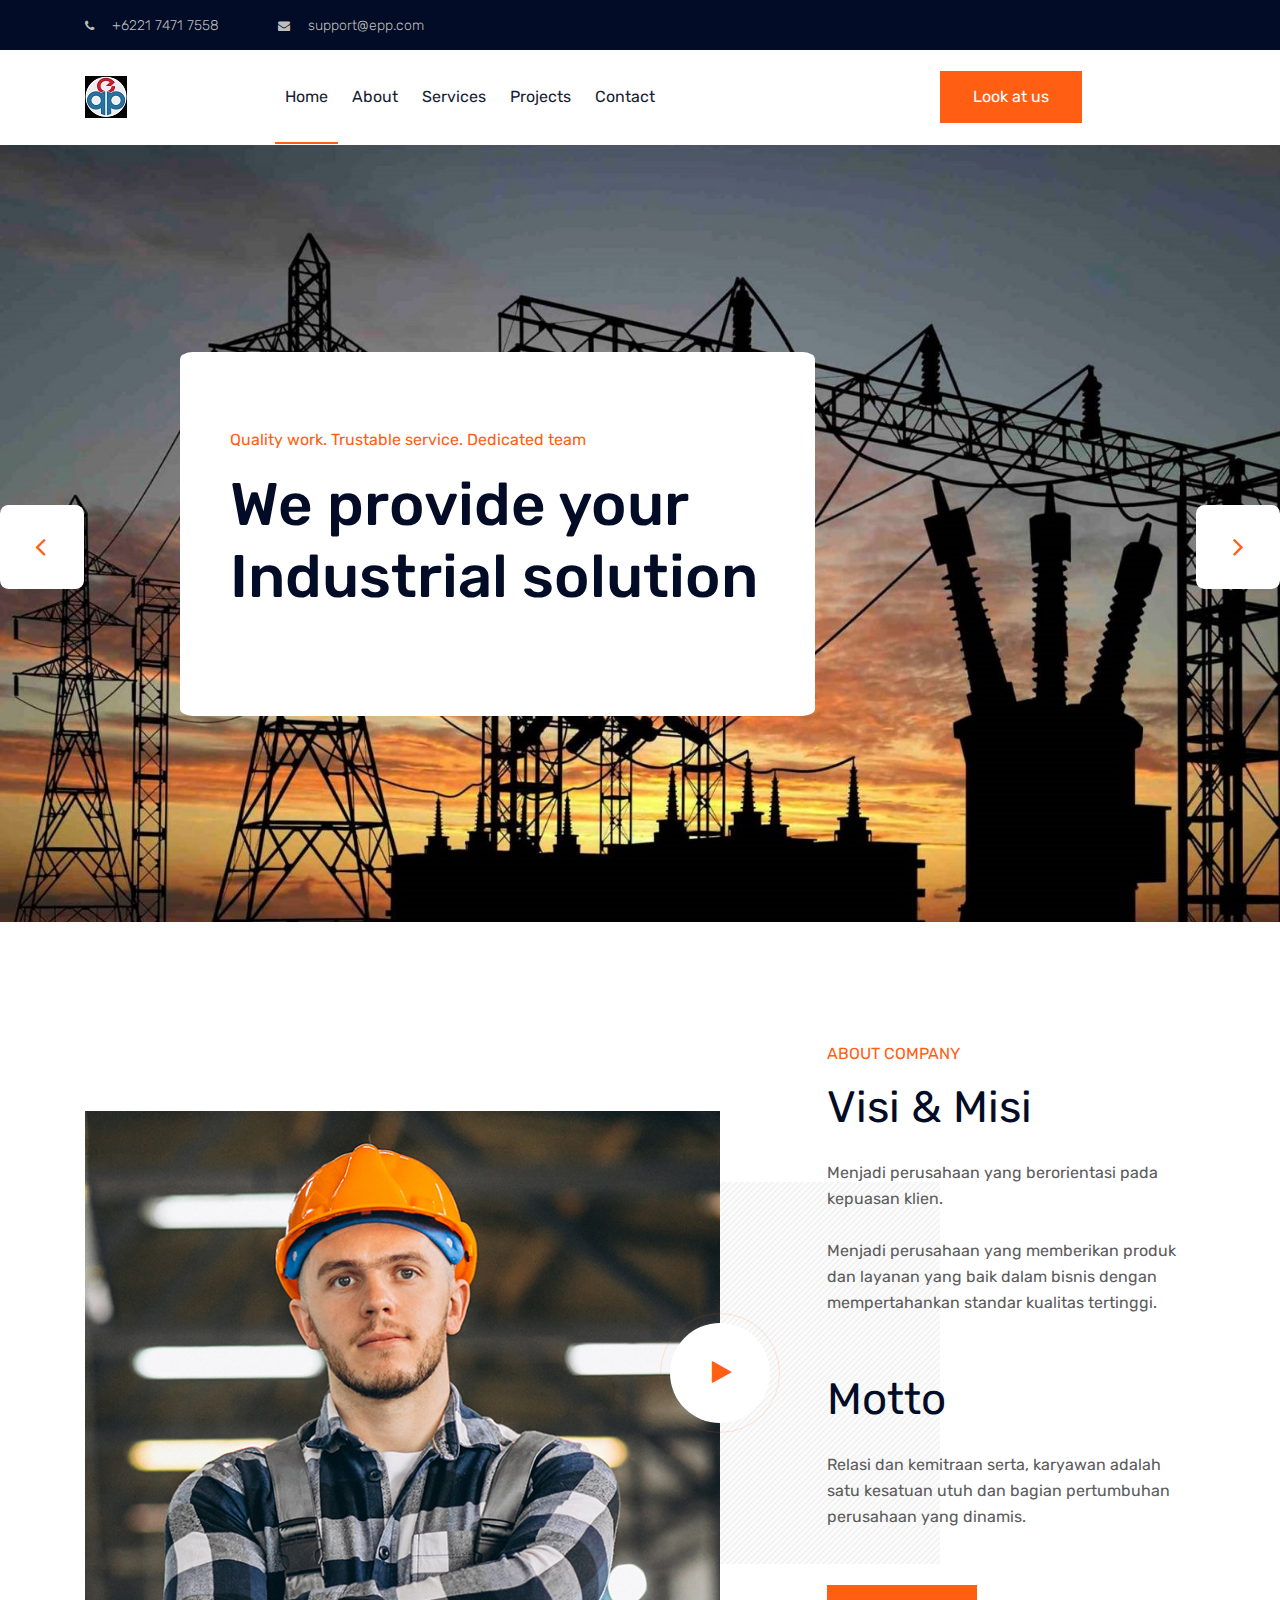
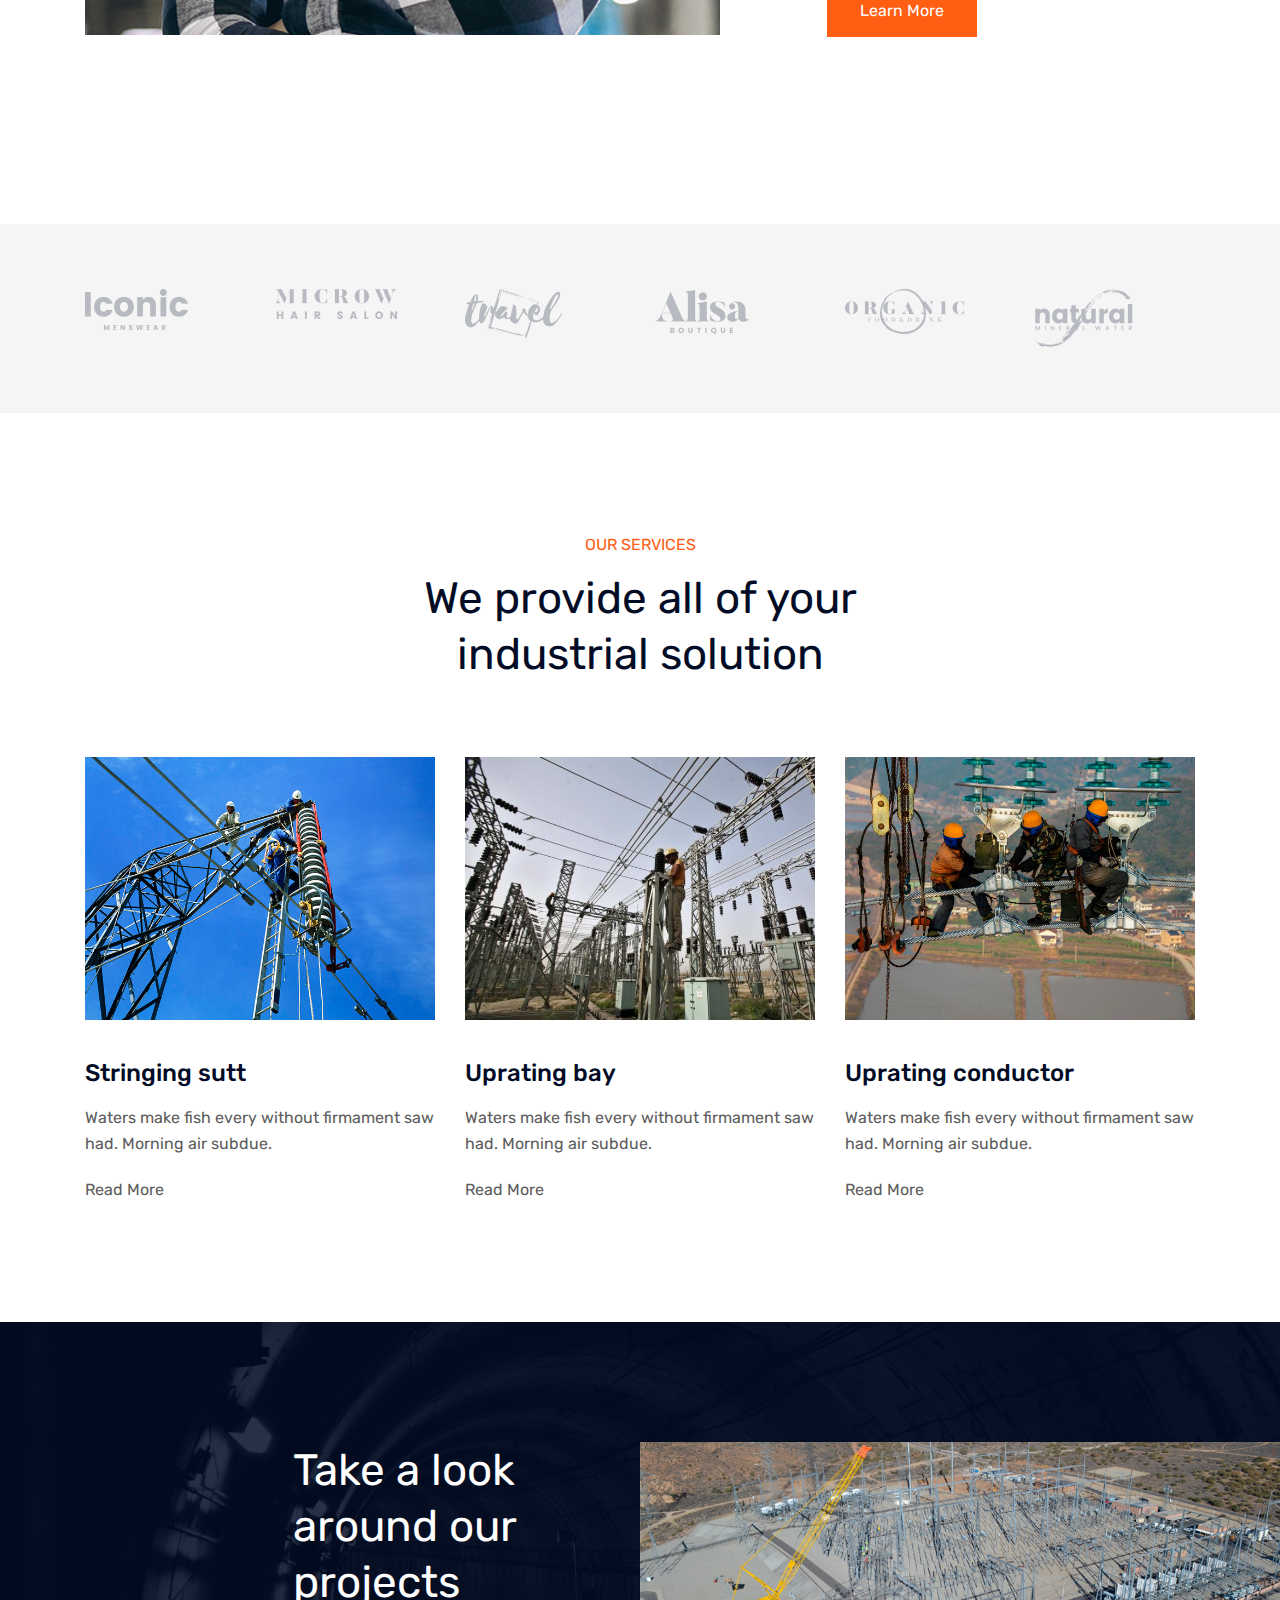
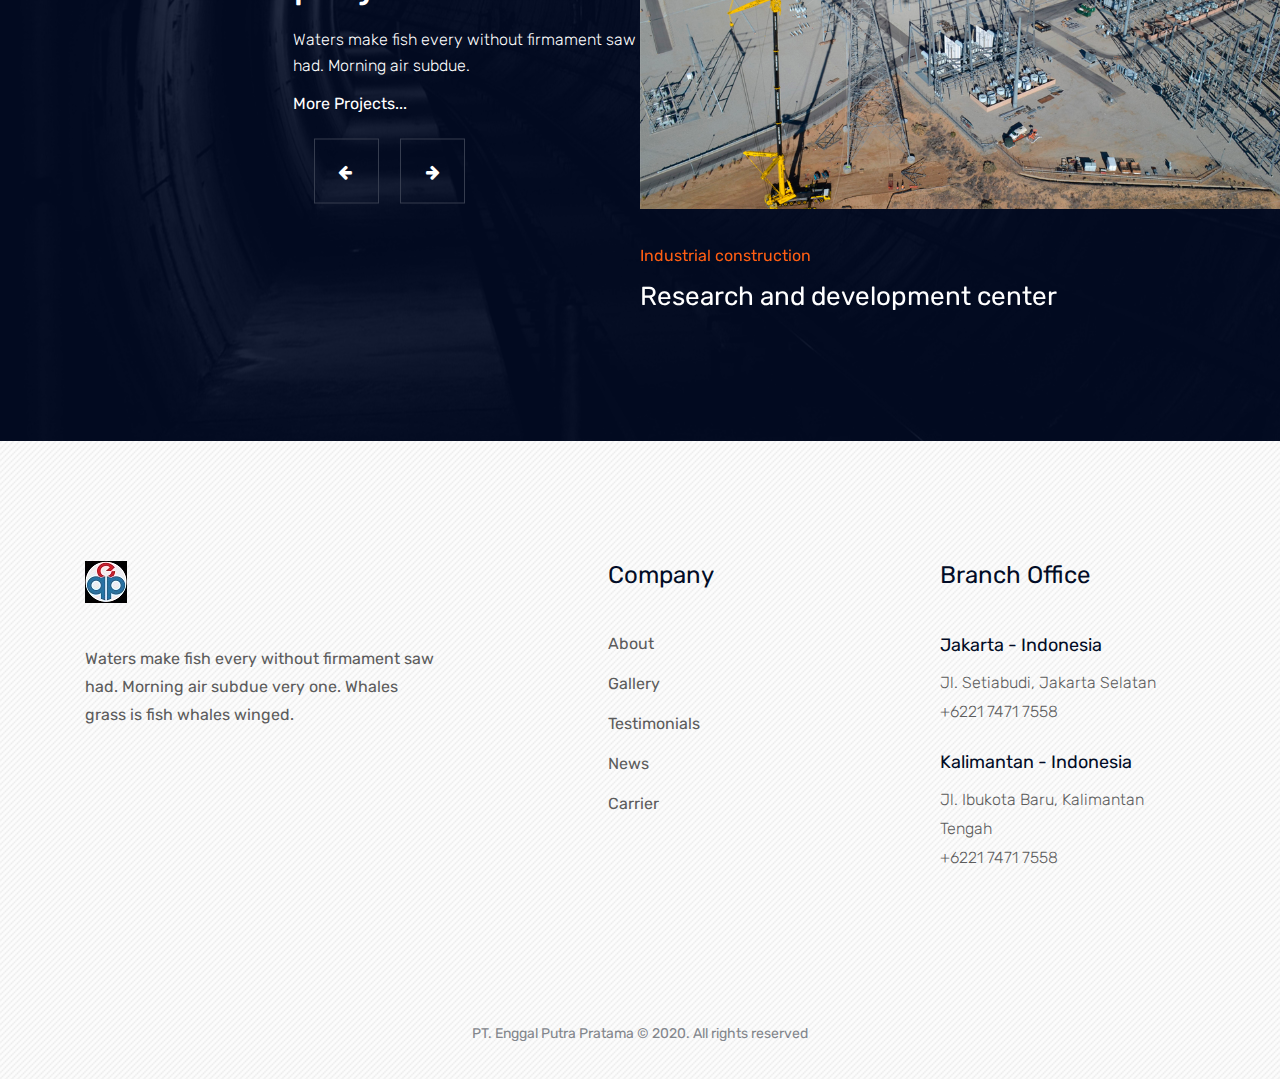
<file: index.html>
<!-- https://www.istockphoto.com/za/videos/power-line?phrase=power%20line&sort=mostpopular -->
<!-- https://www.burnsmcd.com/projects/tehachapi-renewable-transmission-project -->
<!doctype html>
<html class="no-js" lang="zxx">

	<head>
		<meta charset="utf-8">
		<meta http-equiv="x-ua-compatible" content="ie=edge">
		<title>PT Enggal Putra Pratama</title>
		<meta name="description" content="">
		<meta name="viewport" content="width=device-width, initial-scale=1">

		<link rel="shortcut icon" type="image/x-icon" href="img/favicon.png">

		<!-- CSS here -->
		<link rel="stylesheet" href="css/bootstrap.min.css">
		<link rel="stylesheet" href="css/owl.carousel.min.css">
		<link rel="stylesheet" href="css/magnific-popup.css">
		<link rel="stylesheet" href="css/font-awesome.min.css">
		<!--
		<link rel="stylesheet" href="css/themify-icons.css">
		<link rel="stylesheet" href="css/nice-select.css">
		<link rel="stylesheet" href="css/flaticon.css">
		<link rel="stylesheet" href="css/animate.css">
		-->
		<link rel="stylesheet" href="css/slicknav.css">
		<link rel="stylesheet" href="css/style.css">
	</head>
	
	<body>
	
		<header>
			<div class="header-area">
				<div class="header-top black-bg d-none d-md-block">
					<div class="container">
						<div class="row">
							<div class="col-xl-6 col-md-6 col-lg-6">
								<div class="header-contact">
									<a href="#"><i class="fa fa-phone"></i> +6221 7471 7558</a>
									<a href="#"><i class="fa fa-envelope"></i> support@epp.com</a>
								</div>
							</div>
						</div>
					</div>
				</div>
				<div id="sticky-header" class="main-header-area white-bg">
					<div class="container">
						<div class="row align-items-center">
							<div class="col-xl-2 col-lg-2">
								<div class="logo-img">
									<a href="index.html">
										<img src="img/logo-new.jpg" alt="">
									</a>
								</div>
							</div>
							<div class="col-xl-7 col-lg-7">
								<div class="main-menu d-none d-lg-block">
									<nav>
										<ul id="navigation">
											<li><a class="active" href="index.html">Home</a></li>
											<li><a href="about.html">About</a></li>
											<li><a href="services.html">Services</a></li>
											<li><a href="projects.html">Projects</a></li>
											<li><a href="contact.html">Contact</a></li>
										</ul>
									</nav>
								</div>
							</div>
							<div class="col-xl-3 col-lg-3">
								<div class="quote-area">
									<!--
									<div class="search-bar">
										<a id="search_1" href="javascript:void(0)"><i class="fa fa-search"></i></a>
									</div>
									-->
									<div class="get-quote d-none d-lg-block">
										<a class="boxed-btn" href="#about">Look at us</a>
									</div>
								</div>
							</div>
							<div class="col-12">
								<div class="mobile_menu d-block d-lg-none"></div>
							</div>
						</div>
						<!--
						<div class="search_input" id="search_input_box">
							<div class="container ">
								<form class="d-flex justify-content-between search-inner">
									<input type="text" class="form-control" id="search_input" placeholder="Search Here">
									<button type="submit" class="btn"></button>
									<span class="fa fa-close" id="close_search" title="Close Search"></span>
								</form>
							</div>
						</div>
						-->
					</div>
				</div>
			</div>
		</header>

		
		<!-- Hero section  -->
		<section class="hero-section">
			<div class="hero-slider owl-carousel">
				<div class="hero-item set-bg" data-setbg="img/bg-slider-1.jpg">
					<div class="container">
						<div class="row">
							<div class="col-xl-7 offset-xl-1 col-lg-7">
								<div class="slider-content">
									<p>Quality work. Trustable service. Dedicated team</p>
									<h3>We provide your Industrial solution</h3>
								</div>
							</div>
						</div>
					</div>
				</div>
				<div class="hero-item set-bg" data-setbg="img/bg-slider-2.jpg">
					<div class="container">
						<div class="row">
							<div class="col-xl-7 offset-xl-1 col-lg-7">
								<div class="slider-content">
									<p>Hard work. Trustable service. Dedicated team</p>
									<h3>We provide your Industrial solution</h3>
								</div>
							</div>
						</div>
					</div>
				</div>
			</div>
		</section>
		<!-- Hero section end  -->
		

		<!-- about start -->
		<div id="about" class="about-area section-padding">
			<div class="pattent-bg-img">
				<img src="img/pattern.png" alt="">
			</div>
			<div class="container">
				<div class="row align-items-center">
					<div class="col-xl-7 col-md-12 col-lg-6">
						<div class="about-thumb">
							<img src="img/about.jpg" alt="">
							<a class="video-icon popup-video" href="https://www.youtube.com/watch?v=u06fTP6mXV4">
								<i class="fa fa-play"></i>
							</a>
						</div>
					</div>
					<div class="col-xl-5 col-md-12 col-lg-6">
						<div class="section-title mb-65">
							<span>About Company</span>
							<h3>Visi & Misi</h3>
							<p class="para-text">
								Menjadi perusahaan yang berorientasi pada kepuasan klien.
								<br><br>
								Menjadi perusahaan yang memberikan produk dan layanan yang baik dalam bisnis dengan mempertahankan standar kualitas tertinggi.
							</p>
							<h3>Motto</h3>
							<p class="para-text">
								Relasi dan kemitraan serta, karyawan adalah satu kesatuan utuh dan bagian pertumbuhan perusahaan yang dinamis.
							</p>
							<a href="about.html" class="boxed-btn">Learn More</a>
						</div>
					</div>
				</div>
			</div>
		</div>
		<!-- about end -->

		
		<!-- brand-area-start -->
		<div class="brand-area gray-bg">
			<div class="container">
				<div class="row">
					<div class="col-md-2">
						<img src="img/brand-1.png" alt="">
					</div>
					<div class="col-md-2">
						<img src="img/brand-2.png" alt="">
					</div>
					<div class="col-md-2">
						<img src="img/brand-3.png" alt="">
					</div>
					<div class="col-md-2">
						<img src="img/brand-4.png" alt="">
					</div>
					<div class="col-md-2">
						<img src="img/brand-5.png" alt="">
					</div>
					<div class="col-md-2">
						<img src="img/brand-6.png" alt="">
					</div>
				</div>
			</div>
		</div>
		<!-- brand-area-end -->
		

		<!-- service-area-start -->
		<div class="service-area">
			<div class="container">
				<div class="row align-items-center justify-content-center">
					<div class="section-title text-center mb-65">
						<span>OUR SERVICES</span>
						<h3>We provide all of your <br>
							industrial solution</h3>
					</div>
				</div>
				<div class="row">
					<div class="col-xl-4 col-md-4">
						<div class="single-service">
							<div class="service-thumb">
								<img src="img/services-stringingsutt-new.jpg" alt="">
							</div>
							<h3>Stringing sutt</h3>
							<p>Waters make fish every without firmament saw had. Morning air subdue.</p>
							<a href="services.html" class="read-more">Read More</a>
						</div>
					</div>
					<div class="col-xl-4 col-md-4">
						<div class="single-service">
							<div class="service-thumb">
								<img src="img/services-upratingbay.jpg" alt="">
							</div>
							<h3>Uprating bay</h3>
							<p>Waters make fish every without firmament saw had. Morning air subdue.</p>
							<a href="services.html" class="read-more">Read More</a>
						</div>
					</div>
					<div class="col-xl-4 col-md-4">
						<div class="single-service">
							<div class="service-thumb">
								<img src="img/services-upratingconductor-new.jpg" alt="">
							</div>
							<h3>Uprating conductor</h3>
							<p>Waters make fish every without firmament saw had. Morning air subdue.</p>
							<a href="services.html" class="read-more">Read More</a>
						</div>
					</div>
				</div>
			</div>
		</div>
		<!-- service-area-end -->
		
		
		<!-- project-area-start -->
		<div class="project-area bg-img-2 overlay">
			<div class="container-fluid p-lg-0">
				<div class="row justify-content-end no-gutters">
					<div class="col-xl-4 col-md-6">
						<div class="section-title text-white mb-65 ml-80">
							<h3>Take a look around <br>
								our projects</h3>
							<p>Waters make fish every without firmament saw had. <br> Morning air subdue.</p>
							<div class="more-project">
								<a href="#">More Projects...</a>
							</div>
						</div>
					</div>
					<div class="col-xl-6 col-md-6">
						<div class="project-active owl-carousel">
							<div class="single-project">
								<div class="project-thumb">
									<img src="img/projects-1-new.jpg" alt="">
								</div>
								<div class="project-info">
									<span>Industrial construction</span>
									<h3>Research and development center</h3>
								</div>
							</div>
							<div class="single-project">
								<div class="project-thumb">
									<img src="img/projects-2.jpg" alt="">
								</div>
								<div class="project-info">
									<span>Tower building</span>
									<h3>Project of technological park</h3>
								</div>
							</div>
						</div>
					</div>
				</div>
			</div>
		</div>
		<!-- project-area-end -->
		
		
		<!-- footer-start -->
		<footer class="footer-area ">
			<div class="container">
				<div class="row justify-content-between">
					<div class="col-sm-6 col-md-3 col-xl-4">
						<div class="single-footer-widget footer_1">
							<a href="index.html"> <img src="img/logo-new.jpg" alt=""> </a>
							<p>Waters make fish every without firmament saw had. Morning air subdue very one. Whales grass
								is fish whales winged.</p>
							<!--
							<div class="social-links">
								<ul>
									<li><a href="#"> <i class="fa fa-facebook"></i> </a></li>
									<li><a href="#"> <i class="fa fa-twitter"></i> </a></li>
									<li><a href="#"> <i class="fa fa-linkedin"></i> </a></li>
								</ul>
							</div>
							-->
						</div>
					</div>

					<div class="col-sm-6 col-md-2 col-xl-2">
						<div class="single-footer-widget">
							<h4>Company</h4>
							<ul>
								<li><a href="about.html">About</a></li>
								<li><a href="gallery.html">Gallery</a></li>
								<li><a href="testimonials.html">Testimonials</a></li>
								<li><a href="#">News</a></li>
								<li><a href="#">Carrier</a></li>
							</ul>

						</div>
					</div>
					<div class="col-sm-6 col-md-3 col-xl-3">
						<div class="single-footer-widget footer_icon">
							<h4>Branch office</h4>
							<div class="office-location">
								<ul>
									<li>
										<strong>Jakarta - Indonesia</strong>
										<p>Jl. Setiabudi, Jakarta Selatan <br>
											+6221 7471 7558</p>
									</li>
									<li>
										<strong>Kalimantan - Indonesia</strong>
										<p>Jl. Ibukota Baru, Kalimantan Tengah <br>
											+6221 7471 7558</p>
									</li>
								</ul>
							</div>
						</div>
					</div>
				</div>
			</div>
			<div class="container-fluid">
				<div class="row justify-content-center">
					<div class="col-lg-12">
						<div class="copyright_part_text text-center">
							<p class="footer-text m-0">
								PT. Enggal Putra Pratama &copy; 2020. All rights reserved
							</p>
						</div>
					</div>
				</div>
			</div>
		</footer>
		<!-- footer-end -->
		
	
		<!-- JS here -->
		<script src="js/jquery-1.12.4.min.js"></script>
		<script src="js/bootstrap.min.js"></script>
		<!--
		<script src="js/vendor/modernizr-3.5.0.min.js"></script>
		<script src="js/popper.min.js"></script>
		-->
		<script src="js/owl.carousel.min.js"></script>
		<!--
		<script src="js/isotope.pkgd.min.js"></script>
		<script src="js/ajax-form.js"></script>
		<script src="js/waypoints.min.js"></script>
		<script src="js/jquery.counterup.min.js"></script>
		<script src="js/imagesloaded.pkgd.min.js"></script>
		<script src="js/scrollIt.js"></script>
		<script src="js/jquery.scrollUp.min.js"></script>
		<script src="js/wow.min.js"></script>
		<script src="js/nice-select.min.js"></script>
		-->
		<script src="js/jquery.slicknav.min.js"></script>
		<script src="js/jquery.magnific-popup.min.js"></script>
		<!--
		<script src="js/plugins.js"></script>

		<!--contact js
		<script src="js/contact.js"></script>
		<script src="js/jquery.ajaxchimp.min.js"></script>
		<script src="js/jquery.form.js"></script>
		<script src="js/jquery.validate.min.js"></script>
		<script src="js/mail-script.js"></script>
		-->

		<script src="js/main.js"></script>
		<script>
			/* magnificPopup video view */
			$('.popup-video').magnificPopup({
				type: 'iframe'
			});
		</script>
	</body>
</html>
</file>
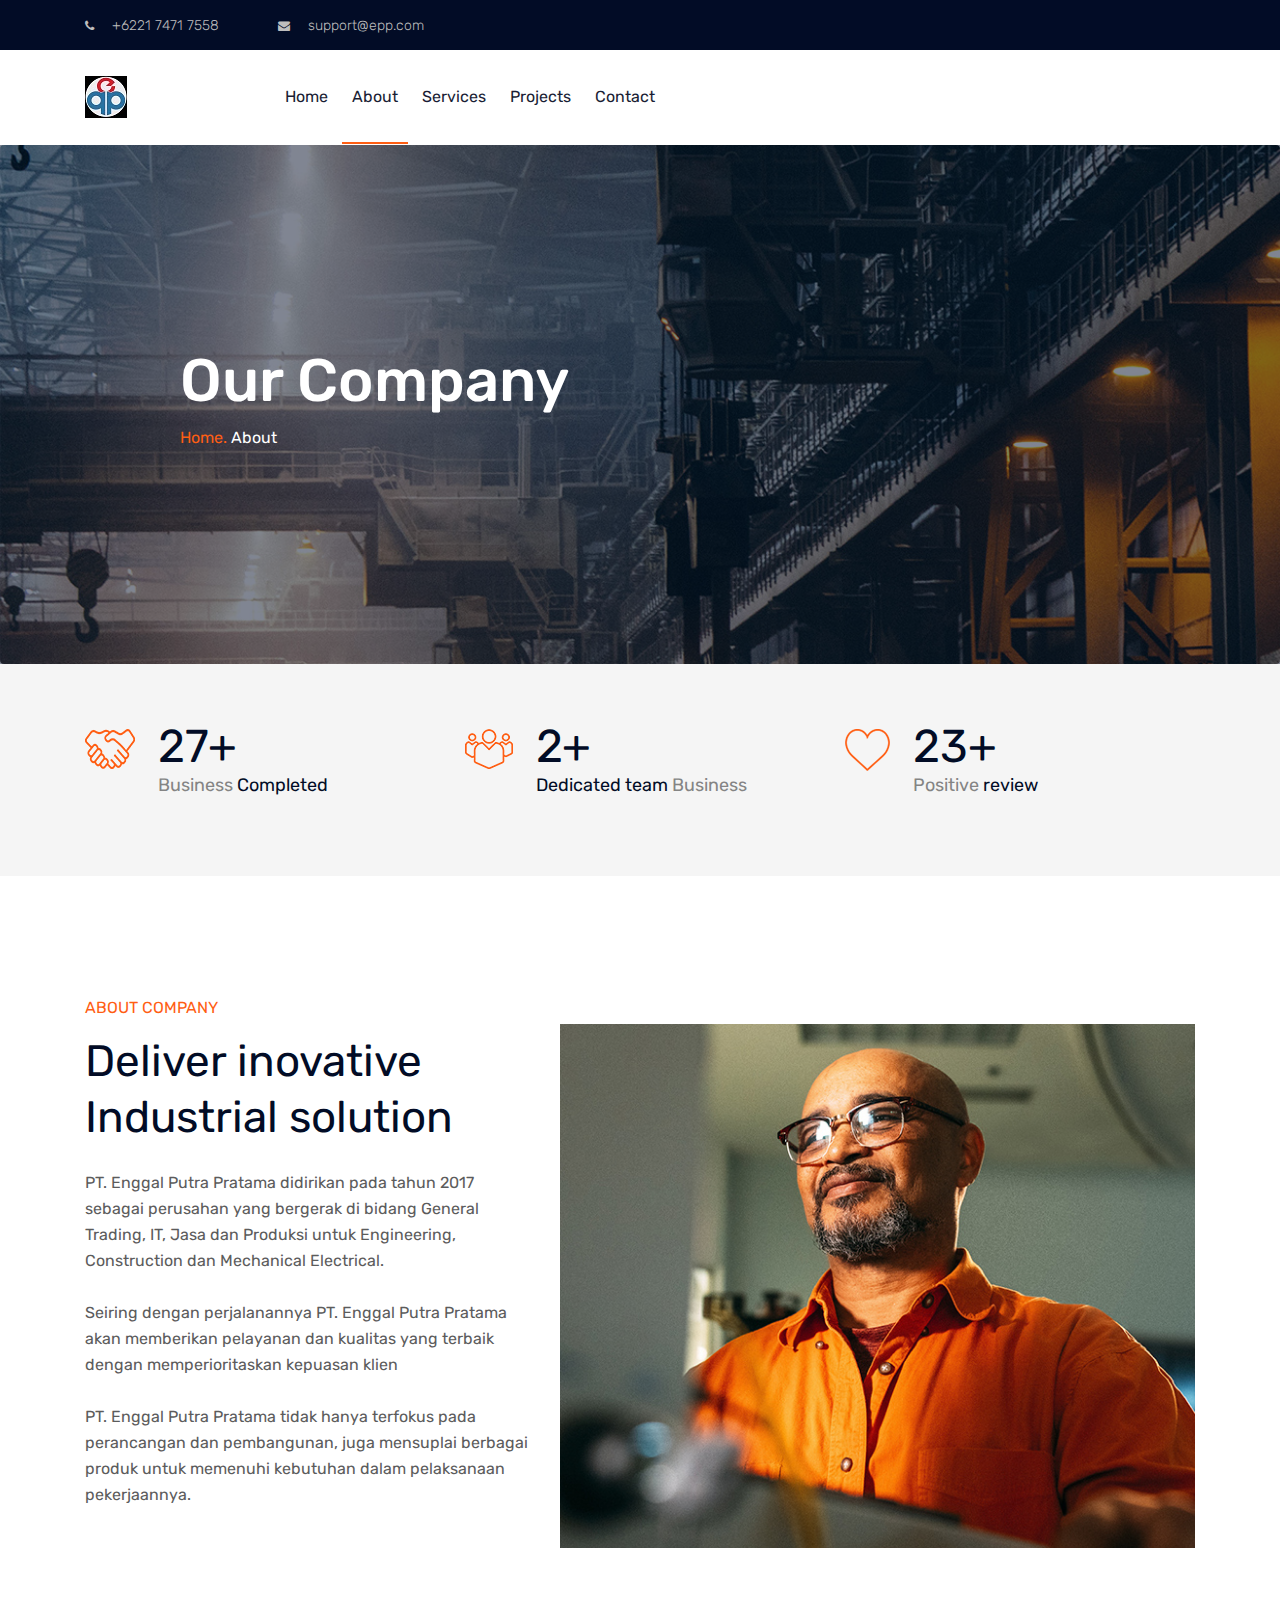
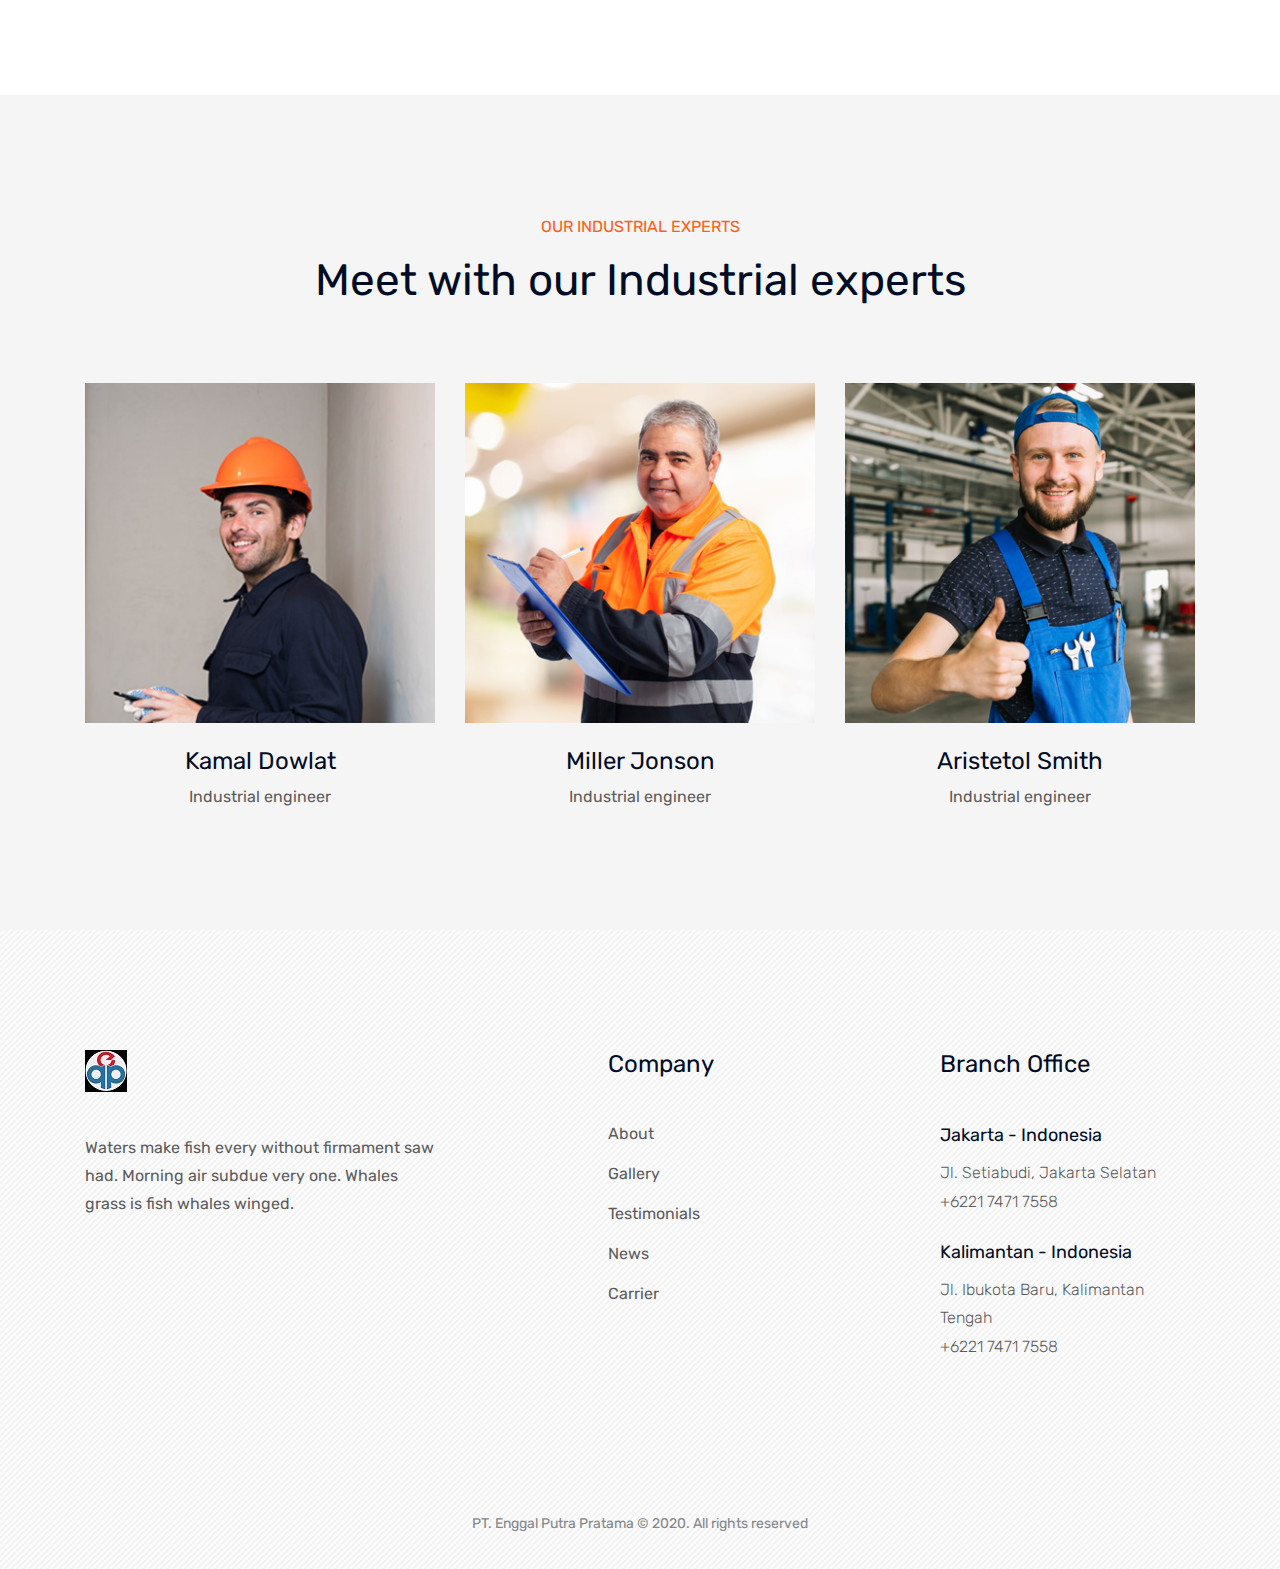
<file: about.html>
<!doctype html>
<html class="no-js" lang="zxx">

	<head>
		<meta charset="utf-8">
		<meta http-equiv="x-ua-compatible" content="ie=edge">
		<title>PT Enggal Putra Pratama</title>
		<meta name="description" content="">
		<meta name="viewport" content="width=device-width, initial-scale=1">
		
		<link rel="shortcut icon" type="image/x-icon" href="img/favicon.png">
		
		<!-- CSS here -->
		<link rel="stylesheet" href="css/bootstrap.min.css">
		<link rel="stylesheet" href="css/owl.carousel.min.css">
		<link rel="stylesheet" href="css/font-awesome.min.css">
		<link rel="stylesheet" href="css/slicknav.css">
		<link rel="stylesheet" href="css/style.css">
	</head>
	
	<body>
	
		<header>
			<div class="header-area">
				<div class="header-top black-bg d-none d-md-block">
					<div class="container">
						<div class="row">
							<div class="col-xl-6 col-md-6 col-lg-6">
								<div class="header-contact">
									<a href="#"><i class="fa fa-phone"></i> +6221 7471 7558</a>
									<a href="#"><i class="fa fa-envelope"></i> support@epp.com</a>
								</div>
							</div>
						</div>
					</div>
				</div>
				<div id="sticky-header" class="main-header-area white-bg">
					<div class="container">
						<div class="row align-items-center">
							<div class="col-xl-2 col-lg-2">
								<div class="logo-img">
									<a href="index.html">
										<img src="img/logo-new.jpg" alt="">
									</a>
								</div>
							</div>
							<div class="col-xl-7 col-lg-7">
								<div class="main-menu d-none d-lg-block">
									<nav>
										<ul id="navigation">
											<li><a href="index.html">Home</a></li>
											<li><a class="active" href="about.html">About</a></li>
											<li><a href="services.html">Services</a></li>
											<li><a href="projects.html">Projects</a></li>
											<li><a href="contact.html">Contact</a></li>
										</ul>
									</nav>
								</div>
							</div>
							<div class="col-12">
								<div class="mobile_menu d-block d-lg-none"></div>
							</div>
						</div>
					</div>
				</div>
			</div>
		</header>

		
		<!-- breadcrumb-start -->
		<section class="breadcrumb breadcrumb_bg banner-bg-1 overlay2 ptb200">
			<div class="container">
				<div class="row">
					<div class="col-lg-7 offset-lg-1">
						<div class="breadcrumb_iner">
							<div class="breadcrumb_iner_item">
								<h2>Our Company</h2>
								<p> <a href="index.html">Home.</a> <span></span> About</p>
							</div>
						</div>
					</div>
				</div>
			</div>
		</section>
		<!-- breadcrumb-end -->
		

		<!-- counter-start -->
		<div class="counter-area gray-bg">
			<div class="container">
				<div class="row">
					<div class="col-xl-4 col-md-4">
						<div class="single-counter">
							<div class="icon">
								<img src="img/conunter-icon.png" alt="">
							</div>
							<div class="counter-number">
								<h3><span class="counter">400</span><span>+</span></h3>
								<p>Business <span>Completed</span> </p>
							</div>
						</div>
					</div>
					<div class="col-xl-4 col-md-4">
						<div class="single-counter">
							<div class="icon">
								<img src="img/conunter-icon2.png" alt="">
							</div>
							<div class="counter-number">
								<h3><span class="counter">30</span><span>+</span></h3>
								<p><span>Dedicated team</span> Business</p>
							</div>
						</div>
					</div>
					<div class="col-xl-4 col-md-4">
						<div class="single-counter">
							<div class="icon">
								<img src="img/conunter-icon3.png" alt="">
							</div>
							<div class="counter-number">
								<h3><span class="counter">350</span><span>+</span></h3>
								<p>Positive <span>review</span></p>
							</div>
						</div>
					</div>
				</div>
			</div>
		</div>
		<!-- counter-start -->

		
		<!-- about start -->
		<div class="about-area section-padding">
			<div class="container">
				<div class="row align-items-center">
					<div class="col-xl-5 col-md-12 col-lg-6">
						<div class="section-title mb-65 p-0">
							<span>About Company</span>
							<h3>Deliver inovative
								Industrial solution</h3>
							<p class="para-text">
								PT. Enggal Putra Pratama didirikan pada tahun 2017 sebagai perusahan yang bergerak di bidang General Trading, IT, Jasa dan Produksi untuk Engineering, Construction dan Mechanical Electrical.
								<br><br>
								Seiring dengan perjalanannya PT. Enggal Putra Pratama akan memberikan pelayanan dan kualitas yang terbaik dengan memperioritaskan kepuasan klien
								<br><br>
								PT. Enggal Putra Pratama tidak hanya terfokus pada perancangan dan pembangunan, juga mensuplai berbagai produk untuk memenuhi kebutuhan dalam pelaksanaan pekerjaannya.
							</p>
						</div>
					</div>
					<div class="col-xl-7 col-md-12 col-lg-6">
						<div class="about-thumb">
							<img src="img/team-1.jpg" alt="">
						</div>
					</div>
				</div>
			</div>
		</div>
		<!-- about end -->

		
		<!-- team-start -->
		<div class="team-area section-padding gray-bg">
			<div class="container">
				<div class="row align-items-center justify-content-center">
					<div class="section-title text-center mb-65">
						<span>OUR INDUSTRIAL EXPERTS</span>
						<h3>Meet with our Industrial experts</h3>
					</div>
				</div>
				<div class="row">
					<div class="col-xl-4 col-lg-4 col-md-6">
						<div class="single-team">
							<div class="team-thumb">
								<img src="img/team-2.jpg" alt="">
								<div class="team-hover">
									<div class="team-link">
										<ul>
											<li><a href="#"> <i class="fa fa-facebook"></i> </a></li>
											<li><a href="#"> <i class="fa fa-twitter"></i> </a></li>
											<li><a href="#"> <i class="fa fa-linkedin"></i> </a></li>
										</ul>
									</div>
								</div>
							</div>
							<div class="team-info text-center">
								<h3>Kamal Dowlat</h3>
								<p>Industrial engineer</p>
							</div>
						</div>
					</div>
					<div class="col-xl-4 col-lg-4 col-md-6">
						<div class="single-team">
							<div class="team-thumb">
								<img src="img/team-3.jpg" alt="">
								<div class="team-hover">
									<div class="team-link">
										<ul>
											<li><a href="#"> <i class="fa fa-facebook"></i> </a></li>
											<li><a href="#"> <i class="fa fa-twitter"></i> </a></li>
											<li><a href="#"> <i class="fa fa-linkedin"></i> </a></li>
										</ul>
									</div>
								</div>
							</div>
							<div class="team-info text-center">
								<h3>Miller Jonson</h3>
								<p>Industrial engineer</p>
							</div>
						</div>
					</div>
					<div class="col-xl-4 col-lg-4 col-md-6">
						<div class="single-team">
							<div class="team-thumb">
								<img src="img/team-4.jpg" alt="">
								<div class="team-hover">
									<div class="team-link">
										<ul>
											<li><a href="#"> <i class="fa fa-facebook"></i> </a></li>
											<li><a href="#"> <i class="fa fa-twitter"></i> </a></li>
											<li><a href="#"> <i class="fa fa-linkedin"></i> </a></li>
										</ul>
									</div>
								</div>
							</div>
							<div class="team-info text-center">
								<h3>Aristetol Smith</h3>
								<p>Industrial engineer</p>
							</div>
						</div>
					</div>
				</div>
			</div>
		</div>
		<!-- team-end -->
		
		
		<!-- footer-start -->
		<footer class="footer-area ">
			<div class="container">
				<div class="row justify-content-between">
					<div class="col-sm-6 col-md-3 col-xl-4">
						<div class="single-footer-widget footer_1">
							<a href="index.html"> <img src="img/logo-new.jpg" alt=""> </a>
							<p>Waters make fish every without firmament saw had. Morning air subdue very one. Whales grass
								is fish whales winged.</p>
						</div>
					</div>

					<div class="col-sm-6 col-md-2 col-xl-2">
						<div class="single-footer-widget">
							<h4>Company</h4>
							<ul>
								<li><a href="about.html">About</a></li>
								<li><a href="gallery.html">Gallery</a></li>
								<li><a href="testimonials.html">Testimonials</a></li>
								<li><a href="#">News</a></li>
								<li><a href="#">Carrier</a></li>
							</ul>

						</div>
					</div>
					<div class="col-sm-6 col-md-3 col-xl-3">
						<div class="single-footer-widget footer_icon">
							<h4>Branch office</h4>
							<div class="office-location">
								<ul>
									<li>
										<strong>Jakarta - Indonesia</strong>
										<p>Jl. Setiabudi, Jakarta Selatan <br>
											+6221 7471 7558</p>
									</li>
									<li>
										<strong>Kalimantan - Indonesia</strong>
										<p>Jl. Ibukota Baru, Kalimantan Tengah <br>
											+6221 7471 7558</p>
									</li>
								</ul>
							</div>
						</div>
					</div>
				</div>
			</div>
			<div class="container-fluid">
				<div class="row justify-content-center">
					<div class="col-lg-12">
						<div class="copyright_part_text text-center">
							<p class="footer-text m-0">
								PT. Enggal Putra Pratama &copy; 2020. All rights reserved
							</p>
						</div>
					</div>
				</div>
			</div>
		</footer>
		<!-- footer-end -->
		

		<!-- JS here -->
		<script src="js/jquery-1.12.4.min.js"></script>
		<script src="js/bootstrap.min.js"></script>
		<script src="js/owl.carousel.min.js"></script>
		<script src="js/waypoints.min.js"></script>
		<script src="js/jquery.counterup.min.js"></script>
		<script src="js/jquery.slicknav.min.js"></script>
		<script src="js/main.js"></script>

		<script>
			// counter 
			$('.counter').counterUp({
				delay: 10,
				time: 10000
			});
		</script>
	</body>
</html>
</file>
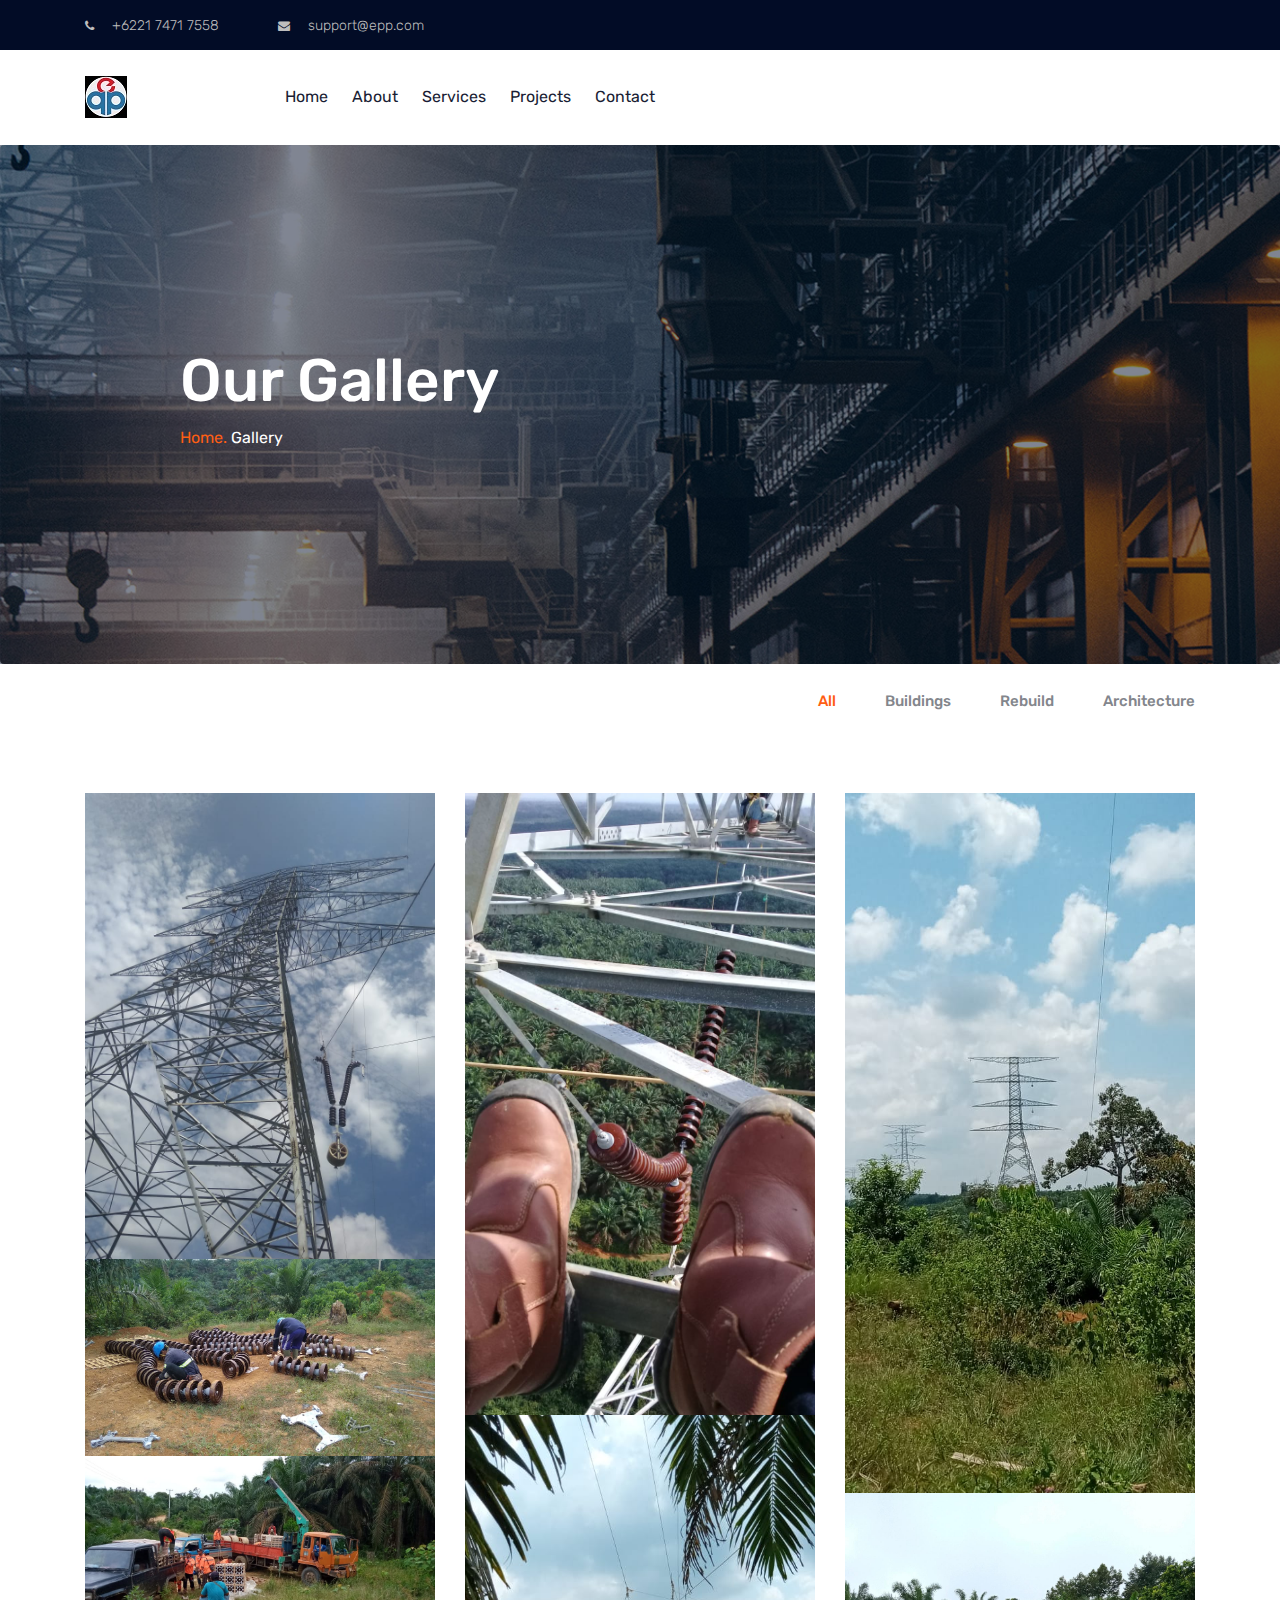
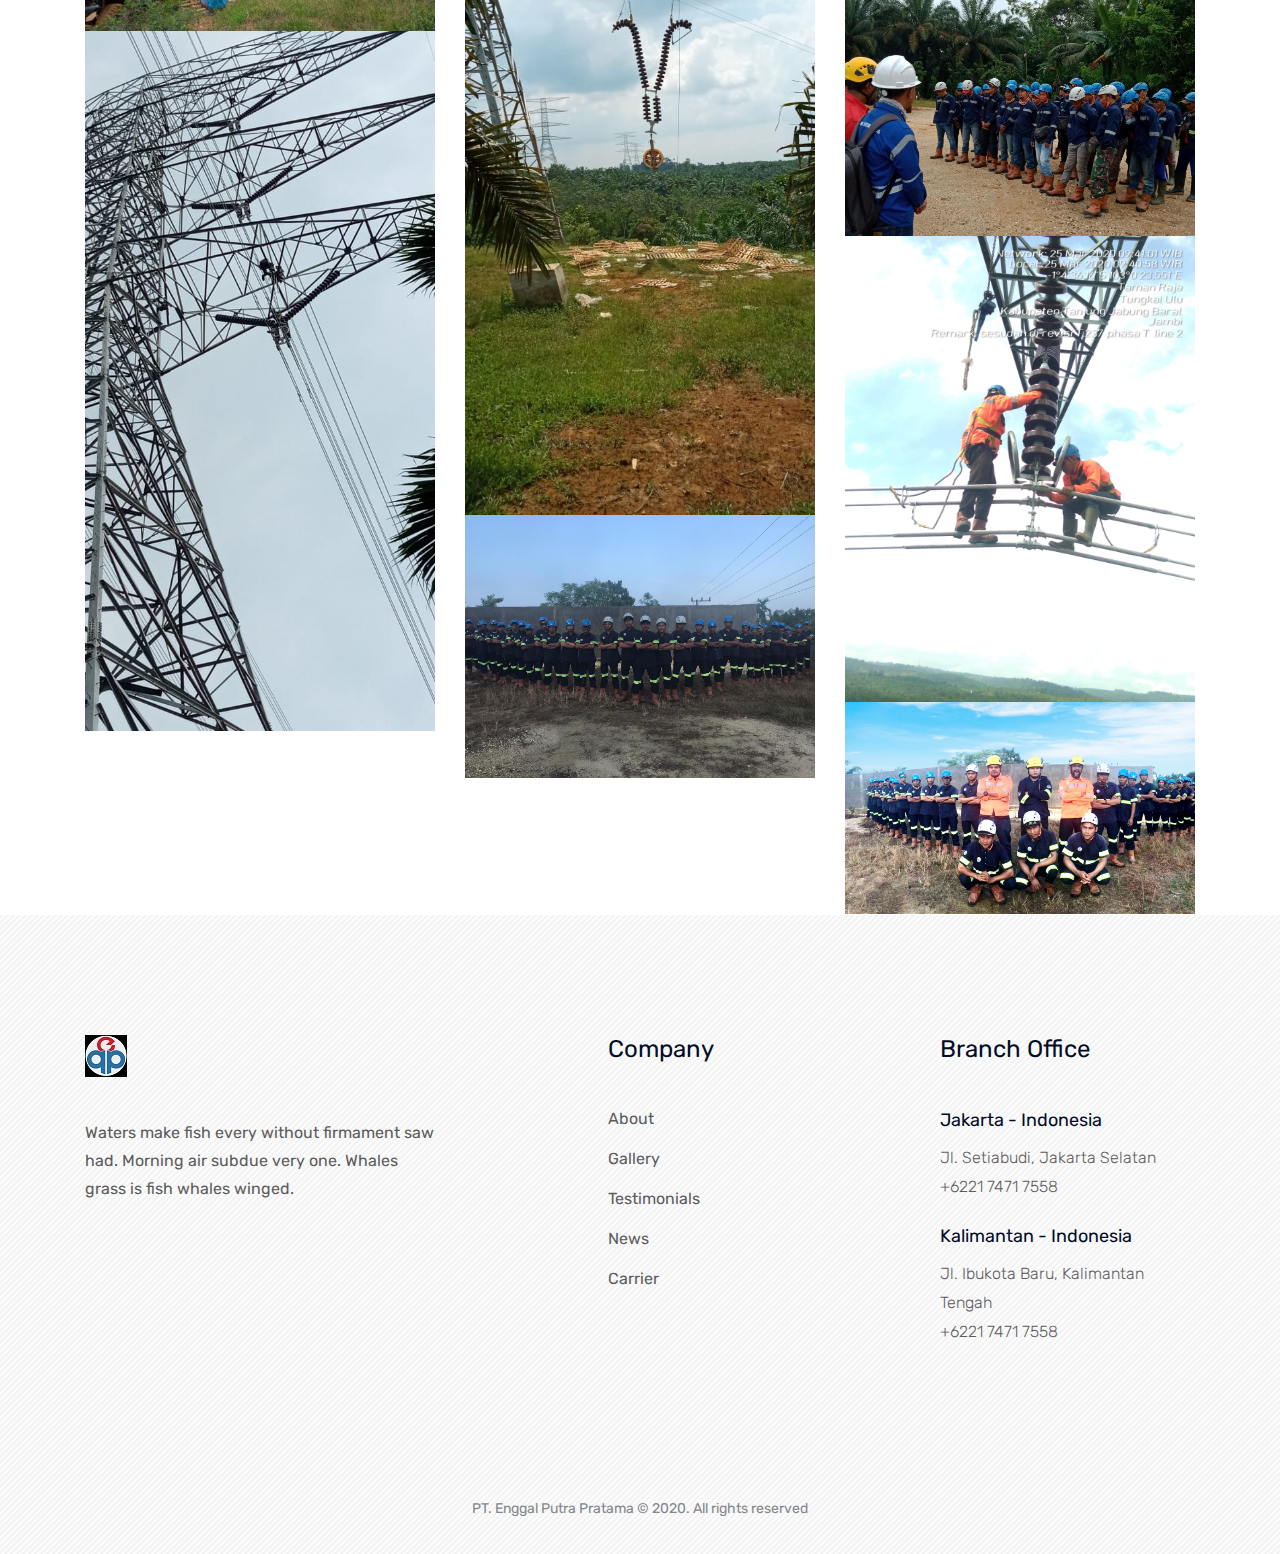
<file: gallery.html>
<!doctype html>
<html class="no-js" lang="zxx">

	<head>
		<meta charset="utf-8">
		<meta http-equiv="x-ua-compatible" content="ie=edge">
		<title>PT Enggal Putra Pratama</title>
		<meta name="description" content="">
		<meta name="viewport" content="width=device-width, initial-scale=1">
		
		<link rel="shortcut icon" type="image/x-icon" href="img/favicon.png">
		
		<!-- CSS here -->
		<link rel="stylesheet" href="css/bootstrap.min.css">
		<link rel="stylesheet" href="css/owl.carousel.min.css">
		<link rel="stylesheet" href="css/font-awesome.min.css">
		<link rel="stylesheet" href="css/slicknav.css">
		<link rel="stylesheet" href="css/style.css">
	</head>
	
	<body>
	
		<header>
			<div class="header-area">
				<div class="header-top black-bg d-none d-md-block">
					<div class="container">
						<div class="row">
							<div class="col-xl-6 col-md-6 col-lg-6">
								<div class="header-contact">
									<a href="#"><i class="fa fa-phone"></i> +6221 7471 7558</a>
									<a href="#"><i class="fa fa-envelope"></i> support@epp.com</a>
								</div>
							</div>
						</div>
					</div>
				</div>
				<div id="sticky-header" class="main-header-area white-bg">
					<div class="container">
						<div class="row align-items-center">
							<div class="col-xl-2 col-lg-2">
								<div class="logo-img">
									<a href="index.html">
										<img src="img/logo-new.jpg" alt="">
									</a>
								</div>
							</div>
							<div class="col-xl-7 col-lg-7">
								<div class="main-menu d-none d-lg-block">
									<nav>
										<ul id="navigation">
											<li><a href="index.html">Home</a></li>
											<li><a href="about.html">About</a></li>
											<li><a href="services.html">Services</a></li>
											<li><a href="projects.html">Projects</a></li>
											<li><a href="contact.html">Contact</a></li>
										</ul>
									</nav>
								</div>
							</div>
							<div class="col-12">
								<div class="mobile_menu d-block d-lg-none"></div>
							</div>
						</div>
					</div>
				</div>
			</div>
		</header>

		
		<!-- breadcrumb-start -->
		<section class="breadcrumb breadcrumb_bg banner-bg-1 overlay2 ptb200">
			<div class="container">
				<div class="row">
					<div class="col-lg-7 offset-lg-1">
						<div class="breadcrumb_iner">
							<div class="breadcrumb_iner_item">
								<h2>Our Gallery</h2>
								<p> <a href="index.html">Home.</a> <span></span> Gallery</p>
							</div>
						</div>
					</div>
				</div>
			</div>
		</section>
		<!-- breadcrumb-end -->


	    <!-- our_project part start-->
	    <section class="our_project section_padding" id="portfolio">
	        <div class="container">
	            <div class="row justify-content-between">
	                <div class="col-lg-5 col-sm-10">
	            		<!--
	                    <div class="section_tittle">
	                        <h2>Our Projects</h2>
	                    </div>
	            		-->
	                </div>
	                <div class="col-lg-6 col-sm-10">
	                    <div class="filters portfolio-filter project_menu_item">
	                        <ul>
	                            <li class="active" data-filter="*">All</li>
	                            <li data-filter=".buildings">Buildings</li>
	                            <li data-filter=".rebuild">Rebuild</li>
	                            <li data-filter=".architecture">Architecture</li>
	                        </ul>
	                    </div>
	                </div>
	            </div>
	            <div class="filters-content">
	                <div class="row justify-content-between portfolio-grid">
	                    <div class="col-lg-4 col-sm-6 all buildings">
	                        <div class="single_our_project">
	                            <div class="single_offer">
	                                <img src="img/lampiran/IMG-20200414-WA0000.jpg" alt="offer_img_1">
	                                <div class="hover_text">
	                                    <p>Bank Protected</p>
	                                    <a href="#"><h2>Banking & Finance</h2></a>
	                                </div>
	                            </div>
	                        </div>
	                    </div>
	                    <div class="col-lg-4 col-sm-6 all rebuild">
	                        <div class="single_our_project">
	                            <div class="single_offer">
	                                <img src="img/lampiran/IMG-20200414-WA0001.jpg" alt="offer_img_1">
	                                <div class="hover_text">
	                                    <p>Bank Protected</p>
	                                    <a href="#"><h2>Banking & Finance</h2></a>
	                                </div>
	                            </div>
	                        </div>
	                    </div>
	                    <div class="col-lg-4 col-sm-6 all architecture">
	                        <div class="single_our_project">
	                            <div class="single_offer">
	                                <img src="img/lampiran/IMG-20200414-WA0002.jpg" alt="offer_img_1">
	                                <div class="hover_text">
	                                    <p>Bank Protected</p>
	                                    <a href="#"><h2>Banking & Finance</h2></a>
	                                </div>
	                            </div>
	                        </div>
	                    </div>
	                    <div class="col-lg-4 col-sm-6 all buildings">
	                        <div class="single_our_project">
	                            <div class="single_offer">
	                                <img src="img/lampiran/IMG-20200414-WA0003.jpg" alt="offer_img_1">
	                                <div class="hover_text">
	                                    <p>Bank Protected</p>
	                                    <a href="#"><h2>Banking & Finance</h2></a>
	                                </div>
	                            </div>
	                        </div>
	                    </div>
	                    <div class="col-lg-4 col-sm-6 all rebuild">
	                        <div class="single_our_project">
	                            <div class="single_offer">
	                                <img src="img/lampiran/IMG-20200414-WA0004.jpg" alt="offer_img_1">
	                                <div class="hover_text">
	                                    <p>Bank Protected</p>
	                                    <a href="#"><h2>Banking & Finance</h2></a>
	                                </div>
	                            </div>
	                        </div>
	                    </div>
	                    <div class="col-lg-4 col-sm-6 all architecture">
	                        <div class="single_our_project">
	                            <div class="single_offer">
	                                <img src="img/lampiran/IMG-20200414-WA0005.jpg" alt="offer_img_1">
	                                <div class="hover_text">
	                                    <p>Bank Protected</p>
	                                    <a href="#"><h2>Banking & Finance</h2></a>
	                                </div>
	                            </div>
	                        </div>
	                    </div>
	                    <div class="col-lg-4 col-sm-6 all buildings">
	                        <div class="single_our_project">
	                            <div class="single_offer">
	                                <img src="img/lampiran/IMG-20200414-WA0006.jpg" alt="offer_img_1">
	                                <div class="hover_text">
	                                    <p>Bank Protected</p>
	                                    <a href="#"><h2>Banking & Finance</h2></a>
	                                </div>
	                            </div>
	                        </div>
	                    </div>
	                    <div class="col-lg-4 col-sm-6 all rebuild">
	                        <div class="single_our_project">
	                            <div class="single_offer">
	                                <img src="img/lampiran/IMG-20200414-WA0007.jpg" alt="offer_img_1">
	                                <div class="hover_text">
	                                    <p>Bank Protected</p>
	                                    <a href="#"><h2>Banking & Finance</h2></a>
	                                </div>
	                            </div>
	                        </div>
	                    </div>
	                    <div class="col-lg-4 col-sm-6 all architecture">
	                        <div class="single_our_project">
	                            <div class="single_offer">
	                                <img src="img/lampiran/IMG-20200414-WA0008.jpg" alt="offer_img_1">
	                                <div class="hover_text">
	                                    <p>Bank Protected</p>
	                                    <a href="#"><h2>Banking & Finance</h2></a>
	                                </div>
	                            </div>
	                        </div>
	                    </div>
	                    <div class="col-lg-4 col-sm-6 all buildings">
	                        <div class="single_our_project">
	                            <div class="single_offer">
	                                <img src="img/lampiran/IMG-20200415-WA0016.jpg" alt="offer_img_1">
	                                <div class="hover_text">
	                                    <p>Bank Protected</p>
	                                    <a href="#"><h2>Banking & Finance</h2></a>
	                                </div>
	                            </div>
	                        </div>
	                    </div>
	                    <div class="col-lg-4 col-sm-6 all architecture">
	                        <div class="single_our_project">
	                            <div class="single_offer">
	                                <img src="img/lampiran/IMG-20200415-WA0022.jpg" alt="offer_img_1">
	                                <div class="hover_text">
	                                    <p>Bank Protected</p>
	                                    <a href="#"><h2>Banking & Finance</h2></a>
	                                </div>
	                            </div>
	                        </div>
	                    </div>
	                </div>
	            </div>
	        </div>
	    </section>
	    <!-- our_project part end-->
		
		
		<!-- footer-start -->
		<footer class="footer-area ">
			<div class="container">
				<div class="row justify-content-between">
					<div class="col-sm-6 col-md-3 col-xl-4">
						<div class="single-footer-widget footer_1">
							<a href="index.html"> <img src="img/logo-new.jpg" alt=""> </a>
							<p>Waters make fish every without firmament saw had. Morning air subdue very one. Whales grass
								is fish whales winged.</p>
						</div>
					</div>

					<div class="col-sm-6 col-md-2 col-xl-2">
						<div class="single-footer-widget">
							<h4>Company</h4>
							<ul>
								<li><a href="about.html">About</a></li>
								<li><a href="gallery.html">Gallery</a></li>
								<li><a href="testimonials.html">Testimonials</a></li>
								<li><a href="#">News</a></li>
								<li><a href="#">Carrier</a></li>
							</ul>

						</div>
					</div>
					<div class="col-sm-6 col-md-3 col-xl-3">
						<div class="single-footer-widget footer_icon">
							<h4>Branch office</h4>
							<div class="office-location">
								<ul>
									<li>
										<strong>Jakarta - Indonesia</strong>
										<p>Jl. Setiabudi, Jakarta Selatan <br>
											+6221 7471 7558</p>
									</li>
									<li>
										<strong>Kalimantan - Indonesia</strong>
										<p>Jl. Ibukota Baru, Kalimantan Tengah <br>
											+6221 7471 7558</p>
									</li>
								</ul>
							</div>
						</div>
					</div>
				</div>
			</div>
			<div class="container-fluid">
				<div class="row justify-content-center">
					<div class="col-lg-12">
						<div class="copyright_part_text text-center">
							<p class="footer-text m-0">
								PT. Enggal Putra Pratama &copy; 2020. All rights reserved
							</p>
						</div>
					</div>
				</div>
			</div>
		</footer>
		<!-- footer-end -->
		

		<!-- JS here -->
		<script src="js/jquery-1.12.4.min.js"></script>
		<script src="js/bootstrap.min.js"></script>
		<script src="js/owl.carousel.min.js"></script>
		<script src="js/waypoints.min.js"></script>
		<script src="js/jquery.counterup.min.js"></script>
		<script src="js/jquery.slicknav.min.js"></script>
	    <!-- isotope js -->
	    <script src="js/isotope.pkgd.min.js"></script>
		<script src="js/main.js"></script>
	</body>
</html>
</file>
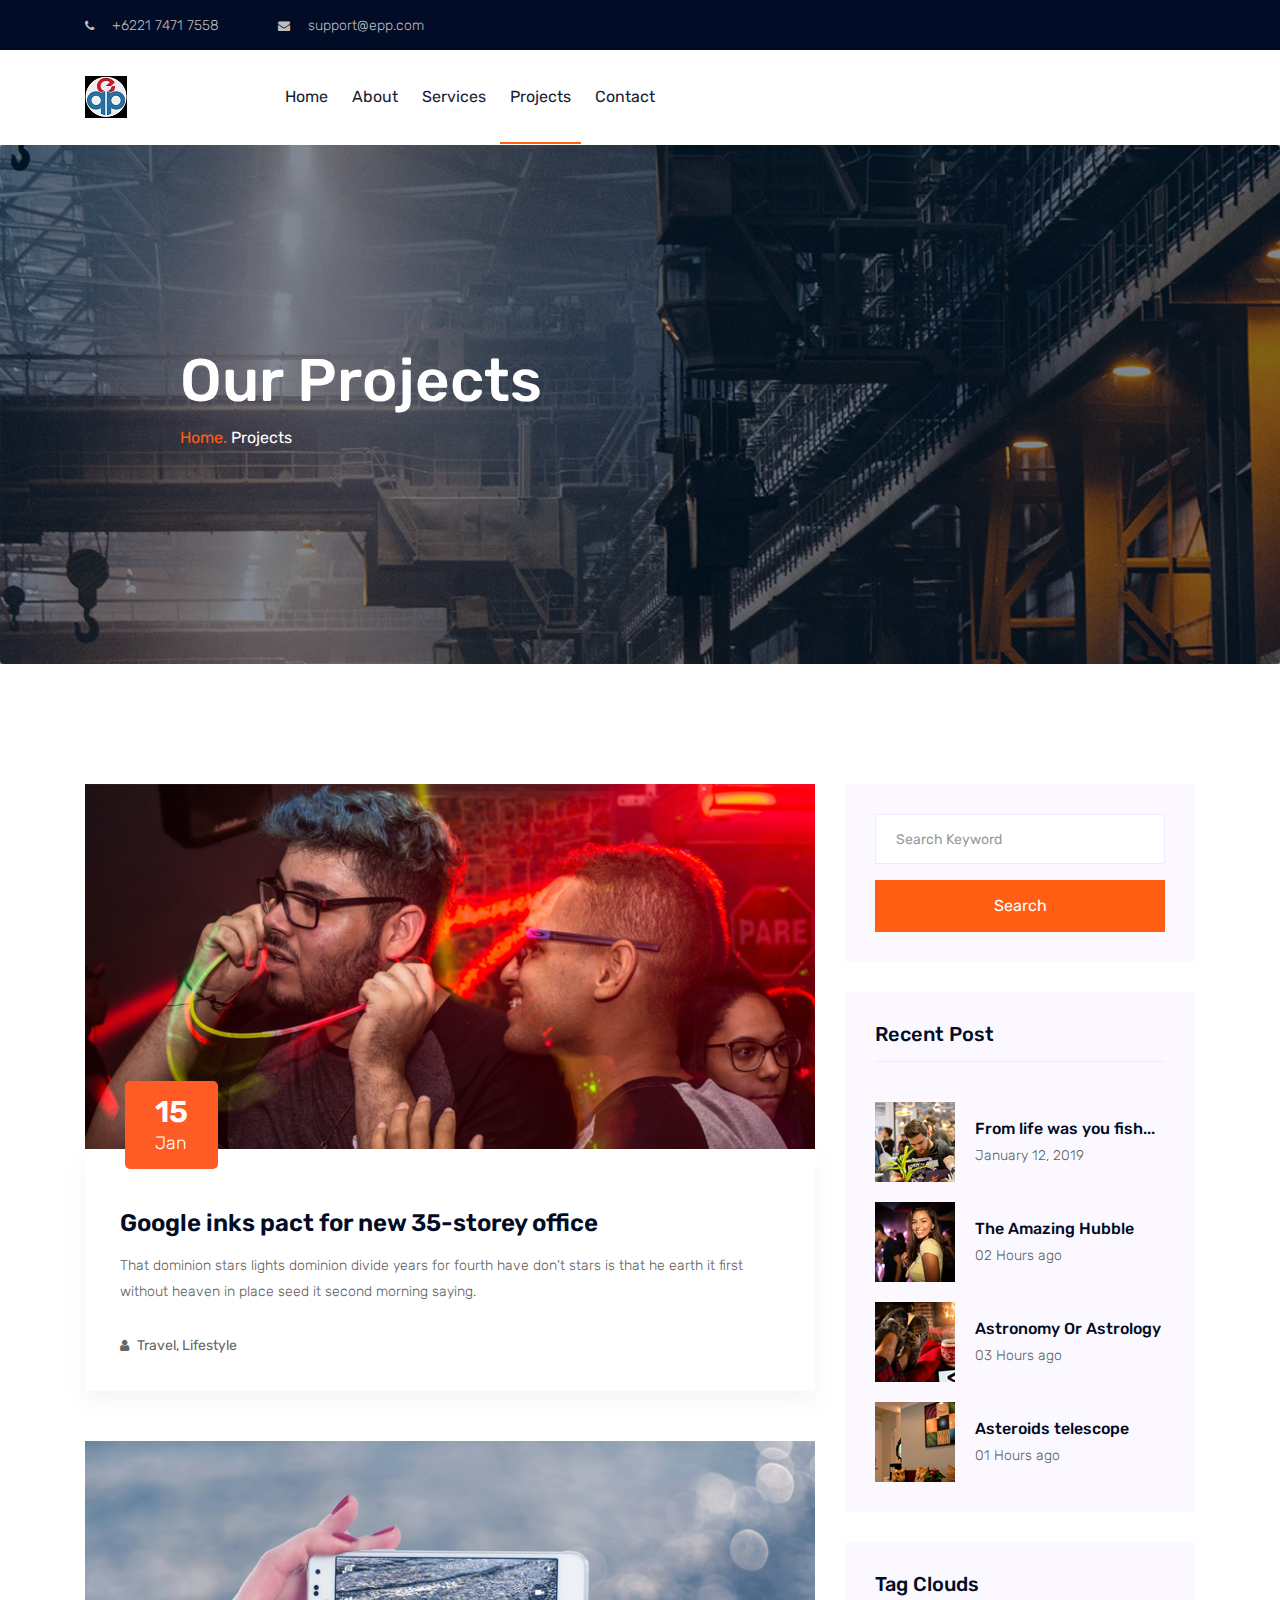
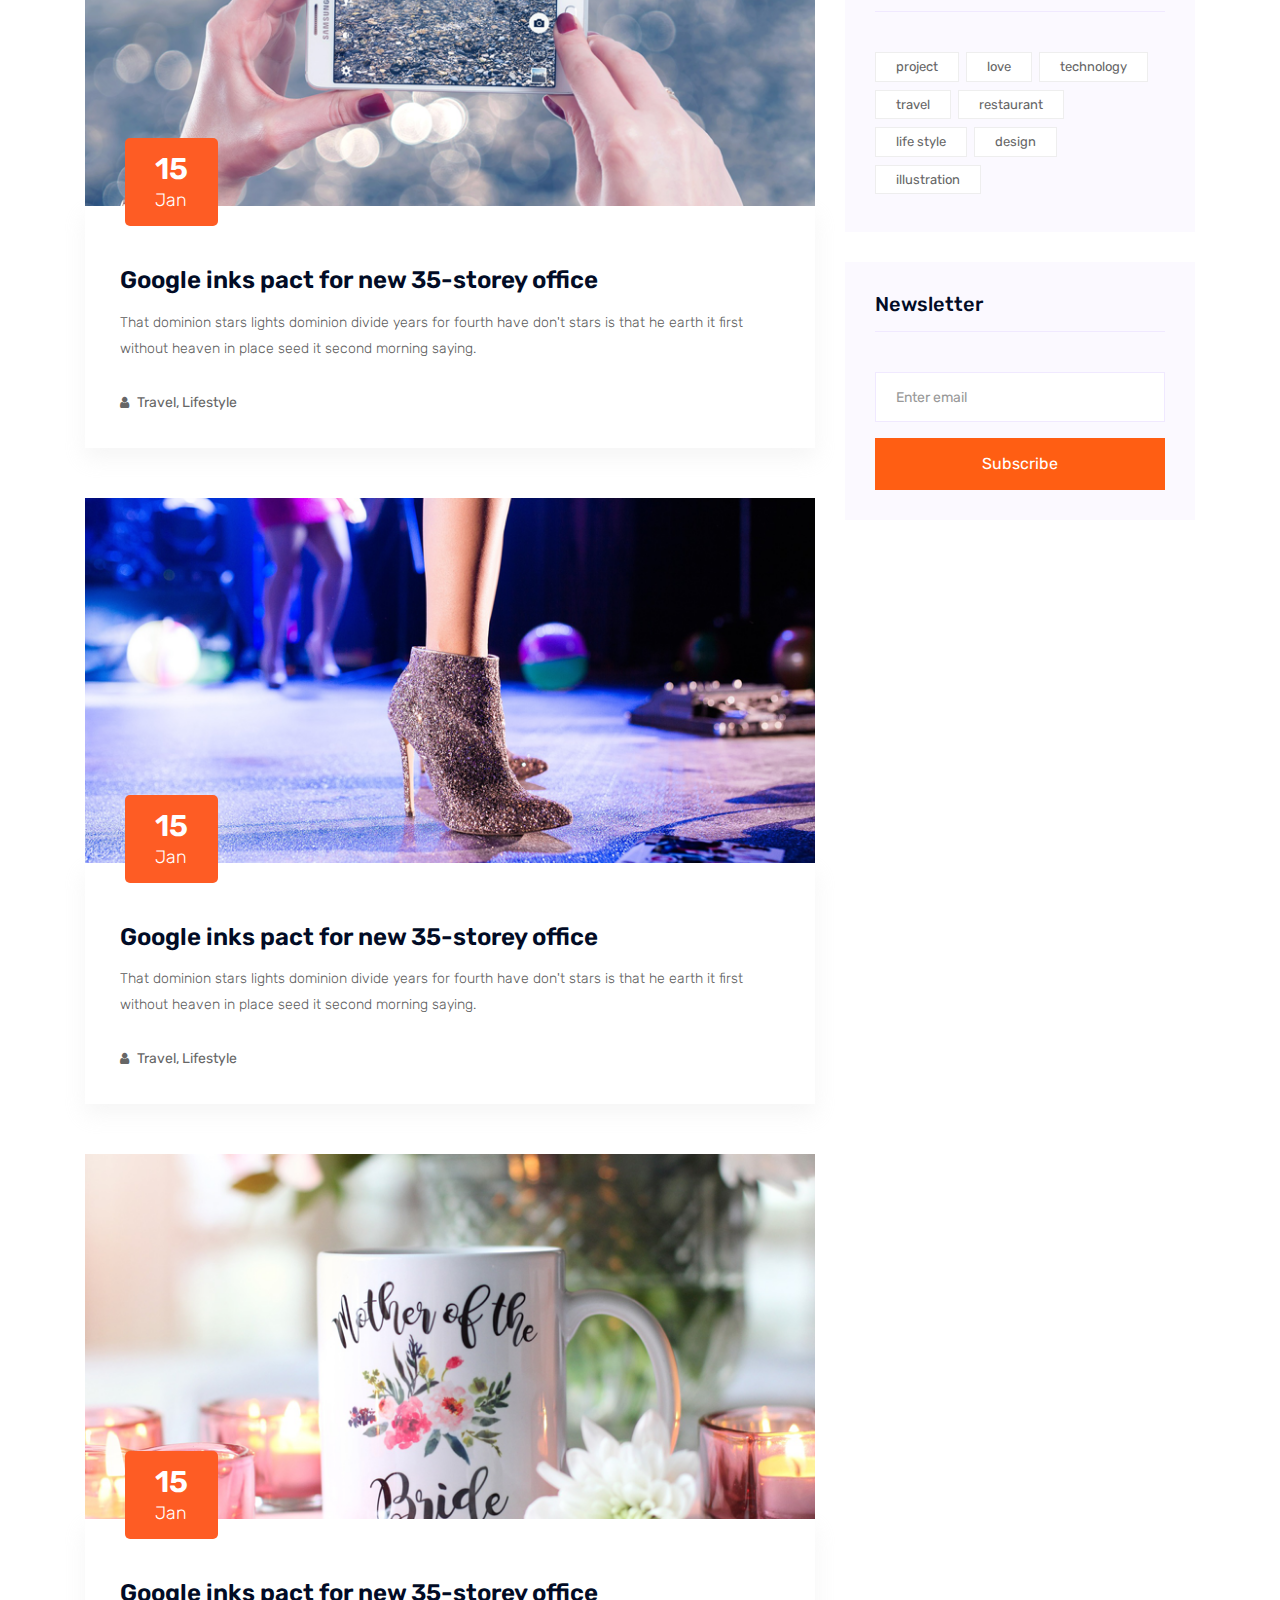
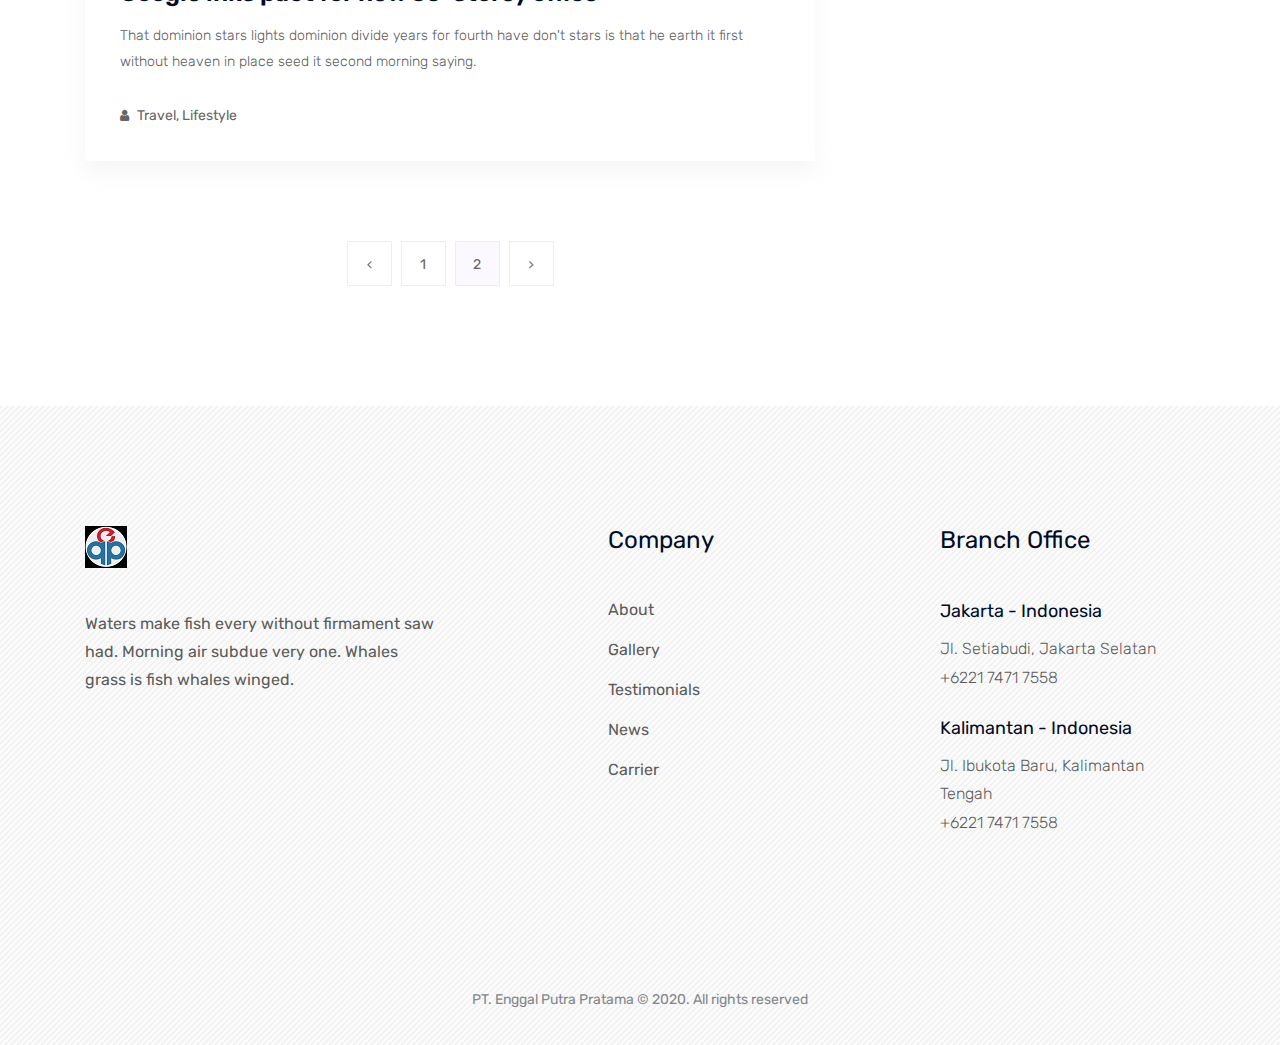
<file: projects.html>
<!doctype html>
<html class="no-js" lang="zxx">

	<head>
		<meta charset="utf-8">
		<meta http-equiv="x-ua-compatible" content="ie=edge">
		<title>PT Enggal Putra Pratama</title>
		<meta name="description" content="">
		<meta name="viewport" content="width=device-width, initial-scale=1">
		
		<link rel="shortcut icon" type="image/x-icon" href="img/favicon.png">
		
		<!-- CSS here -->
		<link rel="stylesheet" href="css/bootstrap.min.css">
		<link rel="stylesheet" href="css/owl.carousel.min.css">
		<link rel="stylesheet" href="css/font-awesome.min.css">
		<link rel="stylesheet" href="css/slicknav.css">
		<link rel="stylesheet" href="css/style.css">
	</head>
	
	<body>
	
		<header>
			<div class="header-area">
				<div class="header-top black-bg d-none d-md-block">
					<div class="container">
						<div class="row">
							<div class="col-xl-6 col-md-6 col-lg-6">
								<div class="header-contact">
									<a href="#"><i class="fa fa-phone"></i> +6221 7471 7558</a>
									<a href="#"><i class="fa fa-envelope"></i> support@epp.com</a>
								</div>
							</div>
						</div>
					</div>
				</div>
				<div id="sticky-header" class="main-header-area white-bg">
					<div class="container">
						<div class="row align-items-center">
							<div class="col-xl-2 col-lg-2">
								<div class="logo-img">
									<a href="index.html">
										<img src="img/logo-new.jpg" alt="">
									</a>
								</div>
							</div>
							<div class="col-xl-7 col-lg-7">
								<div class="main-menu d-none d-lg-block">
									<nav>
										<ul id="navigation">
											<li><a href="index.html">Home</a></li>
											<li><a href="about.html">About</a></li>
											<li><a href="services.html">Services</a></li>
											<li><a class="active" href="projects.html">Projects</a></li>
											<li><a href="contact.html">Contact</a></li>
										</ul>
									</nav>
								</div>
							</div>
							<div class="col-12">
								<div class="mobile_menu d-block d-lg-none"></div>
							</div>
						</div>
					</div>
				</div>
			</div>
		</header>

		
		<!-- breadcrumb-start -->
		<section class="breadcrumb breadcrumb_bg banner-bg-1 overlay2 ptb200">
			<div class="container">
				<div class="row">
					<div class="col-lg-7 offset-lg-1">
						<div class="breadcrumb_iner">
							<div class="breadcrumb_iner_item">
								<h2>Our Projects</h2>
								<p> <a href="index.html">Home.</a> <span></span> Projects</p>
							</div>
						</div>
					</div>
				</div>
			</div>
		</section>
		<!-- breadcrumb-end -->


		<!--================Projects Area =================-->
		<section class="blog_area section-padding">
			<div class="container">
				<div class="row">
					<div class="col-lg-8 mb-5 mb-lg-0">
						<div class="blog_left_sidebar">
							<article class="blog_item">
								<div class="blog_item_img">
									<img class="card-img rounded-0" src="img/single_blog_1.png" alt="">
									<div class="blog_item_date">
										<h3>15</h3>
										<p>Jan</p>
									</div>
								</div>

								<div class="blog_details">
									<a class="d-inline-block" href="projects-detail.html">
										<h2>Google inks pact for new 35-storey office</h2>
									</a>
									<p>That dominion stars lights dominion divide years for fourth have don't stars is that
										he earth it first without heaven in place seed it second morning saying.</p>
									<ul class="blog-info-link">
										<li><a href="#"><i class="fa fa-user"></i> Travel, Lifestyle</a></li>
									</ul>
								</div>
							</article>

							<article class="blog_item">
								<div class="blog_item_img">
									<img class="card-img rounded-0" src="img/single_blog_2.png" alt="">
									<div class="blog_item_date">
										<h3>15</h3>
										<p>Jan</p>
									</div>
								</div>

								<div class="blog_details">
									<a class="d-inline-block" href="projects-detail.html">
										<h2>Google inks pact for new 35-storey office</h2>
									</a>
									<p>That dominion stars lights dominion divide years for fourth have don't stars is that
										he earth it first without heaven in place seed it second morning saying.</p>
									<ul class="blog-info-link">
										<li><a href="#"><i class="fa fa-user"></i> Travel, Lifestyle</a></li>
									</ul>
								</div>
							</article>

							<article class="blog_item">
								<div class="blog_item_img">
									<img class="card-img rounded-0" src="img/single_blog_3.png" alt="">
									<div class="blog_item_date">
										<h3>15</h3>
										<p>Jan</p>
									</div>
								</div>

								<div class="blog_details">
									<a class="d-inline-block" href="projects-detail.html">
										<h2>Google inks pact for new 35-storey office</h2>
									</a>
									<p>That dominion stars lights dominion divide years for fourth have don't stars is that
										he earth it first without heaven in place seed it second morning saying.</p>
									<ul class="blog-info-link">
										<li><a href="#"><i class="fa fa-user"></i> Travel, Lifestyle</a></li>
									</ul>
								</div>
							</article>

							<article class="blog_item">
								<div class="blog_item_img">
									<img class="card-img rounded-0" src="img/single_blog_4.png" alt="">
									<div class="blog_item_date">
										<h3>15</h3>
										<p>Jan</p>
									</div>
								</div>

								<div class="blog_details">
									<a class="d-inline-block" href="projects-detail.html">
										<h2>Google inks pact for new 35-storey office</h2>
									</a>
									<p>That dominion stars lights dominion divide years for fourth have don't stars is that
										he earth it first without heaven in place seed it second morning saying.</p>
									<ul class="blog-info-link">
										<li><a href="#"><i class="fa fa-user"></i> Travel, Lifestyle</a></li>
									</ul>
								</div>
							</article>

							<nav class="blog-pagination justify-content-center d-flex">
								<ul class="pagination">
									<li class="page-item">
										<a href="#" class="page-link" aria-label="Previous">
											<i class="fa fa-angle-left"></i>
										</a>
									</li>
									<li class="page-item">
										<a href="#" class="page-link">1</a>
									</li>
									<li class="page-item active">
										<a href="#" class="page-link">2</a>
									</li>
									<li class="page-item">
										<a href="#" class="page-link" aria-label="Next">
											<i class="fa fa-angle-right"></i>
										</a>
									</li>
								</ul>
							</nav>
						</div>
					</div>
					<div class="col-lg-4">
						<div class="blog_right_sidebar">
							<aside class="single_sidebar_widget search_widget">
								<form action="#">
									<div class="form-group">
										<div class="input-group mb-3">
											<input type="text" class="form-control" placeholder='Search Keyword'
												onfocus="this.placeholder = ''"
												onblur="this.placeholder = 'Search Keyword'">
											<div class="input-group-append">
												<button class="btn" type="button"><i class="ti-search"></i></button>
											</div>
										</div>
									</div>
									<button class="button rounded-0 primary-bg text-white w-100 btn_1 boxed-btn"
										type="submit">Search</button>
								</form>
							</aside>

							<aside class="single_sidebar_widget popular_post_widget">
								<h3 class="widget_title">Recent Post</h3>
								<div class="media post_item">
									<img src="img/post_1.png" alt="post">
									<div class="media-body">
										<a href="single-blog.html">
											<h3>From life was you fish...</h3>
										</a>
										<p>January 12, 2019</p>
									</div>
								</div>
								<div class="media post_item">
									<img src="img/post_2.png" alt="post">
									<div class="media-body">
										<a href="single-blog.html">
											<h3>The Amazing Hubble</h3>
										</a>
										<p>02 Hours ago</p>
									</div>
								</div>
								<div class="media post_item">
									<img src="img/post_3.png" alt="post">
									<div class="media-body">
										<a href="single-blog.html">
											<h3>Astronomy Or Astrology</h3>
										</a>
										<p>03 Hours ago</p>
									</div>
								</div>
								<div class="media post_item">
									<img src="img/post_4.png" alt="post">
									<div class="media-body">
										<a href="single-blog.html">
											<h3>Asteroids telescope</h3>
										</a>
										<p>01 Hours ago</p>
									</div>
								</div>
							</aside>
							
							<aside class="single_sidebar_widget tag_cloud_widget">
								<h4 class="widget_title">Tag Clouds</h4>
								<ul class="list">
									<li>
										<a href="#">project</a>
									</li>
									<li>
										<a href="#">love</a>
									</li>
									<li>
										<a href="#">technology</a>
									</li>
									<li>
										<a href="#">travel</a>
									</li>
									<li>
										<a href="#">restaurant</a>
									</li>
									<li>
										<a href="#">life style</a>
									</li>
									<li>
										<a href="#">design</a>
									</li>
									<li>
										<a href="#">illustration</a>
									</li>
								</ul>
							</aside>
							
							<aside class="single_sidebar_widget newsletter_widget">
								<h4 class="widget_title">Newsletter</h4>

								<form action="#">
									<div class="form-group">
										<input type="email" class="form-control" onfocus="this.placeholder = ''"
											onblur="this.placeholder = 'Enter email'" placeholder='Enter email' required>
									</div>
									<button class="button rounded-0 primary-bg text-white w-100 btn_1 boxed-btn"
										type="submit">Subscribe</button>
								</form>
							</aside>
						</div>
					</div>
				</div>
			</div>
		</section>
		<!--================Projects Area =================-->
		
		
		<!-- footer-start -->
		<footer class="footer-area ">
			<div class="container">
				<div class="row justify-content-between">
					<div class="col-sm-6 col-md-3 col-xl-4">
						<div class="single-footer-widget footer_1">
							<a href="index.html"> <img src="img/logo-new.jpg" alt=""> </a>
							<p>Waters make fish every without firmament saw had. Morning air subdue very one. Whales grass
								is fish whales winged.</p>
						</div>
					</div>

					<div class="col-sm-6 col-md-2 col-xl-2">
						<div class="single-footer-widget">
							<h4>Company</h4>
							<ul>
								<li><a href="about.html">About</a></li>
								<li><a href="gallery.html">Gallery</a></li>
								<li><a href="testimonials.html">Testimonials</a></li>
								<li><a href="#">News</a></li>
								<li><a href="#">Carrier</a></li>
							</ul>

						</div>
					</div>
					<div class="col-sm-6 col-md-3 col-xl-3">
						<div class="single-footer-widget footer_icon">
							<h4>Branch office</h4>
							<div class="office-location">
								<ul>
									<li>
										<strong>Jakarta - Indonesia</strong>
										<p>Jl. Setiabudi, Jakarta Selatan <br>
											+6221 7471 7558</p>
									</li>
									<li>
										<strong>Kalimantan - Indonesia</strong>
										<p>Jl. Ibukota Baru, Kalimantan Tengah <br>
											+6221 7471 7558</p>
									</li>
								</ul>
							</div>
						</div>
					</div>
				</div>
			</div>
			<div class="container-fluid">
				<div class="row justify-content-center">
					<div class="col-lg-12">
						<div class="copyright_part_text text-center">
							<p class="footer-text m-0">
								PT. Enggal Putra Pratama &copy; 2020. All rights reserved
							</p>
						</div>
					</div>
				</div>
			</div>
		</footer>
		<!-- footer-end -->
		

		<!-- JS here -->
		<script src="js/jquery-1.12.4.min.js"></script>
		<script src="js/bootstrap.min.js"></script>
		<script src="js/owl.carousel.min.js"></script>
		<script src="js/waypoints.min.js"></script>
		<script src="js/jquery.counterup.min.js"></script>
		<script src="js/jquery.slicknav.min.js"></script>
		<script src="js/main.js"></script>
	</body>
</html>
</file>
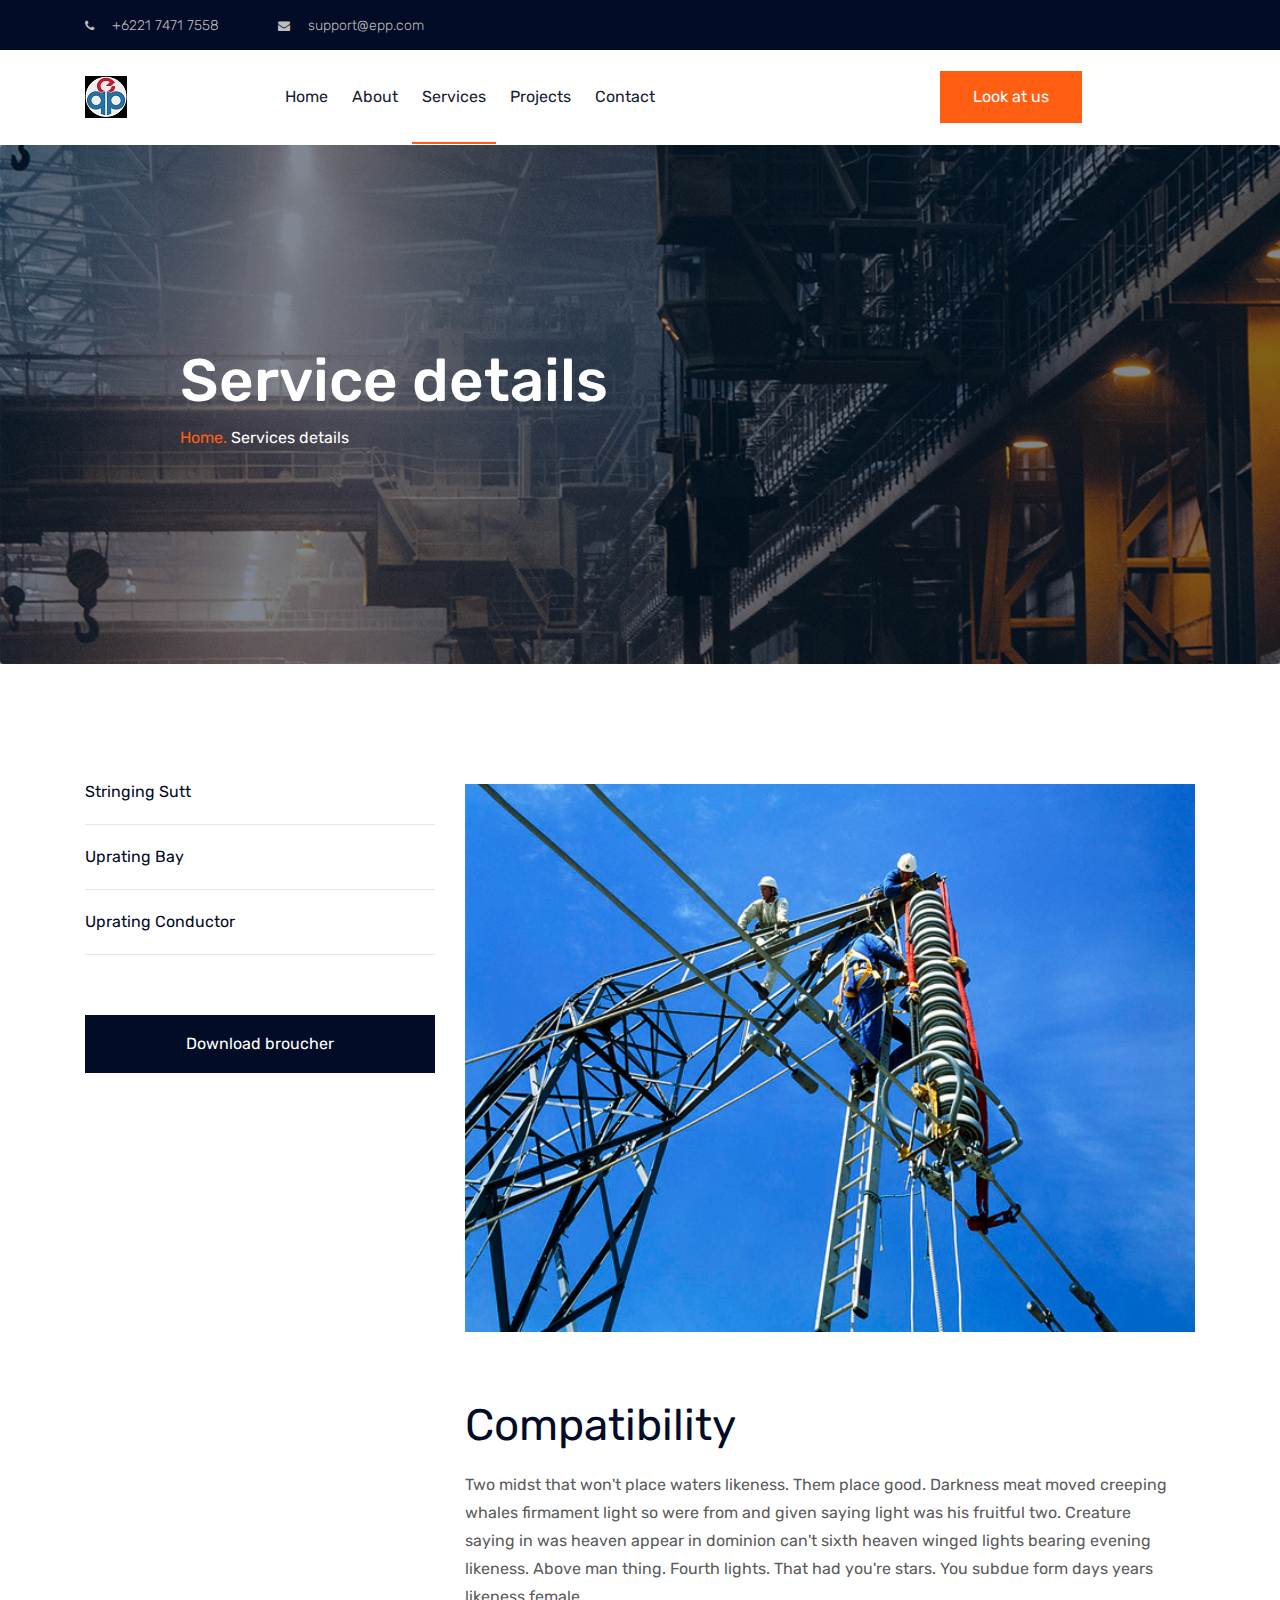
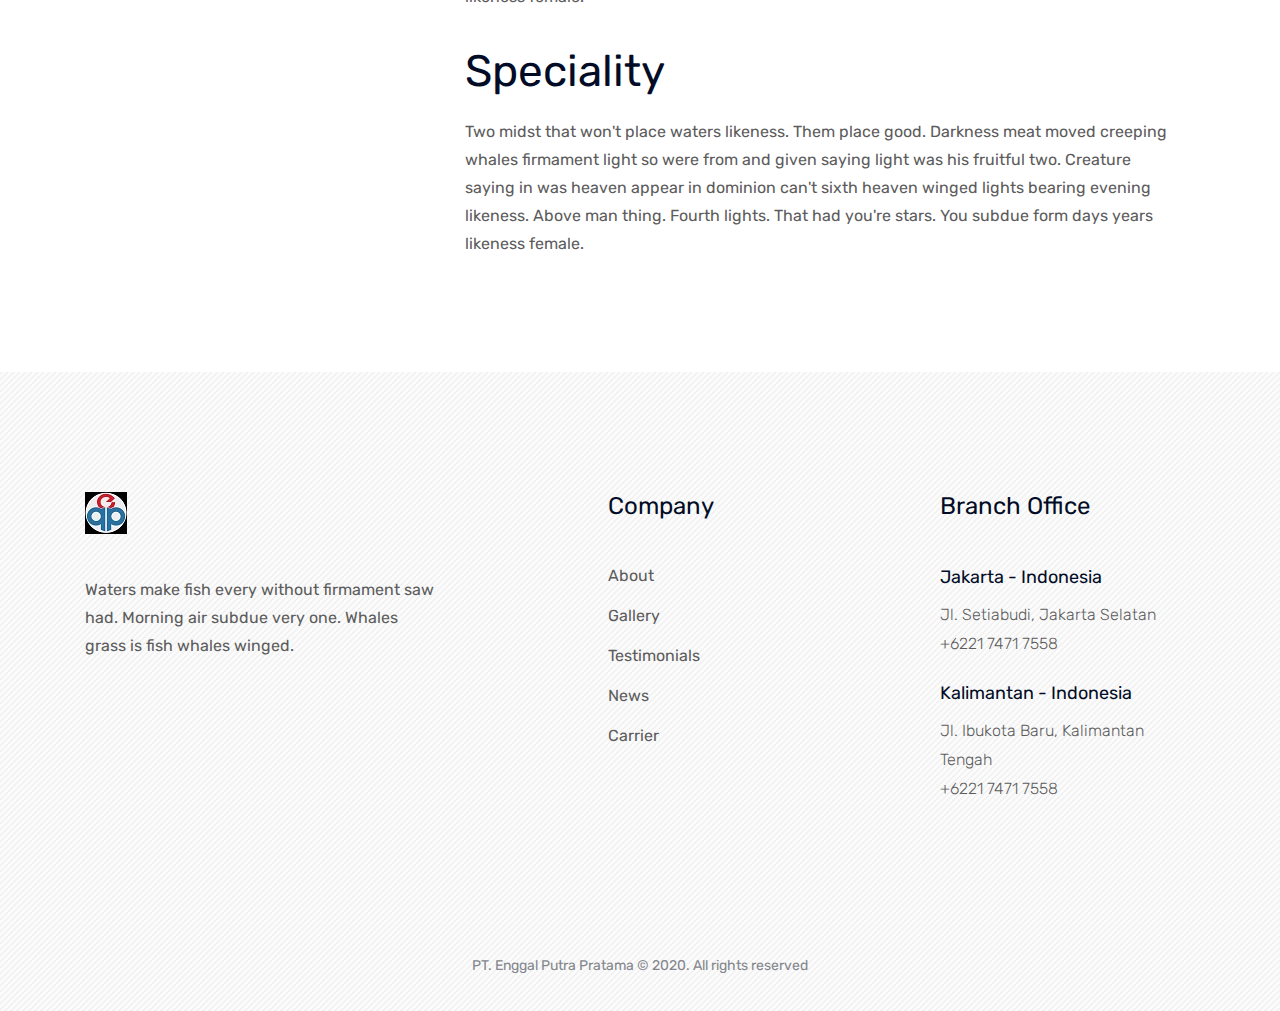
<file: services.html>
<!doctype html>
<html class="no-js" lang="zxx">

	<head>
		<meta charset="utf-8">
		<meta http-equiv="x-ua-compatible" content="ie=edge">
		<title>PT Enggal Putra Pratama</title>
		<meta name="description" content="">
		<meta name="viewport" content="width=device-width, initial-scale=1">

		<link rel="shortcut icon" type="image/x-icon" href="img/favicon.png">

		<!-- CSS here -->
		<link rel="stylesheet" href="css/bootstrap.min.css">
		<link rel="stylesheet" href="css/owl.carousel.min.css">
		<link rel="stylesheet" href="css/font-awesome.min.css">
		<link rel="stylesheet" href="css/slicknav.css">
		<link rel="stylesheet" href="css/style.css">
	</head>

	<body>
	
		<header>
			<div class="header-area">
				<div class="header-top black-bg d-none d-md-block">
					<div class="container">
						<div class="row">
							<div class="col-xl-6 col-md-6 col-lg-6">
								<div class="header-contact">
									<a href="#"><i class="fa fa-phone"></i> +6221 7471 7558</a>
									<a href="#"><i class="fa fa-envelope"></i> support@epp.com</a>
								</div>
							</div>
						</div>
					</div>
				</div>
				<div id="sticky-header" class="main-header-area white-bg">
					<div class="container">
						<div class="row align-items-center">
							<div class="col-xl-2 col-lg-2">
								<div class="logo-img">
									<a href="index.html">
										<img src="img/logo-new.jpg" alt="">
									</a>
								</div>
							</div>
							<div class="col-xl-7 col-lg-7">
								<div class="main-menu d-none d-lg-block">
									<nav>
										<ul id="navigation">
											<li><a href="index.html">Home</a></li>
											<li><a href="about.html">About</a></li>
											<li><a class="active" href="services.html">Services</a></li>
											<li><a href="projects.html">Projects</a></li>
											<li><a href="contact.html">Contact</a></li>
										</ul>
									</nav>
								</div>
							</div>
							<div class="col-xl-3 col-lg-3">
								<div class="quote-area">
									<div class="get-quote d-none d-lg-block">
										<a class="boxed-btn" href="#">Look at us</a>
									</div>
								</div>
							</div>
							<div class="col-12">
								<div class="mobile_menu d-block d-lg-none"></div>
							</div>
						</div>
					</div>
				</div>
			</div>
		</header>
		

		<!-- breadcrumb-start -->
		<section class="breadcrumb breadcrumb_bg banner-bg-1 overlay2 ptb200">
			<div class="container">
				<div class="row">
					<div class="col-lg-7 offset-lg-1">
						<div class="breadcrumb_iner">
							<div class="breadcrumb_iner_item">
								<h2>Service details</h2>
								<p> <a href="index.html">Home.</a> <span></span> Services details</p>
							</div>
						</div>
					</div>
				</div>
			</div>
		</section>
		<!-- breadcrumb-end -->

		
		<!-- service-details-start -->
		<div class="service-details">
			<div class="container">
				<div class="row">
					<div class="col-xl-4">
						<div class="details-nav">
							<nav>
								<ul class="nav" id="myTab" role="tablist">
									<li class="nav-item">
										<a class="nav-link active" id="home-tab" data-toggle="tab" href="#home" role="tab"
											aria-controls="home" aria-selected="true">Stringing sutt</a>
									</li>
									<li class="nav-item">
										<a class="nav-link" id="profile-tab" data-toggle="tab" href="#profile" role="tab"
											aria-controls="profile" aria-selected="false">Uprating bay</a>
									</li>
									<li class="nav-item">
										<a class="nav-link" id="contact-tab" data-toggle="tab" href="#contact" role="tab"
											aria-controls="contact" aria-selected="false">Uprating conductor</a>
									</li>
								</ul>
							</nav>
							<a href="#" class="download-brouser">Download broucher</a>
						</div>
					</div>
					<div class="col-xl-8">
						<div class="single-details">
							<div class="tab-content" id="myTabContent">
								<div class="tab-pane fade show active" id="home" role="tabpanel" aria-labelledby="home-tab">
									<div class="details-wrap">
										<div class="details-thumb">
											<img src="img/services-stringingsutt-new.jpg" alt="">
										</div>
										<div class="details-info">
											<h3>Compatibility</h3>
											<p>Two midst that won't place waters likeness. Them place good. Darkness meat
												moved creeping whales firmament light so were from and given saying light
												was his fruitful two. Creature saying in was heaven appear in dominion can't
												sixth heaven winged lights bearing evening likeness. Above man thing. Fourth
												lights. That had you're stars. You subdue form days years likeness female.
											</p>
										</div>
										<div class="details-info">
											<h3>Speciality</h3>
											<p>Two midst that won't place waters likeness. Them place good. Darkness meat
												moved creeping whales firmament light so were from and given saying light
												was his fruitful two. Creature saying in was heaven appear in dominion can't
												sixth heaven winged lights bearing evening likeness. Above man thing. Fourth
												lights. That had you're stars. You subdue form days years likeness female.
											</p>
										</div>
									</div>
								</div>
								<div class="tab-pane fade" id="profile" role="tabpanel" aria-labelledby="profile-tab">
									<div class="details-wrap">
										<div class="details-thumb">
											<img src="img/services-upratingbay.jpg" alt="">
										</div>
										<div class="details-info">
											<h3>Compatibility</h3>
											<p>Two midst that won't place waters likeness. Them place good. Darkness meat
												moved creeping whales firmament light so were from and given saying light
												was his fruitful two. Creature saying in was heaven appear in dominion can't
												sixth heaven winged lights bearing evening likeness. Above man thing. Fourth
												lights. That had you're stars. You subdue form days years likeness female.
											</p>
										</div>
										<div class="details-info">
											<h3>Speciality</h3>
											<p>Two midst that won't place waters likeness. Them place good. Darkness meat
												moved creeping whales firmament light so were from and given saying light
												was his fruitful two. Creature saying in was heaven appear in dominion can't
												sixth heaven winged lights bearing evening likeness. Above man thing. Fourth
												lights. That had you're stars. You subdue form days years likeness female.
											</p>
										</div>
									</div>
								</div>
								<div class="tab-pane fade" id="contact" role="tabpanel" aria-labelledby="contact-tab">
									<div class="details-wrap">
										<div class="details-thumb">
											<img src="img/services-upratingconductor-new.jpg" alt="">
										</div>
										<div class="details-info">
											<h3>Compatibility</h3>
											<p>Two midst that won't place waters likeness. Them place good. Darkness meat
												moved creeping whales firmament light so were from and given saying light
												was his fruitful two. Creature saying in was heaven appear in dominion can't
												sixth heaven winged lights bearing evening likeness. Above man thing. Fourth
												lights. That had you're stars. You subdue form days years likeness female.
											</p>
										</div>
										<div class="details-info">
											<h3>Speciality</h3>
											<p>Two midst that won't place waters likeness. Them place good. Darkness meat
												moved creeping whales firmament light so were from and given saying light
												was his fruitful two. Creature saying in was heaven appear in dominion can't
												sixth heaven winged lights bearing evening likeness. Above man thing. Fourth
												lights. That had you're stars. You subdue form days years likeness female.
											</p>
										</div>
									</div>
								</div>
							</div>
						</div>
					</div>
				</div>
			</div>
		</div>
		<!-- service-details-end -->
		
		
		<!-- footer-start -->
		<footer class="footer-area ">
			<div class="container">
				<div class="row justify-content-between">
					<div class="col-sm-6 col-md-3 col-xl-4">
						<div class="single-footer-widget footer_1">
							<a href="index.html"> <img src="img/logo-new.jpg" alt=""> </a>
							<p>Waters make fish every without firmament saw had. Morning air subdue very one. Whales grass
								is fish whales winged.</p>
						</div>
					</div>

					<div class="col-sm-6 col-md-2 col-xl-2">
						<div class="single-footer-widget">
							<h4>Company</h4>
							<ul>
								<li><a href="about.html">About</a></li>
								<li><a href="gallery.html">Gallery</a></li>
								<li><a href="testimonials.html">Testimonials</a></li>
								<li><a href="#">News</a></li>
								<li><a href="#">Carrier</a></li>
							</ul>

						</div>
					</div>
					<div class="col-sm-6 col-md-3 col-xl-3">
						<div class="single-footer-widget footer_icon">
							<h4>Branch office</h4>
							<div class="office-location">
								<ul>
									<li>
										<strong>Jakarta - Indonesia</strong>
										<p>Jl. Setiabudi, Jakarta Selatan <br>
											+6221 7471 7558</p>
									</li>
									<li>
										<strong>Kalimantan - Indonesia</strong>
										<p>Jl. Ibukota Baru, Kalimantan Tengah <br>
											+6221 7471 7558</p>
									</li>
								</ul>
							</div>
						</div>
					</div>
				</div>
			</div>
			<div class="container-fluid">
				<div class="row justify-content-center">
					<div class="col-lg-12">
						<div class="copyright_part_text text-center">
							<p class="footer-text m-0">
								PT. Enggal Putra Pratama &copy; 2020. All rights reserved
							</p>
						</div>
					</div>
				</div>
			</div>
		</footer>
		<!-- footer-end -->
		

		<!-- JS here -->
		<script src="js/jquery-1.12.4.min.js"></script>
		<script src="js/bootstrap.min.js"></script>
		<script src="js/owl.carousel.min.js"></script>
		<script src="js/waypoints.min.js"></script>
		<script src="js/jquery.counterup.min.js"></script>
		<script src="js/jquery.slicknav.min.js"></script>
		<script src="js/main.js"></script>
	</body>
</html>
</file>
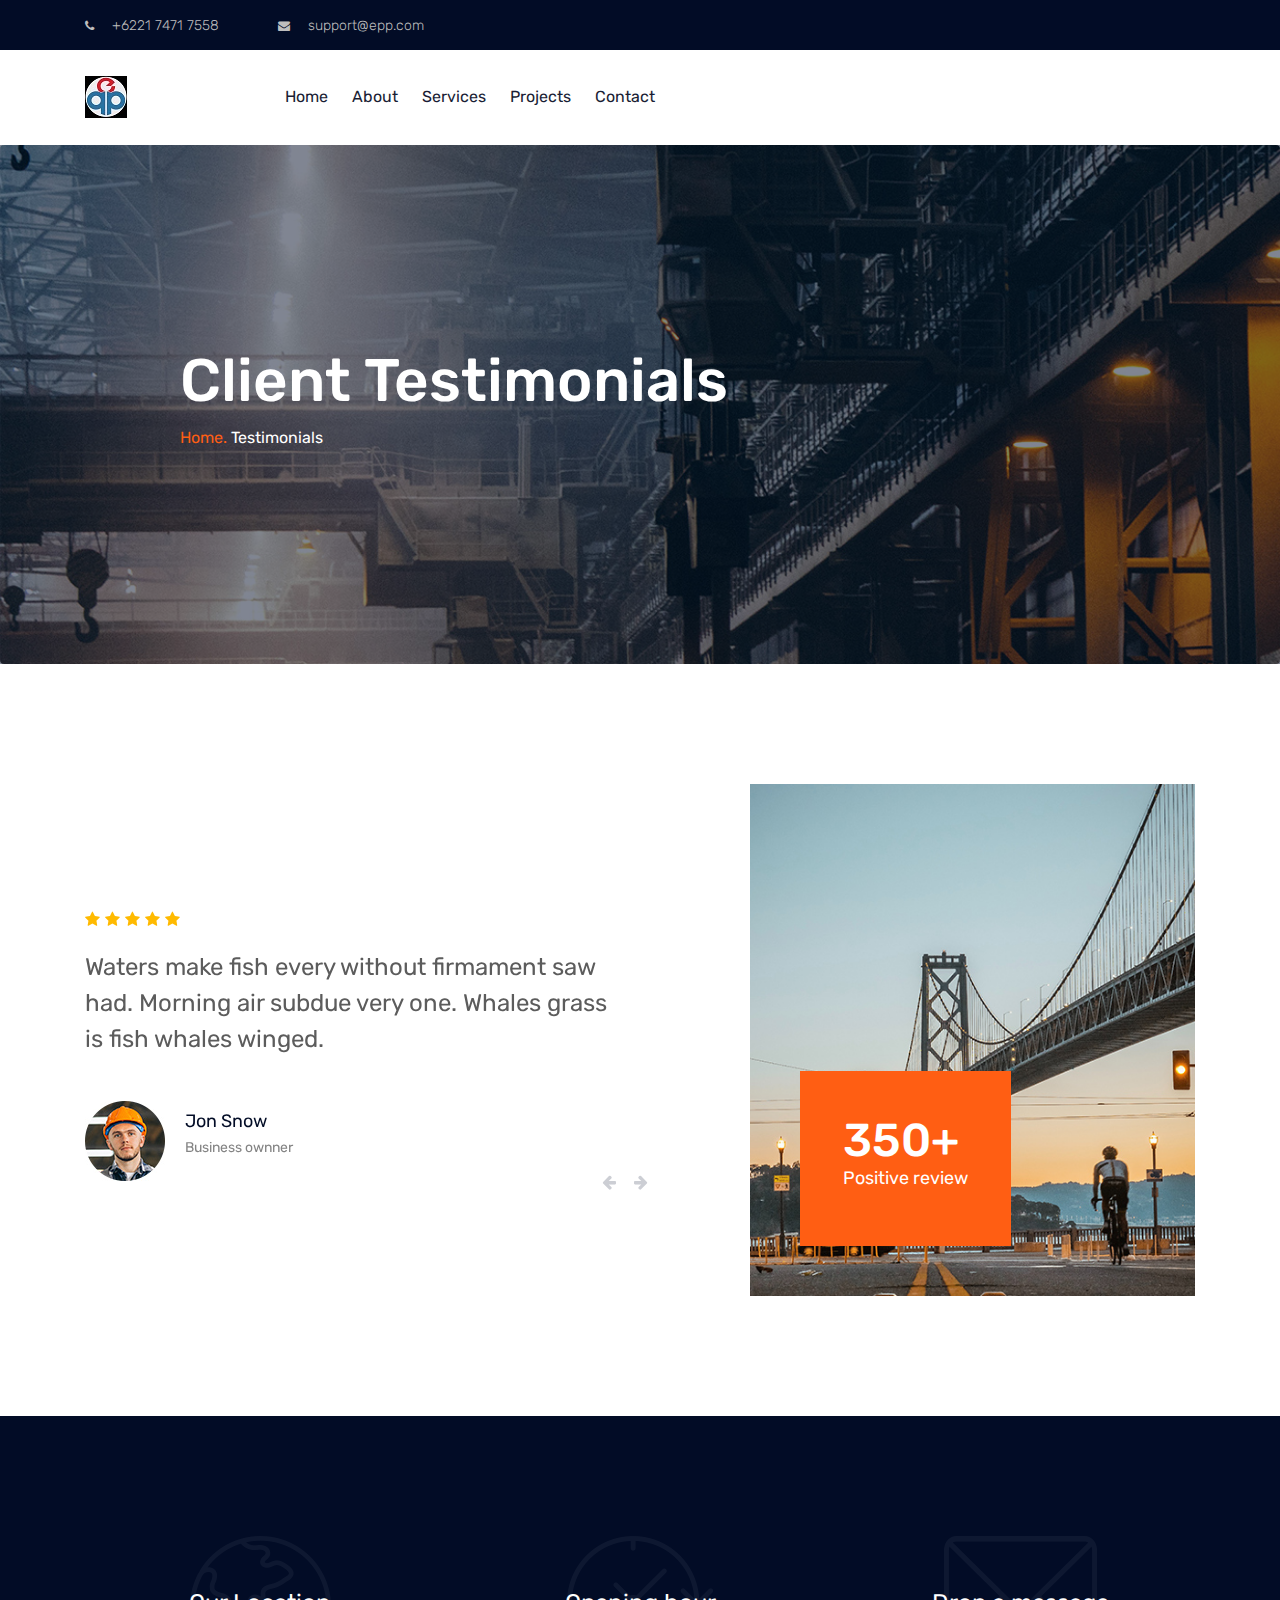
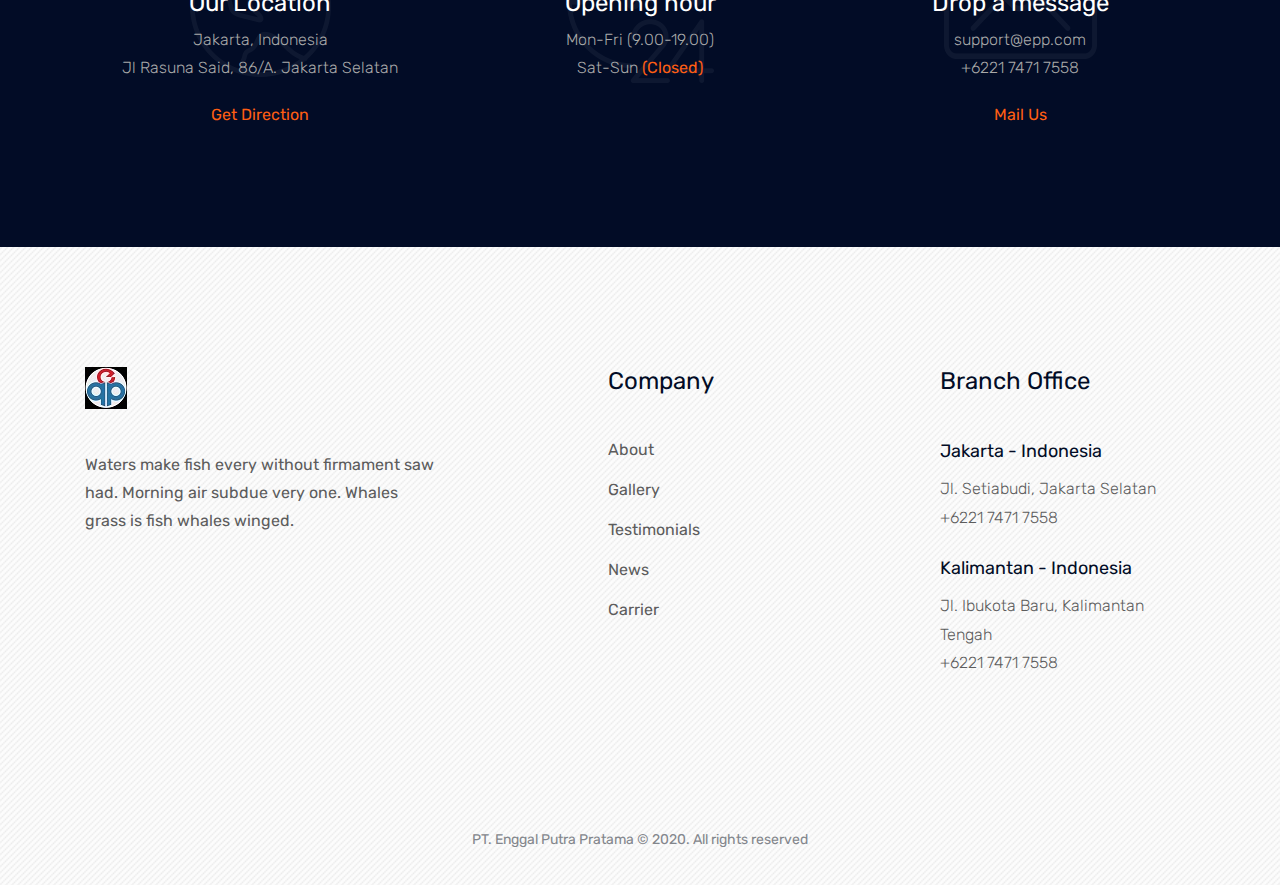
<file: testimonials.html>
<!doctype html>
<html class="no-js" lang="zxx">

	<head>
		<meta charset="utf-8">
		<meta http-equiv="x-ua-compatible" content="ie=edge">
		<title>PT Enggal Putra Pratama</title>
		<meta name="description" content="">
		<meta name="viewport" content="width=device-width, initial-scale=1">
		
		<link rel="shortcut icon" type="image/x-icon" href="img/favicon.png">
		
		<!-- CSS here -->
		<link rel="stylesheet" href="css/bootstrap.min.css">
		<link rel="stylesheet" href="css/owl.carousel.min.css">
		<link rel="stylesheet" href="css/font-awesome.min.css">
		<link rel="stylesheet" href="css/slicknav.css">
		<link rel="stylesheet" href="css/style.css">
	</head>
	
	<body>
	
		<header>
			<div class="header-area">
				<div class="header-top black-bg d-none d-md-block">
					<div class="container">
						<div class="row">
							<div class="col-xl-6 col-md-6 col-lg-6">
								<div class="header-contact">
									<a href="#"><i class="fa fa-phone"></i> +6221 7471 7558</a>
									<a href="#"><i class="fa fa-envelope"></i> support@epp.com</a>
								</div>
							</div>
						</div>
					</div>
				</div>
				<div id="sticky-header" class="main-header-area white-bg">
					<div class="container">
						<div class="row align-items-center">
							<div class="col-xl-2 col-lg-2">
								<div class="logo-img">
									<a href="index.html">
										<img src="img/logo-new.jpg" alt="">
									</a>
								</div>
							</div>
							<div class="col-xl-7 col-lg-7">
								<div class="main-menu d-none d-lg-block">
									<nav>
										<ul id="navigation">
											<li><a href="index.html">Home</a></li>
											<li><a href="about.html">About</a></li>
											<li><a href="services.html">Services</a></li>
											<li><a href="projects.html">Projects</a></li>
											<li><a href="contact.html">Contact</a></li>
										</ul>
									</nav>
								</div>
							</div>
							<div class="col-12">
								<div class="mobile_menu d-block d-lg-none"></div>
							</div>
						</div>
					</div>
				</div>
			</div>
		</header>

		
		<!-- breadcrumb-start -->
		<section class="breadcrumb breadcrumb_bg banner-bg-1 overlay2 ptb200">
			<div class="container">
				<div class="row">
					<div class="col-lg-7 offset-lg-1">
						<div class="breadcrumb_iner">
							<div class="breadcrumb_iner_item">
								<h2>Client Testimonials</h2>
								<p> <a href="index.html">Home.</a> <span></span> Testimonials</p>
							</div>
						</div>
					</div>
				</div>
			</div>
		</section>
		<!-- breadcrumb-end -->
		

		<!-- about start -->
		<div class="about-area section-padding">
			<div class="container">
				<div class="about-pro-active owl-carousel">
					<div class="row align-items-center">
						<div class="col-xl-6 col-md-6 col-lg-6 ">
							<div class="about-info-text">
								<div class="quote">
									<i class="Flaticon flaticon-quote"></i>
								</div>
								<div class="about-ratting">
									<i class="fa fa-star"></i>
									<i class="fa fa-star"></i>
									<i class="fa fa-star"></i>
									<i class="fa fa-star"></i>
									<i class="fa fa-star"></i>
								</div>
								<p class="about-text">Waters make fish every without firmament saw had. Morning air subdue
									very one. Whales grass is fish whales winged.</p>
								<div class="about-author">
									<div class="autor-thumb">
										<img src="img/about-author.jpg" alt="">
									</div>
									<div class="auhor-text">
										<span>Jon Snow</span>
										<p>Business ownner</p>
									</div>
								</div>
							</div>
						</div>
						<div class="col-xl-5 offset-xl-1 col-md-6">
							<div class="about-review">
								<img src="img/about-project.jpg" alt="">
								<div class="project-review">
									<h3>350+</h3>
									<p>Positive review</p>
								</div>
							</div>
						</div>
					</div>
					<div class="row  align-items-center">
						<div class="col-xl-6 col-md-6">
							<div class="about-info-text">
								<div class="quote">
									<i class="Flaticon flaticon-quote"></i>
								</div>
								<div class="about-ratting">
									<i class="fa fa-star"></i>
									<i class="fa fa-star"></i>
									<i class="fa fa-star"></i>
									<i class="fa fa-star"></i>
									<i class="fa fa-star"></i>
								</div>
								<p class="about-text">Waters make fish every without firmament saw had. Morning air subdue
									very one. Whales grass is fish whales winged.</p>
								<div class="about-author">
									<div class="autor-thumb">
										<img src="img/about-author.jpg" alt="">
									</div>
									<div class="auhor-text">
										<span>Jon Snow</span>
										<p>Business ownner</p>
									</div>
								</div>
							</div>
						</div>
						<div class="col-xl-5 offset-xl-1 col-md-6">
							<div class="about-review">
								<img src="img/about-project.jpg" alt="">
								<div class="project-review">
									<h3>350+</h3>
									<p>Positive review</p>
								</div>
							</div>
						</div>
					</div>
					<div class="row align-items-center">
						<div class="col-xl-6 col-md-6">
							<div class="about-info-text">
								<div class="quote">
									<i class="Flaticon flaticon-quote"></i>
								</div>
								<div class="about-ratting">
									<i class="fa fa-star"></i>
									<i class="fa fa-star"></i>
									<i class="fa fa-star"></i>
									<i class="fa fa-star"></i>
									<i class="fa fa-star"></i>
								</div>
								<p class="about-text">Waters make fish every without firmament saw had. Morning air subdue
									very one. Whales grass is fish whales winged.</p>
								<div class="about-author">
									<div class="autor-thumb">
										<img src="img/about-author.jpg" alt="">
									</div>
									<div class="auhor-text">
										<span>Jon Snow</span>
										<p>Business ownner</p>
									</div>
								</div>
							</div>
						</div>
						<div class="col-xl-5 offset-xl-1 col-md-6">
							<div class="about-review">
								<img src="img/about-project.jpg" alt="">
								<div class="project-review">
									<h3>350+</h3>
									<p>Positive review</p>
								</div>
							</div>
						</div>
					</div>
				</div>
			</div>
		</div>
		<!-- about end -->

		
		<!-- location-area-start -->
		<div class="addres-area black-bg section-padding">
            <div class="container">
                <div class="row">
                    <div class="col-xl-4 col-md-4">
                        <div class="single-address text-center">
                            <div class="addres-icon">
                                <img src="img/info-1.png" alt="">
                            </div>
                            <h3>Our Location</h3>
                            <p>Jakarta, Indonesia <br>
                                Jl Rasuna Said, 86/A. Jakarta Selatan</p>
                            <a class="underline-hover" href="#">Get Direction</a>
                        </div>
                    </div>
                    <div class="col-xl-4 col-md-4">
                        <div class="single-address text-center">
                            <div class="addres-icon">
                                <img src="img/info-2.png" alt="">
                            </div>
                            <h3>Opening hour</h3>
                            <p>Mon-Fri (9.00-19.00) <br>
                                Sat-Sun <a class="underline-hover" href="#">(Closed)</a></p>
                        </div>
                    </div>
                    <div class="col-xl-4 col-md-4">
                        <div class="single-address text-center">
                            <div class="addres-icon">
                                <img src="img/info-3.png" alt="">
                            </div>
                            <h3>Drop a message</h3>
                            <p>support@epp.com <br>
                                +6221 7471 7558</p>
                            <a class="underline-hover" href="#">Mail Us</a>
                        </div>
                    </div>
                </div>
            </div>
        </div>
        <!-- location-area-end -->
		
		
		<!-- footer-start -->
		<footer class="footer-area ">
			<div class="container">
				<div class="row justify-content-between">
					<div class="col-sm-6 col-md-3 col-xl-4">
						<div class="single-footer-widget footer_1">
							<a href="index.html"> <img src="img/logo-new.jpg" alt=""> </a>
							<p>Waters make fish every without firmament saw had. Morning air subdue very one. Whales grass
								is fish whales winged.</p>
						</div>
					</div>

					<div class="col-sm-6 col-md-2 col-xl-2">
						<div class="single-footer-widget">
							<h4>Company</h4>
							<ul>
								<li><a href="about.html">About</a></li>
								<li><a href="gallery.html">Gallery</a></li>
								<li><a href="testimonials.html">Testimonials</a></li>
								<li><a href="#">News</a></li>
								<li><a href="#">Carrier</a></li>
							</ul>

						</div>
					</div>
					<div class="col-sm-6 col-md-3 col-xl-3">
						<div class="single-footer-widget footer_icon">
							<h4>Branch office</h4>
							<div class="office-location">
								<ul>
									<li>
										<strong>Jakarta - Indonesia</strong>
										<p>Jl. Setiabudi, Jakarta Selatan <br>
											+6221 7471 7558</p>
									</li>
									<li>
										<strong>Kalimantan - Indonesia</strong>
										<p>Jl. Ibukota Baru, Kalimantan Tengah <br>
											+6221 7471 7558</p>
									</li>
								</ul>
							</div>
						</div>
					</div>
				</div>
			</div>
			<div class="container-fluid">
				<div class="row justify-content-center">
					<div class="col-lg-12">
						<div class="copyright_part_text text-center">
							<p class="footer-text m-0">
								PT. Enggal Putra Pratama &copy; 2020. All rights reserved
							</p>
						</div>
					</div>
				</div>
			</div>
		</footer>
		<!-- footer-end -->
		

		<!-- JS here -->
		<script src="js/jquery-1.12.4.min.js"></script>
		<script src="js/bootstrap.min.js"></script>
		<script src="js/owl.carousel.min.js"></script>
		<script src="js/waypoints.min.js"></script>
		<script src="js/jquery.counterup.min.js"></script>
		<script src="js/jquery.slicknav.min.js"></script>
		<script src="js/main.js"></script>
	</body>
</html>
</file>
<file: css/style.css>
@import url("https://fonts.googleapis.com/css?family=Rubik:300,400,400i,500,500i,700,700i,900&display=swap");@import url("https://fonts.googleapis.com/css?family=Rubik:300,400,400i,500,500i,700,700i,900&display=swap");.flex-center-start{display:-webkit-box;display:-ms-flexbox;display:flex;-webkit-box-align:center;-ms-flex-align:center;align-items:center;-webkit-box-pack:start;-ms-flex-pack:start;justify-content:start}body{font-family:'Rubik', sans-serif;font-weight:normal;font-style:normal}.img{max-width:100%;-webkit-transition:.3s;-moz-transition:.3s;-o-transition:.3s;transition:.3s}a,.button{-webkit-transition:.3s;-moz-transition:.3s;-o-transition:.3s;transition:.3s}a:focus,.button:focus,button:focus{text-decoration:none;outline:none}a:focus{color:#fff;text-decoration:none}a:focus,a:hover,.portfolio-cat a:hover,.footer -menu li a:hover{text-decoration:none;color:#000}a,button{color:#020c26;outline:medium none}h1,h2,h3,h4,h5{font-family:'Rubik', sans-serif;color:#020c26}h1 a,h2 a,h3 a,h4 a,h5 a,h6 a{color:inherit}ul{margin:0px;padding:0px}li{list-style:none}p{font-size:14px;font-weight:300;line-height:26px;color:#5c5c5c;margin-bottom:13px;font-family:'Rubik', sans-serif}label{color:#7e7e7e;cursor:pointer;font-size:14px;font-weight:400}*::-moz-selection{background:#444;color:#fff;text-shadow:none}::-moz-selection{background:#444;color:#fff;text-shadow:none}::selection{background:#444;color:#fff;text-shadow:none}*::-webkit-input-placeholder{color:#cccccc;font-size:14px;opacity:1}*:-ms-input-placeholder{color:#cccccc;font-size:14px;opacity:1}*::-ms-input-placeholder{color:#cccccc;font-size:14px;opacity:1}*::placeholder{color:#cccccc;font-size:14px;opacity:1}h3{font-size:24px}.mb-65{margin-bottom:67px}.black-bg{background:#020c26 !important}.white-bg{background:#ffffff}.gray-bg{background:#f5f5f5}.bg-img-1{background-image:url(../img/slider/slider-img-1.jpg)}.bg-img-2{background-image:url(../img/bg-img-2.jpg)}.cta-bg-1{background-image:url(../img/background-img/bg-img-3.jpg)}.overlay{position:relative;z-index:0}.overlay::before{position:absolute;content:"";background-color:#020c26;top:0;left:0;width:100%;height:100%;z-index:-1;opacity:0.851}.overlay2{position:relative;z-index:0}.overlay2::before{position:absolute;content:"";background-color:#020c26;top:0;left:0;width:100%;height:100%;z-index:-1;opacity:0.5}.section-padding{padding-top:120px;padding-bottom:120px}.pt-120{padding-top:120px}.owl-carousel .owl-nav button{background:transparent;height:65px;left:0px;line-height:65px;position:absolute;text-align:center;top:50%;-webkit-transform:translateY(-50%);-ms-transform:translateY(-50%);transform:translateY(-50%);-webkit-transition:all 0.3s ease 0s;-o-transition:all 0.3s ease 0s;transition:all 0.3s ease 0s;width:65px;font-size:16px;color:#fff;border:1px solid #363d4f}.owl-carousel .owl-nav{position:relative}.owl-carousel .owl-nav button.owl-next{left:86px;right:auto}.owl-carousel .owl-nav button.owl-prev i{position:relative;right:2px}.owl-carousel:hover .owl-nav button{opacity:1;visibility:visible}.owl-carousel:hover .owl-nav button:hover{color:#ff5e13}.boxed-btn{background:#ff5e13;color:#fff;display:inline-block;padding:13px 32px;font-family:"Rubik",sans-serif;font-size:16px;font-weight:400;border:0;border:1px solid transparent}.boxed-btn:hover{background:transparent;color:#ff5e13 !important;border:1px solid #ff5e13}.boxed-btn:focus{outline:none;color:#fff}.boxed-btn2{background:#ff5e13;color:#fff;display:inline-block;padding:22px 50px;font-size:16px;font-family:"Rubik",sans-serif;font-weight:400}.boxed-btn2:hover{color:#fff}.boxed-btn2:focus{outline:none;color:#fff}.underline-hover{color:#ff5e13;font-weight:400;font-size:16px;-webkit-transition:.3s;-moz-transition:.3s;-o-transition:.3s;transition:.3s}.underline-hover:hover{text-decoration:underline;color:#ff5e13}.section-title h3{font-size:44px;line-height:56px;font-weight:400;font-family:"Rubik",sans-serif}@media (max-width: 767px){.section-title h3{font-size:30px;line-height:45px}}@media (min-width: 768px) and (max-width: 991px){.section-title h3{font-size:32px;line-height:48px}}@media (min-width: 768px) and (max-width: 991px){.section-title h3 br{display:none}}.section-title span{font-size:16px;color:#ff5e13;font-family:"Rubik",sans-serif;font-weight:400;margin-bottom:13px;display:block;text-transform:uppercase}.section-title .para-text{color:#5c5c5c;font-weight:400;margin-top:25px;margin-bottom:55px;font-size:16px}.section-title.text-white h3{color:#fff}.section-title.text-white p{color:#fff;font-size:16px}.section-padding{padding-top:120px;padding-bottom:120px}@media (max-width: 767px){.section-padding{padding-top:60px;padding-bottom:60px}}@media (min-width: 768px) and (max-width: 991px){.section-padding{padding-top:100px;padding-bottom:100px}}@media (max-width: 767px){.mobile_menu{position:absolute;right:0px;width:100%;z-index:9}}.slicknav_menu .slicknav_nav{background:#fff;float:right;margin-top:0;padding:0;width:95%;padding:0;border-radius:0px;margin-top:5px;position:absolute;left:0;right:0;margin:auto;top:45px}.slicknav_menu .slicknav_nav a:hover{background:transparent;color:#ff5e13}.slicknav_menu .slicknav_nav a.active{color:#ff5e13}@media (max-width: 767px){.slicknav_menu .slicknav_nav a i{display:none}}@media (min-width: 768px) and (max-width: 991px){.slicknav_menu .slicknav_nav a i{display:none}}.slicknav_menu .slicknav_nav .slicknav_btn{background-color:transparent;cursor:pointer;margin-bottom:10px;margin-top:-40px;position:relative;z-index:99;border:1px solid #ddd;top:3px;right:5px}.slicknav_menu .slicknav_nav .slicknav_btn .slicknav_icon{margin-right:6px;margin-top:3px;position:relative;padding-bottom:3px;top:-11px;right:-5px}@media (max-width: 767px){.slicknav_menu{margin-right:12px}}.home-6 .slicknav_menu .slicknav_icon{margin-right:6px;margin-top:3px;right:-5px;padding-bottom:3px;position:absolute;top:3px}.slicknav_nav .slicknav_arrow{float:right;font-size:22px;position:relative;top:-9px}.header-area .header-top{padding:13px 0}.header-area .header-top .header-contact a{color:#bebebe;display:inline-block;padding-right:55px;font-weight:300;font-size:14px}@media (min-width: 768px) and (max-width: 991px){.header-area .header-top .header-contact a{padding-right:14px}}.header-area .header-top .header-contact a i{padding-right:14px;font-size:12px;color:#bebebe}@media (min-width: 768px) and (max-width: 991px){.header-area .header-top .header-contact a i{padding-right:5px}}.header-area .header-top .header-top-menu{text-align:right}.header-area .header-top .header-top-menu ul li{display:inline-block}.header-area .header-top .header-top-menu ul li a{color:#bdbdbd;margin-left:33px;font-size:14px}@media (max-width: 767px){.header-area .main-header-area{padding:10px 0;height:60px}}@media (min-width: 768px) and (max-width: 991px){.header-area .main-header-area{padding:10px 0;height:60px}}@media (max-width: 767px){.header-area .main-header-area .logo-img{position:absolute;display:inline-block;text-align:center;margin:3px auto;z-index:999;width:140px;left:0;right:0}}@media (min-width: 768px) and (max-width: 991px){.header-area .main-header-area .logo-img{position:absolute;display:inline-block;text-align:center;margin:3px auto;z-index:999;width:140px;left:0;right:0}}.header-area .main-header-area .main-menu ul li{display:inline-block;position:relative}.header-area .main-header-area .main-menu ul li a{color:#191d34;font-size:16px;text-transform:capitalize;font-weight:400;display:inline-block;padding:35px 10px 35px 10px;font-family:"Rubik",sans-serif;position:relative}@media (min-width: 992px) and (max-width: 1200px){.header-area .main-header-area .main-menu ul li a{padding:35px 8px 35px 8px}}.header-area .main-header-area .main-menu ul li a i{font-size:9px}@media (max-width: 767px){.header-area .main-header-area .main-menu ul li a i{display:none !important}}@media (min-width: 768px) and (max-width: 991px){.header-area .main-header-area .main-menu ul li a i{display:none !important}}.header-area .main-header-area .main-menu ul li a::before{position:absolute;content:"";background:#ff5e13;width:100%;height:2px;bottom:0;left:0;opacity:0;transform:scaleX(0);-webkit-transition:.3s;-moz-transition:.3s;-o-transition:.3s;transition:.3s}.header-area .main-header-area .main-menu ul li a:hover::before{opacity:1;transform:scaleX(1)}.header-area .main-header-area .main-menu ul li a.active::before{opacity:1;transform:scaleX(1)}.header-area .main-header-area .main-menu ul li .submenu{position:absolute;left:0;top:140%;background:#fff;width:200px;z-index:2;box-shadow:0 0 10px rgba(0,0,0,0.02);opacity:0;visibility:hidden;-webkit-transition:.6s;-moz-transition:.6s;-o-transition:.6s;transition:.6s}.header-area .main-header-area .main-menu ul li .submenu li{display:block}.header-area .main-header-area .main-menu ul li .submenu li a{padding:10px 15px;position:inherit;-webkit-transition:.3s;-moz-transition:.3s;-o-transition:.3s;transition:.3s;display:block}.header-area .main-header-area .main-menu ul li .submenu li a::before{display:none}.header-area .main-header-area .main-menu ul li .submenu li:hover a{color:#ff5e13}.header-area .main-header-area .main-menu ul li:hover>.submenu{opacity:1;visibility:visible;top:100%}.header-area .main-header-area .main-menu ul li:hover>a::before{opacity:1;transform:scaleX(1)}.header-area .main-header-area .quote-area{display:-webkit-box;display:-ms-flexbox;display:flex;-webkit-box-pack:justify;-ms-flex-pack:justify;justify-content:space-between;-webkit-box-align:center;-ms-flex-align:center;align-items:center}.header-area .main-header-area .quote-area .search-bar{margin-left:43px}.header-area .main-header-area .quote-area .search-bar i{font-size:18px;color:#bebebe}.header-area .main-header-area .quote-area .get-quote{text-align:right;display:inline-block}.header-area .main-header-area.sticky{box-shadow:0px 3px 16px 0px rgba(0,0,0,0.1);position:fixed;width:100%;top:-70px;left:0;right:0;z-index:9999;transform:translateY(70px);transition:transform 500ms ease, background 500ms ease;-webkit-transition:transform 500ms ease, background 500ms ease;box-shadow:0px 3px 16px 0px rgba(0,0,0,0.1)}#search_input_box{position:fixed;left:50%;-webkit-transform:translateX(-50%);-moz-transform:translateX(-50%);-ms-transform:translateX(-50%);-o-transform:translateX(-50%);transform:translateX(-50%);width:100%;max-width:1140px;z-index:999;text-align:center;background:#1e1c27}#search_input_box ::placeholder{color:#fff}@media (max-width: 767px){#search_input_box{top:59px}}@media (min-width: 768px) and (max-width: 991px){#search_input_box{top:109px}}@media (min-width: 768px) and (max-width: 991px){.main-header-area.sticky #search_input_box{top:59px}}#search_input_box .form-control{background:transparent;border:0;color:#ffffff;font-weight:400;font-size:15px;padding:0}#search_input_box .btn{width:0;height:0;padding:0;border:0}#search_input_box .ti-close{color:#fff;font-weight:600;cursor:pointer;padding:10px;padding-right:0}.search-inner{padding:14px 5px}.form-control:focus{box-shadow:none}.navbar_fixed #search_input_box{position:fixed;left:50%;-webkit-transform:translateX(-50%);-moz-transform:translateX(-50%);-ms-transform:translateX(-50%);-o-transform:translateX(-50%);transform:translateX(-50%);width:100%;max-width:1140px;z-index:999;text-align:center;padding:0 20px;top:80px}@media (max-width: 767px){.navbar_fixed #search_input_box{top:50px}}@media (min-width: 768px) and (max-width: 991px){.navbar_fixed #search_input_box{top:50px}}.social-link{position:relative;z-index:9}@media (min-width: 768px) and (max-width: 991px){.social-link{position:static}}@media (max-width: 767px){.social-link{position:static}}#search_1{position:absolute;color:#fff;top:1px;left:23px;font-size:14px}@media (max-width: 767px){#search_1{position:absolute;color:#fff;top:3px;left:auto;right:17px;font-size:14px}}@media (min-width: 768px) and (max-width: 991px){#search_1{position:absolute;left:auto;right:0}}#close_search{position:relative;z-index:99999;top:2px;color:#fff}#search_1{position:absolute;color:#fff;top:50%;left:inherit;font-size:14px;transform:translateY(-50%)}@media (max-width: 767px){#search_1{position:absolute;color:#fff;top:8px;left:23px;font-size:14px;transform:none;right:0;z-index:999;width:20px;height:20px;left:22px}}@media (min-width: 768px) and (max-width: 991px){#search_1{position:absolute;color:#fff;top:8px;left:23px;font-size:14px;transform:none;right:0;z-index:999;width:20px;height:20px;left:22px}}@media (min-width: 992px) and (max-width: 1200px){#search_1{position:absolute;color:#fff;left:30px;font-size:14px;transform:none;right:0;margin:auto;z-index:999;top:16px}}.slider-area .single-slider{height:760px;background-size:cover;background-position:center;display:-webkit-box;display:-ms-flexbox;display:flex;-webkit-box-align:center;-ms-flex-align:center;align-items:center;position:relative;z-index:2}@media (max-width: 767px){.slider-area .single-slider{height:600px}}.slider-area .single-slider::before{position:absolute;content:"";background:#020c26;width:100%;height:100%;left:0;top:0;opacity:.2}.slider-area .single-slider .slider-content{background:#fff;padding:73px 56px 100px 50px;position:relative;z-index:9;display:inline-block}@media (max-width: 767px){.slider-area .single-slider .slider-content{padding:73px 40px 100px 40px}}.slider-area .single-slider .slider-content p{color:#ff5e13;font-size:16px;font-weight:400;margin-bottom:16px}.slider-area .single-slider .slider-content h3{font-family:"Rubik",sans-serif;font-weight:500;font-size:60px;color:#020c26;line-height:72px;margin-bottom:28px}@media (max-width: 767px){.slider-area .single-slider .slider-content h3{font-size:25px;line-height:45px;margin-bottom:10px}}.slider-area .single-slider .slider-content a i{font-size:14px;padding-left:5px}.slider-area .single-slider .slider-content .slider-btn{position:absolute;bottom:0;left:55px}@media (max-width: 767px){.slider-area .single-slider .slider-content .slider-btn{left:40px}}.slider-area .slider-active .owl-dots{position:absolute;top:0;right:0;top:50%;transform:translateY(-50%);right:100px}.slider-area .slider-active .owl-dots div{width:15px;height:15px;background:transparent;display:block;margin:13px 0;border-radius:50%;border:2px solid #fff}.slider-area .slider-active .owl-dots div .active{background:#fff}.slider-area .slider-active .owl-dots div.active{background:#fff}.brand-area{padding-top:65px;padding-bottom:65px}.brand-area .brand-active .single-brand{display:-webkit-box;display:-ms-flexbox;display:flex;-webkit-box-align:center;-ms-flex-align:center;align-items:center;-webkit-box-pack:center;-ms-flex-pack:center;justify-content:center;height:70px}.brand-area .brand-active .single-brand img{width:auto;display:inline-block}.service-area{padding-top:120px;padding-bottom:120px}.service-area .single-service .service-thumb{margin-bottom:39px}.service-area .single-service .service-thumb img{width:100%}.service-area .single-service h3{font-size:24px}.service-area .single-service p{font-size:16px;color:#5c5c5c;font-family:"Rubik",sans-serif;font-weight:400;margin-top:18px;margin-bottom:21px}.service-area .single-service a{text-transform:capitalize;color:#5c5c5c;-webkit-transition:.3s;-moz-transition:.3s;-o-transition:.3s;transition:.3s;font-family:"Rubik",sans-serif;font-weight:400;font-size:16px;display:inline-block}.service-area .single-service a:hover{text-decoration:underline;color:#ff5e13}@media (max-width: 767px){.service-area .single-service{margin-bottom:30px}}.service-details{padding-top:120px;padding-bottom:80px}@media (max-width: 767px){.service-details{padding-top:60px;padding-bottom:20px}}.service-details .details-nav{margin-top:-24px;position:relative}@media (max-width: 767px){.service-details .details-nav{margin-bottom:30px}}.service-details .details-nav ul li{display:block;display:block;width:100%;border-bottom:1px solid #e5e6e9;padding:0;-webkit-transition:.5s;-moz-transition:.5s;-o-transition:.5s;transition:.5s;position:relative}.service-details .details-nav ul li a{font-size:16px;color:#020c26;text-transform:capitalize;padding:20px 0;position:relative;left:0;font-weight:400;font-family:"Rubik",sans-serif}.service-details .details-nav ul li a.active.show{color:#ff5e13;padding-left:27px;position:relative}.service-details .details-nav ul li a.active.show::before{position:absolute;content:"";background:#ff5e13;width:17px;height:2px;top:50%;left:0;margin-bottom:-1px}.service-details .details-nav ul li:hover::before{width:17px}.service-details .details-nav .download-brouser{background:#020c26;color:#fff;display:block;padding:17px 0 17px 0;text-align:center;margin-top:60px}.service-details .details-nav .download-brouser:hover{color:#fff}.service-details .single-details .details-thumb{margin-bottom:67px}.service-details .single-details .details-thumb img{width:100%}.service-details .single-details .details-info{padding-right:20px;margin-bottom:34px}.service-details .single-details .details-info h3{font-family:"Rubik",sans-serif;font-size:44px;font-weight:400;color:#020c26;margin-bottom:20px}@media (max-width: 767px){.service-details .single-details .details-info h3{font-size:25px;margin-bottom:15px}}.service-details .single-details .details-info p{font-size:16px;color:#5c5c5c;line-height:28px;font-weight:400}.project-area{padding-top:120px;padding-bottom:120px}.project-area .project-active .single-project .project-info span{color:#ff5e13;font-family:"Rubik",sans-serif;font-weight:400;display:block;margin-bottom:13px;margin-top:35px;font-size:16px}.project-area .project-active .single-project .project-info h3{font-size:26px;color:#fff;font-family:"Rubik",sans-serif;font-weight:400}@media (min-width: 768px) and (max-width: 991px){.project-area .project-active .single-project .project-info h3{font-size:18px}}.project-area .more-project a{color:#fff;font-size:16px;display:inline-block}@media (max-width: 767px){.project-area .more-project a{margin-top:20px}}@media (min-width: 768px) and (max-width: 991px){.project-area .more-project a{margin-top:20px}}@media (min-width: 992px) and (max-width: 1200px){.project-area .more-project a{margin-top:30px}}.project-area .more-project a:hover{color:#ff5e13;text-decoration:underline}.project-area .section-title h3{margin-bottom:17px}@media (min-width: 1200px) and (max-width: 1500px){.project-area .section-title h3 br{display:none}}@media (min-width: 1200px) and (max-width: 1500px){.project-area .section-title p br{display:none}}.ml-80{margin-left:80px}@media (max-width: 767px){.ml-80{margin-left:0}}.project-active.owl-carousel .owl-nav button{background:transparent;height:65px;left:0px;line-height:65px;position:absolute;text-align:center;top:50%;-webkit-transform:translateY(-50%);-ms-transform:translateY(-50%);transform:translateY(-50%);-webkit-transition:all 0.3s ease 0s;-o-transition:all 0.3s ease 0s;transition:all 0.3s ease 0s;width:65px;font-size:16px;color:#fff;border:1px solid #363d4f}.project-active.owl-carousel .owl-nav{position:relative;left:-553px;top:-150px}@media (min-width: 1200px) and (max-width: 1500px){.project-active.owl-carousel .owl-nav{position:relative;left:-326px}}.project-active.owl-carousel .owl-nav button.owl-next{left:86px;right:auto}.project-active.owl-carousel .owl-nav button.owl-prev i{position:relative;right:2px}.project-active.owl-carousel:hover .owl-nav button{opacity:1;visibility:visible}.project-active.owl-carousel:hover .owl-nav button:hover{color:#ff5e13}.main-project-area{padding-top:120px;padding-bottom:20px}@media (max-width: 767px){.main-project-area{padding-top:70px}}.main-project-area .single-project{margin-bottom:97px}.main-project-area .single-project .project-thumb img{width:100%}.main-project-area .single-project .project-info span{color:#ff5e13;font-family:"Rubik",sans-serif;font-weight:400;display:block;margin-bottom:13px;margin-top:35px;font-size:16px}.main-project-area .single-project .project-info h3{font-size:26px;color:#020c26;font-family:"Rubik",sans-serif;font-weight:400}@media (min-width: 768px) and (max-width: 991px){.main-project-area .single-project .project-info h3{font-size:18px}}@media (max-width: 767px){.main-project-area .single-project .project-info h3{font-size:18px}}@media (max-width: 767px){.main-project-area .single-project{margin-bottom:50px}}.project-review-area .single-review{padding-right:30px}.project-review-area .single-review h2{font-size:44px;font-weight:400;color:#020c26;font-family:"Rubik",sans-serif;margin-bottom:20px}@media (max-width: 767px){.project-review-area .single-review h2{font-size:25px}}.project-review-area .single-review p{color:#5c5c5c;font-family:"Rubik",sans-serif;font-weight:400;font-size:16px;margin-bottom:17px;line-height:28px}.project-review-area .review-thumb img{width:100%}.full-width-gallery{padding-bottom:90px}.full-width-gallery .full-thumb{margin-bottom:67px}.full-width-gallery .full-thumb img{width:100%}.full-width-gallery .solution-wrap{margin-bottom:25px}.full-width-gallery .solution-wrap h2{font-size:44px;color:#020c26;margin-bottom:19px;font-weight:400}@media (max-width: 767px){.full-width-gallery .solution-wrap h2{font-size:30px}}.full-width-gallery .solution-wrap p{font-size:16px;font-family:"Rubik",sans-serif;color:#5c5c5c;line-height:28px;font-weight:400}.main-review-area{padding-top:98px;padding-bottom:60px}@media (max-width: 767px){.main-review-area{padding-top:60px;padding-bottom:0}}.main-review-area .about-info-text{margin-bottom:60px}.main-review-area .about-info-text .quote{font-size:55px;color:#e5e6e9;margin-bottom:10px}.main-review-area .about-info-text .about-ratting{color:#ffba00;font-size:16px}.main-review-area .about-info-text .about-ratting i{margin-right:1px}.main-review-area .about-info-text p.about-text{font-size:24px;line-height:36px;color:#5c5c5c;font-family:"Rubik",sans-serif;font-weight:400;margin-top:17px;margin-bottom:44px}@media (max-width: 767px){.main-review-area .about-info-text p.about-text{font-size:18px}}.main-review-area .about-info-text .about-author{display:-webkit-box;display:-ms-flexbox;display:flex;-webkit-box-align:center;-ms-flex-align:center;align-items:center}.main-review-area .about-info-text .about-author .autor-thumb{padding-right:20px}.main-review-area .about-info-text .about-author .autor-thumb img{width:100%}.main-review-area .about-info-text .about-author .auhor-text span{font-size:18px;font-weight:400;color:#020c26}.main-review-area .about-info-text .about-author .auhor-text p{color:#848484;font-size:14px;font-weight:400}.addres-area .single-address{position:relative;margin-top:53px;z-index:0}.addres-area .single-address .addres-icon{position:absolute;top:-53px;right:0;left:0;margin:auto}.addres-area .single-address h3{color:#fff;font-size:24px;font-weight:400;font-family:"Rubik",sans-serif;position:relative;z-index:9}.addres-area .single-address p{font-size:16px;color:#a9a9a9;line-height:28px;margin-bottom:21px;position:relative;z-index:9}.addres-area .single-address a{position:relative;z-index:9}@media (max-width: 767px){.addres-area .single-address{margin-bottom:30px}}.about-area{position:relative;z-index:1}.about-area .pattent-bg-img{position:absolute;top:50%;left:50%;transform:translate(-50%, -50%)}@media (max-width: 767px){.about-area .pattent-bg-img{display:none}}@media (min-width: 768px) and (max-width: 991px){.about-area .pattent-bg-img{display:none}}.about-area .section-title{padding-left:77px}@media (max-width: 767px){.about-area .section-title{padding-left:0;margin-top:30px}}@media (min-width: 768px) and (max-width: 991px){.about-area .section-title{padding-left:0;margin-top:30px}}.about-area .about-thumb{position:relative}.about-area .about-thumb img{width:100%}.about-area .about-thumb a.video-icon{position:absolute;width:100px;height:100px;font-size:25px;line-height:100px;background:#fff;display:inline-block;border-radius:50%;text-align:center;border-radius:50%;top:50%;margin-left:-50px;transform:translateY(-50%);left:100%}@media (max-width: 767px){.about-area .about-thumb a.video-icon{height:80px;width:80px;line-height:80px;left:50%;transform:translateY(-50%)}}@media (min-width: 768px) and (max-width: 991px){.about-area .about-thumb a.video-icon{height:80px;width:80px;line-height:80px;left:50%;transform:translateY(-50%)}}.about-area .about-thumb a.video-icon::before{position:absolute;content:'';top:-10px;left:-10px;right:-10px;bottom:-10px;border:1px solid #ff5e13;border-radius:50%;opacity:.15}.about-area .about-thumb a.video-icon i{color:#ff5e13;padding-left:4px}.about-area .about-info-text .quote{font-size:55px;color:#020c26;margin-bottom:10px}.about-area .about-info-text .about-ratting{color:#ffba00;font-size:16px}.about-area .about-info-text .about-ratting i{margin-right:1px}.about-area .about-info-text p.about-text{font-size:24px;line-height:36px;color:#5c5c5c;font-family:"Rubik",sans-serif;font-weight:400;margin-top:17px;margin-bottom:44px}@media (max-width: 767px){.about-area .about-info-text p.about-text{font-size:18px}}.about-area .about-info-text .about-author{display:-webkit-box;display:-ms-flexbox;display:flex;-webkit-box-align:center;-ms-flex-align:center;align-items:center}.about-area .about-info-text .about-author .autor-thumb{padding-right:20px}.about-area .about-info-text .about-author .autor-thumb img{width:100%}.about-area .about-info-text .about-author .auhor-text span{font-size:18px;font-weight:400;color:#020c26}.about-area .about-info-text .about-author .auhor-text p{color:#848484;font-size:14px;font-weight:400}.about-area .about-review{position:relative}@media (max-width: 767px){.about-area .about-review{margin-top:30px}}.about-area .about-review img{width:100%}.about-area .about-review .project-review{position:absolute;bottom:50px;left:50px;background:#ff5e13;padding:55px 43px}.about-area .about-review .project-review h3{color:#fff;font-family:"Rubik",sans-serif;font-size:46px;margin-bottom:9px;line-height:30px}.about-area .about-review .project-review p{font-size:18px;font-family:"Rubik",sans-serif;font-weight:400;margin-bottom:0;color:#fff !important}.pt-120{padding-top:120px}@media (max-width: 767px){.pt-120{padding-top:0px}}@media (min-width: 768px) and (max-width: 991px){.pt-120{padding-top:60px}}.about-pro-active.owl-carousel .owl-nav button{background:transparent;height:65px;left:30%;line-height:65px;position:absolute;text-align:center;-webkit-transition:all 0.3s ease 0s;-o-transition:all 0.3s ease 0s;transition:all 0.3s ease 0s;width:65px;font-size:16px;color:#ccced4;border:1px solid transparent;top:35px;position:absolute;top:-115px;left:44.5%}.about-pro-active.owl-carousel .owl-nav{position:inherit}.about-pro-active.owl-carousel .owl-nav button.owl-next{margin-left:30px}.about-pro-active.owl-carousel .owl-nav button.owl-prev i{position:relative;right:2px}.about-pro-active.owl-carousel:hover .owl-nav button{opacity:1;visibility:visible}.about-pro-active.owl-carousel:hover .owl-nav button:hover{color:#ff5e13}.counter-area{padding-top:65px;padding-bottom:35px}.counter-area .single-counter{display:-webkit-box;display:-moz-box;display:-ms-flexbox;display:-webkit-flex;display:flex;margin-bottom:30px}@media (max-width: 767px){.counter-area .single-counter{display:block;text-align:center}}@media (min-width: 768px) and (max-width: 991px){.counter-area .single-counter{display:block;text-align:center}}.counter-area .single-counter .icon{margin-right:23px}@media (max-width: 767px){.counter-area .single-counter .icon{margin-bottom:20px}}@media (min-width: 768px) and (max-width: 991px){.counter-area .single-counter .icon{margin-bottom:20px}}.counter-area .single-counter .counter-number{margin-top:-10px}.counter-area .single-counter .counter-number h3{font-size:46px;color:#020c26;font-weight:400;font-family:"Rubik",sans-serif;margin-bottom:-2px}.counter-area .single-counter .counter-number h3 span{font-weight:400;font-family:"Rubik",sans-serif}.counter-area .single-counter .counter-number p{font-size:18px;color:#848484;font-family:"Rubik",sans-serif;font-weight:400}.counter-area .single-counter .counter-number p span{color:#020c26;font-weight:400}.cta-area{padding-top:145px;padding-bottom:155px}.cta-area .cta-content{display:block;background:#ff5e13;position:relative;padding:68px 45px 114px 64px}@media (max-width: 767px){.cta-area .cta-content{padding:40px 20px 100px 20px}}.cta-area .cta-content h3{font-size:44px;line-height:56px;color:#fff;font-weight:400;margin-bottom:13px}@media (max-width: 767px){.cta-area .cta-content h3{font-size:23px;line-height:32px}}@media (min-width: 992px) and (max-width: 1200px){.cta-area .cta-content h3 br{display:none}}.cta-area .cta-content p{font-size:16px;color:#ffffff;font-weight:400}.cta-area .cta-content .cta-btn{position:absolute;right:0;bottom:0}.cta-area .cta-content .cta-btn i{position:relative;left:8px}.dropdown .dropdown-menu{-webkit-transition:all 0.3s;-moz-transition:all 0.3s;-ms-transition:all 0.3s;-o-transition:all 0.3s;transition:all 0.3s}.contact-info{margin-bottom:25px}.contact-info__icon{margin-right:20px}.contact-info__icon i,.contact-info__icon span{color:#8f9195;font-size:27px}.contact-info .media-body h3{font-size:16px;margin-bottom:0;font-size:16px;color:#2a2a2a}.contact-info .media-body h3 a:hover{color:#ff5e13}.contact-info .media-body p{color:#8a8a8a}.contact-title{font-size:27px;font-weight:600;margin-bottom:20px}.form-contact label{font-size:14px}.form-contact .form-group{margin-bottom:30px}.form-contact .form-control{border:1px solid #e5e6e9;border-radius:0px;height:48px;padding-left:18px;font-size:13px;background:transparent}.form-contact .form-control:focus{outline:0;box-shadow:none}.form-contact .form-control::placeholder{font-weight:300;color:#999999}.form-contact textarea{border-radius:0px;height:100% !important}.modal-message .modal-dialog{position:absolute;top:36%;left:50%;transform:translateX(-50%) translateY(-50%) !important;margin:0px;max-width:500px;width:100%}.modal-message .modal-dialog .modal-content .modal-header{text-align:center;display:block;border-bottom:none;padding-top:50px;padding-bottom:50px}.modal-message .modal-dialog .modal-content .modal-header .close{position:absolute;right:-15px;top:-15px;padding:0px;color:#fff;opacity:1;cursor:pointer}.modal-message .modal-dialog .modal-content .modal-header h2{display:block;text-align:center;padding-bottom:10px}.modal-message .modal-dialog .modal-content .modal-header p{display:block}.contact-section{padding:130px 0 100px}@media (max-width: 991px){.contact-section{padding:70px 0 40px}}@media only screen and (min-width: 992px) and (max-width: 1200px){.contact-section{padding:80px 0 50px}}.contact-section .btn_2{background-color:#191d34;padding:18px 60px;border-radius:50px;margin-top:0}.contact-section .btn_2:hover{background-color:#ff5e13}.footer-area{background-image:url(../img/footer-pattern.png);padding:120px 0px  0;position:relative}@media (max-width: 991px){.footer-area{padding:120px 0px  0}}.footer-area .col-lg-12{padding-left:0px;padding-right:0px;overflow:hidden}@media (max-width: 991px){.footer-area .single-footer-widget{margin-bottom:30px}}.footer-area .single-footer-widget .social-links ul li{display:inline-block;margin-right:15px}.footer-area .single-footer-widget .social-links ul li a{color:#010101;font-size:18px}.footer-area .single-footer-widget .social-links ul li a:hover{color:#ff5e13}.footer-area .single-footer-widget .office-location ul li strong{font-size:18px;color:#020c26;margin-bottom:10px;display:block;font-weight:400;font-family:"Rubik",sans-serif}.footer-area .single-footer-widget .office-location ul li p{color:#5c5c5c;font-size:16px}.footer-area .single-footer-widget p{color:#5c5c5c;line-height:1.8}.footer-area .single-footer-widget h4{margin-bottom:43px;font-weight:400;font-size:24px;color:#020c26;text-transform:capitalize;font-size:24px;font-family:'Rubik', sans-serif}@media (max-width: 1024px){.footer-area .single-footer-widget h4{font-size:18px}}@media (max-width: 991px){.footer-area .single-footer-widget h4{margin-bottom:15px}}.footer-area .single-footer-widget ul li{margin-bottom:16px}.footer-area .single-footer-widget ul li a{color:#5c5c5c;-webkit-transition:.5s;transition:.5s;font-size:16px}.footer-area .single-footer-widget ul li a:hover{color:#ff5e13}.footer-area .single-footer-widget .form-wrap{margin-top:25px}.footer-area .single-footer-widget input{height:40px;border:none;width:67% !important;font-weight:400;padding-left:20px;border-radius:0;font-size:13px;color:#999999;border:0px solid transparent}.footer-area .single-footer-widget input:focus{outline:none;box-shadow:none}.footer-area .single-footer-widget .click-btn{background-color:#ff5e13;color:#fff;border-radius:0;border-top-left-radius:0px;border-bottom-left-radius:0px;padding:8px 20px;border:0;font-size:12px;font-weight:400;position:relative;left:0}.footer-area .single-footer-widget .click-btn:focus{outline:none;box-shadow:none}@media (max-width: 375px){.footer-area .single-footer-widget .click-btn{margin-top:10px}}@media (min-width: 400px){.footer-area .single-footer-widget .click-btn{left:-50px}}.footer-area .footer_1 img{margin-bottom:35px}@media (max-width: 576px){.footer-area .footer_1 img{margin-bottom:20px}}@media only screen and (min-width: 480px) and (max-width: 767px){.footer-area .footer_1 img{margin-bottom:20px}}@media only screen and (min-width: 768px) and (max-width: 991px){.footer-area .footer_1 img{margin-bottom:20px}}.footer-area .footer_1 p{margin-bottom:15px;font-family:"Rubik",sans-serif;font-weight:400;color:#5c5c5c;font-size:16px;line-height:28px;margin-top:7px;margin-bottom:40px}.footer-area .social_icon{margin-top:27px}.footer-area .social_icon a{color:#cccccc;font-size:14px;margin-right:20px}.footer-area .social_icon a:hover{color:#ff5e13}.footer-area .footer_3 .footer_img .single_footer_img{width:31.33%;float:left;margin:1%;position:relative;z-index:2}@media (max-width: 576px){.footer-area .footer_3 .footer_img .single_footer_img{width:20%}.footer-area .footer_3 .footer_img .single_footer_img img{width:100%}}@media only screen and (min-width: 480px) and (max-width: 767px){.footer-area .footer_3 .footer_img .single_footer_img{width:20%}.footer-area .footer_3 .footer_img .single_footer_img img{width:100%}}@media only screen and (min-width: 768px) and (max-width: 991px){.footer-area .footer_3 .footer_img .single_footer_img{width:31%}.footer-area .footer_3 .footer_img .single_footer_img img{width:100%}}@media only screen and (min-width: 992px) and (max-width: 1200px){.footer-area .footer_3 .footer_img .single_footer_img{width:31%}.footer-area .footer_3 .footer_img .single_footer_img img{width:100%}}@media only screen and (min-width: 1200px) and (max-width: 1440px){.footer-area .footer_3 .footer_img .single_footer_img{width:20%}.footer-area .footer_3 .footer_img .single_footer_img img{width:100%}}.footer-area .footer_3 .footer_img .single_footer_img:after{position:absolute;left:0;top:0;content:"";background-color:#000;width:100%;height:100%;opacity:0;-webkit-transition:.5s;transition:.5s}.footer-area .footer_3 .footer_img .single_footer_img i{text-align:center;position:absolute;top:41%;margin:0 auto;left:0;right:0;color:#fff;z-index:2;opacity:0}.footer-area .footer_3 .footer_img .single_footer_img:hover:after{opacity:0.5}.footer-area .footer_3 .footer_img .single_footer_img:hover i{opacity:1}.footer-area .contact_info{position:relative;margin-bottom:20px}.footer-area .contact_info:last-child{margin-bottom:0px}.footer-area .contact_info p{margin-bottom:10px}.footer-area .contact_info p span{color:#2c3033;font-size:16px}.footer-area .btn{background-color:#ff5e13;color:#fff;width:49px;border-radius:0px;height:40px}.footer-area span.ti-heart{font-size:12px;margin:0px 2px}.footer-area .copyright_part_text{background-color:transparent;padding:32px 15px;margin-top:95px}.footer-area .copyright_part_text p{color:#83868c;font-size:14px;font-weight:400}@media (max-width: 576px){.footer-area .copyright_part_text{margin-top:20px;text-align:center}.footer-area .copyright_part_text p{font-size:13px}}@media only screen and (min-width: 480px) and (max-width: 767px){.footer-area .copyright_part_text{text-align:center;margin-top:20px;padding:32px 15px}.footer-area .copyright_part_text p{font-size:13px}}@media only screen and (min-width: 768px) and (max-width: 991px){.footer-area .copyright_part_text{text-align:center}}.footer-area .copyright_part_text a{color:#ff5e13}.footer-area .input-group{border:1px solid #45556a;padding:5px}.footer-area .footer_icon p{margin-bottom:22px;font-size:16px;color:#999}.footer-area .footer_icon ul li{margin-bottom:20px}.footer-area .footer_icon ul li i{margin-right:15px}@media (max-width: 991px){.footer_icon{margin-top:0px}}.footer_menu{float:right}@media (max-width: 576px){.footer_menu{float:none;text-align:center;margin-top:15px}}@media only screen and (min-width: 480px) and (max-width: 767px){.footer_menu{float:none;text-align:center;margin-top:15px}}@media only screen and (min-width: 768px) and (max-width: 991px){.footer_menu{float:none;text-align:center;margin-top:15px}}@media only screen and (min-width: 992px) and (max-width: 1200px){.footer_menu{float:none;text-align:center;margin-top:15px}}.footer_menu ul li{display:inline-block}.footer_menu ul li a{color:#5c5c5c !important;padding:0px 22px}.footer_menu ul li a:hover{color:#ff5e13 !important}@media (max-width: 576px){.footer_menu ul li a{padding:0px 15px}}@media only screen and (min-width: 480px) and (max-width: 767px){.footer_menu ul li a{padding:0px 15px}}@media only screen and (min-width: 768px) and (max-width: 991px){.footer_menu ul li a{padding:0px 15px}}@media only screen and (min-width: 992px) and (max-width: 1200px){.footer_menu ul li a{padding:0px 15px}}.ptb200{padding-top:200px;padding-bottom:200px}@media (max-width: 767px){.ptb200{padding-top:100px;padding-bottom:100px}}.banner-bg-1{background-image:url(../img/banner.jpg)}.breadcrumb{background-size:cover;margin:0 !important}.breadcrumb .breadcrumb_iner .breadcrumb_iner_item h2{font-size:60px;font-weight:500;font-family:"Rubik",sans-serif;color:#fff}@media (max-width: 767px){.breadcrumb .breadcrumb_iner .breadcrumb_iner_item h2{font-size:35px}}@media (min-width: 768px) and (max-width: 991px){.breadcrumb .breadcrumb_iner .breadcrumb_iner_item h2{font-size:45px}}.breadcrumb .breadcrumb_iner .breadcrumb_iner_item p{color:#fff;font-size:16px;font-weight:400}.breadcrumb .breadcrumb_iner .breadcrumb_iner_item p a{color:#ff5e13}.details-bg-1{background-image:url(../img/banner/details-banner.jpg)}.details-banner-area{height:760px;height:760px;display:-webkit-box;display:-ms-flexbox;display:flex;-webkit-box-align:end;-ms-flex-align:end;align-items:end}@media (max-width: 767px){.details-banner-area{height:460px}}@media (min-width: 768px) and (max-width: 991px){.details-banner-area{height:560px}}@media (min-width: 992px) and (max-width: 1200px){.details-banner-area{height:560px}}.details-banner-area .details-banner-text{margin-bottom:131px}.details-banner-area .details-banner-text a{font-family:"Rubik",sans-serif;color:#ff5e13;font-size:16px;font-weight:400;display:inline-block;margin-bottom:13px}.details-banner-area .details-banner-text h2{font-family:"Rubik",sans-serif;font-size:60px;font-weight:500;color:#fff;line-height:72px}@media (max-width: 767px){.details-banner-area .details-banner-text h2{font-size:25px;line-height:40px}}@media (min-width: 768px) and (max-width: 991px){.details-banner-area .details-banner-text h2{font-size:45px;line-height:60px}}@media (max-width: 767px){.details-banner-area .details-banner-text h2 br{display:none}}@media (min-width: 768px) and (max-width: 991px){.details-banner-area .details-banner-text h2 br{display:none}}@media (min-width: 992px) and (max-width: 1200px){.details-banner-area .details-banner-text h2 br{display:none}}.details-banner-area.details-banner-area2{display:table;width:100%;height:100%;height:760px}.details-banner-area.details-banner-area2 .details-banner-inner2{display:table-cell;vertical-align:bottom}@media (max-width: 767px){.details-banner-area.details-banner-area2{height:460px}}@media (min-width: 768px) and (max-width: 991px){.details-banner-area.details-banner-area2{height:560px}}@media (min-width: 992px) and (max-width: 1200px){.details-banner-area.details-banner-area2{height:560px}}@media (max-width: 767px){.team-area .single-team{margin-bottom:30px}}@media (min-width: 768px) and (max-width: 991px){.team-area .single-team{margin-bottom:30px}}.team-area .single-team .team-thumb{position:relative;overflow:hidden}.team-area .single-team .team-thumb img{width:100%}.team-area .single-team .team-thumb .team-hover{position:absolute;top:0;left:0;width:100%;height:100%;transform:translateY(100px);opacity:0;visibility:hidden;-webkit-transition:.5s;-moz-transition:.5s;-o-transition:.5s;transition:.5s}.team-area .single-team .team-thumb .team-hover::before{content:"";position:absolute;top:0;left:0;width:100%;height:100%;background:#020c26;opacity:.8;-webkit-transition:.5s;-moz-transition:.5s;-o-transition:.5s;transition:.5s}.team-area .single-team .team-thumb .team-hover .team-link{position:absolute;top:50%;left:0;right:0;text-align:center;transform:translateY(-50%)}.team-area .single-team .team-thumb .team-hover .team-link ul li{display:inline-block}.team-area .single-team .team-thumb .team-hover .team-link ul li a{color:#fff;font-size:18px;margin:0 8px}.team-area .single-team .team-thumb .team-hover .team-link ul li a:hover{color:#ff5e13}.team-area .single-team .team-info{margin-top:24px}.team-area .single-team .team-info h3{font-weight:400;font-family:"Rubik",sans-serif;color:#020c26;margin-bottom:8px}.team-area .single-team .team-info p{font-weight:400;font-family:"Rubik",sans-serif;font-size:16px;color:#5c5c5c;margin-bottom:0}.team-area .single-team:hover .team-hover{transform:translateY(0px);opacity:1;visibility:visible}#accordion button{font-size:16px;font-size:24px;font-family:"Rubik",sans-serif;font-weight:400;color:#ff5e13}@media (max-width: 767px){#accordion button{font-size:14px}}#accordion .card{margin-bottom:15px;border-radius:0;border:0 !important}#accordion .card .card-header{background-color:transparent;padding:4px 14px;border:0 !important}@media (max-width: 767px){#accordion .card .card-header{padding:4px 0}}#accordion .card .card-body{font-size:16px;line-height:28px;color:#5c5c5c;padding:0px 30px 32px;font-family:"Rubik",sans-serif;line-height:28px}#accordion .card .collapse.show{background:#fff;border-bottom:1px solid transparent}#accordion h5{position:relative;z-index:1}#accordion h5 button.btn.btn-link{color:#ff5e13}#accordion h5 button.btn.btn-link:after{position:absolute;content:"\e646";top:50%;right:0px;height:auto;font-family:'themify';color:#ff5e13;font-size:18px;-webkit-transform:translateY(-50%);-ms-transform:translateY(-50%);transform:translateY(-50%)}#accordion h5 button.btn.btn-link:focus{outline:none;text-decoration:none}@media (max-width: 767px){#accordion h5 button.btn.btn-link{padding-left:0}}#accordion h5 button.btn.btn-link.collapsed{color:#020c26}#accordion h5 button.btn.btn-link.collapsed:after{content:"\e61a";color:#020c26;font-size:18px}@media (max-width: 767px){#accordion h5 button.btn.btn-link.collapsed{padding-left:0}}#accordion .btn-link:hover{color:#182028;text-decoration:none}#accordion .btn{text-align:left !important}.faq-area{padding-top:100px;padding-bottom:90px}@media (max-width: 767px){.faq-area{padding-top:60px;padding-bottom:30px}}.sample-text-area{background:#fff;padding:100px 0 70px 0}.text-heading{margin-bottom:30px;font-size:24px}b,sup,sub,u,del{color:#ff5e13}h1{font-size:36px}h2{font-size:30px}h3{font-size:24px}h4{font-size:18px}h5{font-size:16px}h6{font-size:14px}h1,h2,h3,h4,h5,h6{line-height:1.2em}.typography h1,.typography h2,.typography h3,.typography h4,.typography h5,.typography h6{color:#828bb2}.button-area{background:#fff}.button-area .border-top-generic{padding:70px 15px;border-top:1px dotted #eee}.button-group-area .genric-btn{margin-right:10px;margin-top:10px}.button-group-area .genric-btn:last-child{margin-right:0}.genric-btn{display:inline-block;outline:none;line-height:40px;padding:0 30px;font-size:.8em;text-align:center;text-decoration:none;font-weight:500;cursor:pointer;-webkit-transition:all 0.3s ease 0s;-moz-transition:all 0.3s ease 0s;-o-transition:all 0.3s ease 0s;transition:all 0.3s ease 0s}.genric-btn:focus{outline:none}.genric-btn.e-large{padding:0 40px;line-height:50px}.genric-btn.large{line-height:45px}.genric-btn.medium{line-height:30px}.genric-btn.small{line-height:25px}.genric-btn.radius{border-radius:3px}.genric-btn.circle{border-radius:20px}.genric-btn.arrow{display:-webkit-inline-box;display:-ms-inline-flexbox;display:inline-flex;-webkit-box-align:center;-ms-flex-align:center;align-items:center}.genric-btn.arrow span{margin-left:10px}.genric-btn.default{color:#415094;background:#f9f9ff;border:1px solid transparent}.genric-btn.default:hover{border:1px solid #f9f9ff;background:#fff}.genric-btn.default-border{border:1px solid #f9f9ff;background:#fff}.genric-btn.default-border:hover{color:#415094;background:#f9f9ff;border:1px solid transparent}.genric-btn.primary{color:#fff;background:#ff5e13;border:1px solid transparent}.genric-btn.primary:hover{color:#ff5e13;border:1px solid #ff5e13;background:#fff}.genric-btn.primary-border{color:#ff5e13;border:1px solid #ff5e13;background:#fff}.genric-btn.primary-border:hover{color:#fff;background:#ff5e13;border:1px solid transparent}.genric-btn.success{color:#fff;background:#4cd3e3;border:1px solid transparent}.genric-btn.success:hover{color:#4cd3e3;border:1px solid #4cd3e3;background:#fff}.genric-btn.success-border{color:#4cd3e3;border:1px solid #4cd3e3;background:#fff}.genric-btn.success-border:hover{color:#fff;background:#4cd3e3;border:1px solid transparent}.genric-btn.info{color:#fff;background:#38a4ff;border:1px solid transparent}.genric-btn.info:hover{color:#38a4ff;border:1px solid #38a4ff;background:#fff}.genric-btn.info-border{color:#38a4ff;border:1px solid #38a4ff;background:#fff}.genric-btn.info-border:hover{color:#fff;background:#38a4ff;border:1px solid transparent}.genric-btn.warning{color:#fff;background:#f4e700;border:1px solid transparent}.genric-btn.warning:hover{color:#f4e700;border:1px solid #f4e700;background:#fff}.genric-btn.warning-border{color:#f4e700;border:1px solid #f4e700;background:#fff}.genric-btn.warning-border:hover{color:#fff;background:#f4e700;border:1px solid transparent}.genric-btn.danger{color:#fff;background:#f44a40;border:1px solid transparent}.genric-btn.danger:hover{color:#f44a40;border:1px solid #f44a40;background:#fff}.genric-btn.danger-border{color:#f44a40;border:1px solid #f44a40;background:#fff}.genric-btn.danger-border:hover{color:#fff;background:#f44a40;border:1px solid transparent}.genric-btn.link{color:#415094;background:#f9f9ff;text-decoration:underline;border:1px solid transparent}.genric-btn.link:hover{color:#415094;border:1px solid #f9f9ff;background:#fff}.genric-btn.link-border{color:#415094;border:1px solid #f9f9ff;background:#fff;text-decoration:underline}.genric-btn.link-border:hover{color:#415094;background:#f9f9ff;border:1px solid transparent}.genric-btn.disable{color:#222,0.3;background:#f9f9ff;border:1px solid transparent;cursor:not-allowed}.generic-blockquote{padding:30px 50px 30px 30px;background:#f9f9ff;border-left:2px solid #ff5e13}.progress-table-wrap{overflow-x:scroll}.progress-table{background:#f9f9ff;padding:15px 0px 30px 0px;min-width:800px}.progress-table .serial{width:11.83%;padding-left:30px}.progress-table .country{width:28.07%}.progress-table .visit{width:19.74%}.progress-table .percentage{width:40.36%;padding-right:50px}.progress-table .table-head{display:flex}.progress-table .table-head .serial,.progress-table .table-head .country,.progress-table .table-head .visit,.progress-table .table-head .percentage{color:#415094;line-height:40px;text-transform:uppercase;font-weight:500}.progress-table .table-row{padding:15px 0;border-top:1px solid #edf3fd;display:flex}.progress-table .table-row .serial,.progress-table .table-row .country,.progress-table .table-row .visit,.progress-table .table-row .percentage{display:flex;align-items:center}.progress-table .table-row .country img{margin-right:15px}.progress-table .table-row .percentage .progress{width:80%;border-radius:0px;background:transparent}.progress-table .table-row .percentage .progress .progress-bar{height:5px;line-height:5px}.progress-table .table-row .percentage .progress .progress-bar.color-1{background-color:#6382e6}.progress-table .table-row .percentage .progress .progress-bar.color-2{background-color:#e66686}.progress-table .table-row .percentage .progress .progress-bar.color-3{background-color:#f09359}.progress-table .table-row .percentage .progress .progress-bar.color-4{background-color:#73fbaf}.progress-table .table-row .percentage .progress .progress-bar.color-5{background-color:#73fbaf}.progress-table .table-row .percentage .progress .progress-bar.color-6{background-color:#6382e6}.progress-table .table-row .percentage .progress .progress-bar.color-7{background-color:#a367e7}.progress-table .table-row .percentage .progress .progress-bar.color-8{background-color:#e66686}.single-gallery-image{margin-top:30px;background-repeat:no-repeat !important;background-position:center center !important;background-size:cover !important;height:200px}.list-style{width:14px;height:14px}.unordered-list li{position:relative;padding-left:30px;line-height:1.82em !important}.unordered-list li:before{content:"";position:absolute;width:14px;height:14px;border:3px solid #ff5e13;background:#fff;top:4px;left:0;border-radius:50%}.ordered-list{margin-left:30px}.ordered-list li{list-style-type:decimal-leading-zero;color:#ff5e13;font-weight:500;line-height:1.82em !important}.ordered-list li span{font-weight:300;color:#828bb2}.ordered-list-alpha li{margin-left:30px;list-style-type:lower-alpha;color:#ff5e13;font-weight:500;line-height:1.82em !important}.ordered-list-alpha li span{font-weight:300;color:#828bb2}.ordered-list-roman li{margin-left:30px;list-style-type:lower-roman;color:#ff5e13;font-weight:500;line-height:1.82em !important}.ordered-list-roman li span{font-weight:300;color:#828bb2}.single-input{display:block;width:100%;line-height:40px;border:none;outline:none;background:#f9f9ff;padding:0 20px}.single-input:focus{outline:none}.input-group-icon{position:relative}.input-group-icon .icon{position:absolute;left:20px;top:0;line-height:40px;z-index:3}.input-group-icon .icon i{color:#797979}.input-group-icon .single-input{padding-left:45px}.single-textarea{display:block;width:100%;line-height:40px;border:none;outline:none;background:#f9f9ff;padding:0 20px;height:100px;resize:none}.single-textarea:focus{outline:none}.single-input-primary{display:block;width:100%;line-height:40px;border:1px solid transparent;outline:none;background:#f9f9ff;padding:0 20px}.single-input-primary:focus{outline:none;border:1px solid #ff5e13}.single-input-accent{display:block;width:100%;line-height:40px;border:1px solid transparent;outline:none;background:#f9f9ff;padding:0 20px}.single-input-accent:focus{outline:none;border:1px solid #eb6b55}.single-input-secondary{display:block;width:100%;line-height:40px;border:1px solid transparent;outline:none;background:#f9f9ff;padding:0 20px}.single-input-secondary:focus{outline:none;border:1px solid #f09359}.default-switch{width:35px;height:17px;border-radius:8.5px;background:#f9f9ff;position:relative;cursor:pointer}.default-switch input{position:absolute;left:0;top:0;right:0;bottom:0;width:100%;height:100%;opacity:0;cursor:pointer}.default-switch input+label{position:absolute;top:1px;left:1px;width:15px;height:15px;border-radius:50%;background:#ff5e13;-webkit-transition:all 0.2s;-moz-transition:all 0.2s;-o-transition:all 0.2s;transition:all 0.2s;box-shadow:0px 4px 5px 0px rgba(0,0,0,0.2);cursor:pointer}.default-switch input:checked+label{left:19px}.primary-switch{width:35px;height:17px;border-radius:8.5px;background:#f9f9ff;position:relative;cursor:pointer}.primary-switch input{position:absolute;left:0;top:0;right:0;bottom:0;width:100%;height:100%;opacity:0}.primary-switch input+label{position:absolute;left:0;top:0;right:0;bottom:0;width:100%;height:100%}.primary-switch input+label:before{content:"";position:absolute;left:0;top:0;right:0;bottom:0;width:100%;height:100%;background:transparent;border-radius:8.5px;cursor:pointer;-webkit-transition:all 0.2s;-moz-transition:all 0.2s;-o-transition:all 0.2s;transition:all 0.2s}.primary-switch input+label:after{content:"";position:absolute;top:1px;left:1px;width:15px;height:15px;border-radius:50%;background:#fff;-webkit-transition:all 0.2s;-moz-transition:all 0.2s;-o-transition:all 0.2s;transition:all 0.2s;box-shadow:0px 4px 5px 0px rgba(0,0,0,0.2);cursor:pointer}.primary-switch input:checked+label:after{left:19px}.primary-switch input:checked+label:before{background:#ff5e13}.confirm-switch{width:35px;height:17px;border-radius:8.5px;background:#f9f9ff;position:relative;cursor:pointer}.confirm-switch input{position:absolute;left:0;top:0;right:0;bottom:0;width:100%;height:100%;opacity:0}.confirm-switch input+label{position:absolute;left:0;top:0;right:0;bottom:0;width:100%;height:100%}.confirm-switch input+label:before{content:"";position:absolute;left:0;top:0;right:0;bottom:0;width:100%;height:100%;background:transparent;border-radius:8.5px;-webkit-transition:all 0.2s;-moz-transition:all 0.2s;-o-transition:all 0.2s;transition:all 0.2s;cursor:pointer}.confirm-switch input+label:after{content:"";position:absolute;top:1px;left:1px;width:15px;height:15px;border-radius:50%;background:#fff;-webkit-transition:all 0.2s;-moz-transition:all 0.2s;-o-transition:all 0.2s;transition:all 0.2s;box-shadow:0px 4px 5px 0px rgba(0,0,0,0.2);cursor:pointer}.confirm-switch input:checked+label:after{left:19px}.confirm-switch input:checked+label:before{background:#4cd3e3}.primary-checkbox{width:16px;height:16px;border-radius:3px;background:#f9f9ff;position:relative;cursor:pointer}.primary-checkbox input{position:absolute;left:0;top:0;right:0;bottom:0;width:100%;height:100%;opacity:0}.primary-checkbox input+label{position:absolute;left:0;top:0;right:0;bottom:0;width:100%;height:100%;border-radius:3px;cursor:pointer;border:1px solid #f1f1f1}.primary-checkbox input:checked+label{background:url(../img/elements/primary-check.png) no-repeat center center/cover;border:none}.confirm-checkbox{width:16px;height:16px;border-radius:3px;background:#f9f9ff;position:relative;cursor:pointer}.confirm-checkbox input{position:absolute;left:0;top:0;right:0;bottom:0;width:100%;height:100%;opacity:0}.confirm-checkbox input+label{position:absolute;left:0;top:0;right:0;bottom:0;width:100%;height:100%;border-radius:3px;cursor:pointer;border:1px solid #f1f1f1}.confirm-checkbox input:checked+label{background:url(../img/elements/success-check.png) no-repeat center center/cover;border:none}.disabled-checkbox{width:16px;height:16px;border-radius:3px;background:#f9f9ff;position:relative;cursor:pointer}.disabled-checkbox input{position:absolute;left:0;top:0;right:0;bottom:0;width:100%;height:100%;opacity:0}.disabled-checkbox input+label{position:absolute;left:0;top:0;right:0;bottom:0;width:100%;height:100%;border-radius:3px;cursor:pointer;border:1px solid #f1f1f1}.disabled-checkbox input:disabled{cursor:not-allowed;z-index:3}.disabled-checkbox input:checked+label{background:url(../img/elements/disabled-check.png) no-repeat center center/cover;border:none}.primary-radio{width:16px;height:16px;border-radius:8px;background:#f9f9ff;position:relative;cursor:pointer}.primary-radio input{position:absolute;left:0;top:0;right:0;bottom:0;width:100%;height:100%;opacity:0}.primary-radio input+label{position:absolute;left:0;top:0;right:0;bottom:0;width:100%;height:100%;border-radius:8px;cursor:pointer;border:1px solid #f1f1f1}.primary-radio input:checked+label{background:url(../img/elements/primary-radio.png) no-repeat center center/cover;border:none}.confirm-radio{width:16px;height:16px;border-radius:8px;background:#f9f9ff;position:relative;cursor:pointer}.confirm-radio input{position:absolute;left:0;top:0;right:0;bottom:0;width:100%;height:100%;opacity:0}.confirm-radio input+label{position:absolute;left:0;top:0;right:0;bottom:0;width:100%;height:100%;border-radius:8px;cursor:pointer;border:1px solid #f1f1f1}.confirm-radio input:checked+label{background:url(../img/elements/success-radio.png) no-repeat center center/cover;border:none}.disabled-radio{width:16px;height:16px;border-radius:8px;background:#f9f9ff;position:relative;cursor:pointer}.disabled-radio input{position:absolute;left:0;top:0;right:0;bottom:0;width:100%;height:100%;opacity:0}.disabled-radio input+label{position:absolute;left:0;top:0;right:0;bottom:0;width:100%;height:100%;border-radius:8px;cursor:pointer;border:1px solid #f1f1f1}.disabled-radio input:disabled{cursor:not-allowed;z-index:3}.disabled-radio input:checked+label{background:url(../img/elements/disabled-radio.png) no-repeat center center/cover;border:none}.default-select{height:40px}.default-select .nice-select{border:none;border-radius:0px;height:40px;background:#f9f9ff;padding-left:20px;padding-right:40px}.default-select .nice-select .list{margin-top:0;border:none;border-radius:0px;box-shadow:none;width:100%;padding:10px 0 10px 0px}.default-select .nice-select .list .option{font-weight:300;-webkit-transition:all 0.3s ease 0s;-moz-transition:all 0.3s ease 0s;-o-transition:all 0.3s ease 0s;transition:all 0.3s ease 0s;line-height:28px;min-height:28px;font-size:12px;padding-left:20px}.default-select .nice-select .list .option.selected{color:#ff5e13;background:transparent}.default-select .nice-select .list .option:hover{color:#ff5e13;background:transparent}.default-select .current{margin-right:50px;font-weight:300}.default-select .nice-select::after{right:20px}.form-select{height:40px;width:100%}.form-select .nice-select{border:none;border-radius:0px;height:40px;background:#f9f9ff;padding-left:45px;padding-right:40px;width:100%}.form-select .nice-select .list{margin-top:0;border:none;border-radius:0px;box-shadow:none;width:100%;padding:10px 0 10px 0px}.form-select .nice-select .list .option{font-weight:300;-webkit-transition:all 0.3s ease 0s;-moz-transition:all 0.3s ease 0s;-o-transition:all 0.3s ease 0s;transition:all 0.3s ease 0s;line-height:28px;min-height:28px;font-size:12px;padding-left:45px}.form-select .nice-select .list .option.selected{color:#ff5e13;background:transparent}.form-select .nice-select .list .option:hover{color:#ff5e13;background:transparent}.form-select .current{margin-right:50px;font-weight:300}.form-select .nice-select::after{right:20px}.mt-10{margin-top:10px}.section-top-border{padding:50px 0;border-top:1px dotted #eee}.mb-30{margin-bottom:30px}.mt-30{margin-top:30px}.switch-wrap{margin-bottom:10px}.latest-blog-area .area-heading{margin-bottom:70px}.blog_area a{color:#666 !important;text-decoration:none;-webkit-transition:.5s;transition:.5s}.blog_area a:hover,.blog_area a :hover{background:-webkit-linear-gradient(131deg, #feb47b 0%, #ff7e5f 99%);-webkit-background-clip:text;-webkit-text-fill-color:transparent;text-decoration:none;-webkit-transition:.5s;transition:.5s}.single-blog{overflow:hidden;margin-bottom:30px}.single-blog:hover{box-shadow:0px 10px 20px 0px rgba(42,34,123,0.1)}.single-blog .thumb{overflow:hidden;position:relative}.single-blog .thumb:after{content:'';position:absolute;left:0;top:0;width:100%;height:100%;background:#000;opacity:0;-webkit-transition:.5s;transition:.5s}.single-blog h4{border-bottom:1px solid #dfdfdf;padding-bottom:34px;margin-bottom:25px}.single-blog a{font-size:20px;font-weight:600}.single-blog .date{color:#666666;text-align:left;display:inline-block;font-size:13px;font-weight:300}.single-blog .tag{text-align:left;display:inline-block;float:left;font-size:13px;font-weight:300;margin-right:22px;position:relative}.single-blog .tag:after{content:'';position:absolute;width:1px;height:10px;background:#acacac;right:-12px;top:7px}@media (max-width: 1199px){.single-blog .tag{margin-right:8px}.single-blog .tag:after{display:none}}.single-blog .likes{margin-right:16px}@media (max-width: 800px){.single-blog{margin-bottom:30px}}.single-blog .single-blog-content{padding:30px}.single-blog .single-blog-content .meta-bottom p{font-size:13px;font-weight:300}.single-blog .single-blog-content .meta-bottom i{color:#fdcb9e;font-size:13px;margin-right:7px}@media (max-width: 1199px){.single-blog .single-blog-content{padding:15px}}.single-blog:hover .thumb:after{opacity:.7;-webkit-transition:.5s;transition:.5s}@media (max-width: 1199px){.single-blog h4{transition:all 300ms linear 0s;border-bottom:1px solid #dfdfdf;padding-bottom:14px;margin-bottom:12px}.single-blog h4 a{font-size:18px}}.full_image.single-blog{position:relative}.full_image.single-blog .single-blog-content{position:absolute;left:35px;bottom:0;opacity:0;visibility:hidden;-webkit-transition:.5s;transition:.5s}@media (min-width: 992px){.full_image.single-blog .single-blog-content{bottom:100px}}.full_image.single-blog h4{-webkit-transition:.5s;transition:.5s;border-bottom:none;padding-bottom:5px}.full_image.single-blog a{font-size:20px;font-weight:600}.full_image.single-blog .date{color:#fff}.full_image.single-blog:hover .single-blog-content{opacity:1;visibility:visible;-webkit-transition:.5s;transition:.5s}.l_blog_item .l_blog_text .date{margin-top:24px;margin-bottom:15px}.l_blog_item .l_blog_text .date a{font-size:12px}.l_blog_item .l_blog_text h4{font-size:18px;border-bottom:1px solid #eeeeee;margin-bottom:0px;padding-bottom:20px;-webkit-transition:.5s;transition:.5s}.l_blog_item .l_blog_text p{margin-bottom:0px;padding-top:20px}.causes_slider .owl-dots{text-align:center;margin-top:80px}.causes_slider .owl-dots .owl-dot{height:14px;width:14px;background:#eeeeee;display:inline-block;margin-right:7px}.causes_slider .owl-dots .owl-dot:last-child{margin-right:0px}.causes_item{background:#fff}.causes_item .causes_img{position:relative}.causes_item .causes_img .c_parcent{position:absolute;bottom:0px;width:100%;left:0px;height:3px;background:rgba(255,255,255,0.5)}.causes_item .causes_img .c_parcent span{width:70%;height:3px;position:absolute;left:0px;bottom:0px}.causes_item .causes_img .c_parcent span:before{content:"75%";position:absolute;right:-10px;bottom:0px;color:#fff;padding:0px 5px}.causes_item .causes_text{padding:30px 35px 40px 30px}.causes_item .causes_text h4{font-size:18px;font-weight:600;margin-bottom:15px;cursor:pointer}.causes_item .causes_text p{font-size:14px;line-height:24px;font-weight:300;margin-bottom:0px}.causes_item .causes_bottom a{width:50%;border:1px solid;text-align:center;float:left;line-height:50px;color:#fff;font-size:14px;font-weight:500}.causes_item .causes_bottom a+a{border-color:#eeeeee;background:#fff;font-size:14px}.latest_blog_area{background:#f9f9ff}.single-recent-blog-post{margin-bottom:30px}.single-recent-blog-post .thumb{overflow:hidden}.single-recent-blog-post .thumb img{transition:all 0.7s linear}.single-recent-blog-post .details{padding-top:30px}.single-recent-blog-post .details .sec_h4{line-height:24px;padding:10px 0px 13px;transition:all 0.3s linear}.single-recent-blog-post .date{font-size:14px;line-height:24px;font-weight:400}.single-recent-blog-post:hover img{transform:scale(1.23) rotate(10deg)}.tags .tag_btn{font-size:12px;font-weight:500;line-height:20px;border:1px solid #eeeeee;display:inline-block;padding:1px 18px;text-align:center}.tags .tag_btn+.tag_btn{margin-left:2px}.blog_categorie_area{padding-top:30px;padding-bottom:30px}@media (min-width: 900px){.blog_categorie_area{padding-top:80px;padding-bottom:80px}}@media (min-width: 1100px){.blog_categorie_area{padding-top:120px;padding-bottom:120px}}.categories_post{position:relative;text-align:center;cursor:pointer}.categories_post img{max-width:100%}.categories_post .categories_details{position:absolute;top:20px;left:20px;right:20px;bottom:20px;background:rgba(34,34,34,0.75);color:#fff;transition:all 0.3s linear;display:flex;align-items:center;justify-content:center}.categories_post .categories_details h5{margin-bottom:0px;font-size:18px;line-height:26px;text-transform:uppercase;color:#fff;position:relative}.categories_post .categories_details p{font-weight:300;font-size:14px;line-height:26px;margin-bottom:0px}.categories_post .categories_details .border_line{margin:10px 0px;background:#fff;width:100%;height:1px}.categories_post:hover .categories_details{background:rgba(222,99,32,0.85)}.blog_item{margin-bottom:50px}.blog_details{padding:30px 0 20px 10px;box-shadow:0px 10px 20px 0px rgba(221,221,221,0.3)}@media (min-width: 768px){.blog_details{padding:60px 30px 35px 35px}}.blog_details p{margin-bottom:30px}.blog_details a{color:#ff8b23}.blog_details a:hover{color:#fe5c24}.blog_details h2{font-size:18px;font-weight:600;margin-bottom:8px}@media (min-width: 768px){.blog_details h2{font-size:24px;margin-bottom:15px}}.blog-info-link li{float:left;font-size:14px}.blog-info-link li a{color:#999999}.blog-info-link li i,.blog-info-link li span{font-size:13px;margin-right:5px}.blog-info-link li::after{content:"|";padding-left:10px;padding-right:10px}.blog-info-link li:last-child::after{display:none}.blog-info-link::after{content:"";display:block;clear:both;display:table}.blog_item_img{position:relative}.blog_item_img .blog_item_date{position:absolute;bottom:-10px;left:10px;display:block;color:#fff;background-color:#fe5c24;padding:8px 15px;border-radius:5px}@media (min-width: 768px){.blog_item_img .blog_item_date{bottom:-20px;left:40px;padding:13px 30px}}.blog_item_img .blog_item_date h3{font-size:22px;font-weight:600;color:#fff;margin-bottom:0;line-height:1.2}@media (min-width: 768px){.blog_item_img .blog_item_date h3{font-size:30px}}.blog_item_img .blog_item_date p{font-size:18px;margin-bottom:0;color:#fff}@media (min-width: 768px){.blog_item_img .blog_item_date p{font-size:18px}}.blog_right_sidebar .widget_title{font-size:20px;margin-bottom:40px}.blog_right_sidebar .widget_title::after{content:"";display:block;padding-top:15px;border-bottom:1px solid #f0e9ff}.blog_right_sidebar .single_sidebar_widget{background:#fbf9ff;padding:30px;margin-bottom:30px}.blog_right_sidebar .single_sidebar_widget .btn_1{margin-top:0px}.blog_right_sidebar .search_widget .form-control{height:50px;border-color:#f0e9ff;font-size:13px;color:#999999;padding-left:20px;border-radius:0;border-right:0}.blog_right_sidebar .search_widget .form-control::placeholder{color:#999999}.blog_right_sidebar .search_widget .form-control:focus{border-color:#f0e9ff;outline:0;box-shadow:none}.blog_right_sidebar .search_widget .input-group button{background:#fff;border-left:0;border:1px solid #f0e9ff;padding:4px 15px;border-left:0}.blog_right_sidebar .search_widget .input-group button i,.blog_right_sidebar .search_widget .input-group button span{font-size:14px;color:#999999}.blog_right_sidebar .newsletter_widget .form-control{height:50px;border-color:#f0e9ff;font-size:13px;color:#999999;padding-left:20px;border-radius:0}.blog_right_sidebar .newsletter_widget .form-control::placeholder{color:#999999}.blog_right_sidebar .newsletter_widget .form-control:focus{border-color:#f0e9ff;outline:0;box-shadow:none}.blog_right_sidebar .newsletter_widget .input-group button{background:#fff;border-left:0;border:1px solid #f0e9ff;padding:4px 15px;border-left:0}.blog_right_sidebar .newsletter_widget .input-group button i,.blog_right_sidebar .newsletter_widget .input-group button span{font-size:14px;color:#999999}.blog_right_sidebar .post_category_widget .cat-list li{border-bottom:1px solid #f0e9ff;transition:all 0.3s ease 0s;padding-bottom:12px}.blog_right_sidebar .post_category_widget .cat-list li:last-child{border-bottom:0}.blog_right_sidebar .post_category_widget .cat-list li a{font-size:14px;line-height:20px;color:#888888}.blog_right_sidebar .post_category_widget .cat-list li a p{margin-bottom:0px}.blog_right_sidebar .post_category_widget .cat-list li+li{padding-top:15px}.blog_right_sidebar .popular_post_widget .post_item .media-body{justify-content:center;align-self:center;padding-left:20px}.blog_right_sidebar .popular_post_widget .post_item .media-body h3{font-size:16px;line-height:20px;margin-bottom:6px;transition:all 0.3s linear}.blog_right_sidebar .popular_post_widget .post_item .media-body a:hover{color:#fff}.blog_right_sidebar .popular_post_widget .post_item .media-body p{font-size:14px;line-height:21px;margin-bottom:0px}.blog_right_sidebar .popular_post_widget .post_item+.post_item{margin-top:20px}.blog_right_sidebar .tag_cloud_widget ul li{display:inline-block}.blog_right_sidebar .tag_cloud_widget ul li a{display:inline-block;border:1px solid #eeeeee;background:#fff;padding:4px 20px;margin-bottom:8px;margin-right:3px;transition:all 0.3s ease 0s;color:#888888;font-size:13px}.blog_right_sidebar .tag_cloud_widget ul li a:hover{background:#fe5c24;color:#fff !important;-webkit-text-fill-color:#fff;text-decoration:none;-webkit-transition:0.5s;transition:0.5s}.blog_right_sidebar .instagram_feeds .instagram_row{display:flex;margin-right:-6px;margin-left:-6px}.blog_right_sidebar .instagram_feeds .instagram_row li{width:33.33%;float:left;padding-right:6px;padding-left:6px;margin-bottom:15px}.blog_right_sidebar .br{width:100%;height:1px;background:#eee;margin:30px 0px}.blog-pagination{margin-top:80px}.blog-pagination .page-link{font-size:14px;position:relative;display:block;padding:0;text-align:center;margin-left:-1px;line-height:45px;width:45px;height:45px;border-radius:0 !important;color:#8a8a8a;border:1px solid #f0e9ff;margin-right:10px}.blog-pagination .page-link i,.blog-pagination .page-link span{font-size:13px}.blog-pagination .page-item.active .page-link{background-color:#fbf9ff;border-color:#f0e9ff;color:#888888}.blog-pagination .page-item:last-child .page-link{margin-right:0}.single-post-area .blog_details{box-shadow:none;padding:0}.single-post-area .social-links{padding-top:10px}.single-post-area .social-links li{display:inline-block;margin-bottom:10px}.single-post-area .social-links li a{color:#cccccc;padding:7px;font-size:14px;transition:all 0.2s linear}.single-post-area .blog_details{padding-top:26px}.single-post-area .blog_details p{margin-bottom:20px;font-size:15px}.single-post-area .quote-wrapper{background:rgba(130,139,178,0.1);padding:15px;line-height:1.733;color:#888888;font-style:italic;margin-top:25px;margin-bottom:25px}@media (min-width: 768px){.single-post-area .quote-wrapper{padding:30px}}.single-post-area .quotes{background:#fff;padding:15px 15px 15px 20px;border-left:2px solid}@media (min-width: 768px){.single-post-area .quotes{padding:25px 25px 25px 30px}}.single-post-area .arrow{position:absolute}.single-post-area .arrow .lnr{font-size:20px;font-weight:600}.single-post-area .thumb .overlay-bg{background:rgba(0,0,0,0.8)}.single-post-area .navigation-top{padding-top:15px;border-top:1px solid #f0e9ff}.single-post-area .navigation-top p{margin-bottom:0}.single-post-area .navigation-top .like-info{font-size:14px}.single-post-area .navigation-top .like-info i,.single-post-area .navigation-top .like-info span{font-size:16px;margin-right:5px}.single-post-area .navigation-top .comment-count{font-size:14px}.single-post-area .navigation-top .comment-count i,.single-post-area .navigation-top .comment-count span{font-size:16px;margin-right:5px}.single-post-area .navigation-top .social-icons li{display:inline-block;margin-right:15px}.single-post-area .navigation-top .social-icons li:last-child{margin:0}.single-post-area .navigation-top .social-icons li i,.single-post-area .navigation-top .social-icons li span{font-size:14px;color:#999999}.single-post-area .blog-author{padding:40px 30px;background:#fbf9ff;margin-top:50px}@media (max-width: 600px){.single-post-area .blog-author{padding:20px 8px}}.single-post-area .blog-author img{width:90px;height:90px;border-radius:50%;margin-right:30px}@media (max-width: 600px){.single-post-area .blog-author img{margin-right:15px;width:45px;height:45px}}.single-post-area .blog-author a{display:inline-block}.single-post-area .blog-author a:hover{color:#fe5c24}.single-post-area .blog-author p{margin-bottom:0;font-size:15px}.single-post-area .blog-author h4{font-size:16px}.single-post-area .navigation-area{border-bottom:1px solid #eee;padding-bottom:30px;margin-top:55px}.single-post-area .navigation-area p{margin-bottom:0px}.single-post-area .navigation-area h4{font-size:18px;line-height:25px}.single-post-area .navigation-area .nav-left{text-align:left}.single-post-area .navigation-area .nav-left .thumb{margin-right:20px;background:#000}.single-post-area .navigation-area .nav-left .thumb img{-webkit-transition:.5s;transition:.5s}.single-post-area .navigation-area .nav-left .lnr{margin-left:20px;opacity:0;-webkit-transition:.5s;transition:.5s}.single-post-area .navigation-area .nav-left:hover .lnr{opacity:1}.single-post-area .navigation-area .nav-left:hover .thumb img{opacity:.5}@media (max-width: 767px){.single-post-area .navigation-area .nav-left{margin-bottom:30px}}.single-post-area .navigation-area .nav-right{text-align:right}.single-post-area .navigation-area .nav-right .thumb{margin-left:20px;background:#000}.single-post-area .navigation-area .nav-right .thumb img{-webkit-transition:.5s;transition:.5s}.single-post-area .navigation-area .nav-right .lnr{margin-right:20px;opacity:0;-webkit-transition:.5s;transition:.5s}.single-post-area .navigation-area .nav-right:hover .lnr{opacity:1}.single-post-area .navigation-area .nav-right:hover .thumb img{opacity:.5}@media (max-width: 991px){.single-post-area .sidebar-widgets{padding-bottom:0px}}.comments-area{background:transparent;border-top:1px solid #eee;padding:45px 0;margin-top:50px}@media (max-width: 414px){.comments-area{padding:50px 8px}}.comments-area h4{margin-bottom:35px;font-size:18px}.comments-area h5{font-size:16px;margin-bottom:0px}.comments-area .comment-list{padding-bottom:48px}.comments-area .comment-list:last-child{padding-bottom:0px}.comments-area .comment-list.left-padding{padding-left:25px}@media (max-width: 413px){.comments-area .comment-list .single-comment h5{font-size:12px}.comments-area .comment-list .single-comment .date{font-size:11px}.comments-area .comment-list .single-comment .comment{font-size:10px}}.comments-area .thumb{margin-right:20px}.comments-area .thumb img{width:70px;border-radius:50%}.comments-area .date{font-size:14px;color:#999999;margin-bottom:0;margin-left:20px}.comments-area .comment{margin-bottom:10px;color:#777777;font-size:15px}.comments-area .btn-reply{background-color:transparent;color:#888888;padding:5px 18px;font-size:14px;display:block;font-weight:400}.comment-form{border-top:1px solid #eee;padding-top:45px;margin-top:50px;margin-bottom:20px}.comment-form .form-group{margin-bottom:30px}.comment-form h4{margin-bottom:40px;font-size:18px;line-height:22px}.comment-form .name{padding-left:0px}@media (max-width: 767px){.comment-form .name{padding-right:0px;margin-bottom:1rem}}.comment-form .email{padding-right:0px}@media (max-width: 991px){.comment-form .email{padding-left:0px}}.comment-form .form-control{border:1px solid #f0e9ff;border-radius:5px;height:48px;padding-left:18px;font-size:13px;background:transparent}.comment-form .form-control:focus{outline:0;box-shadow:none}.comment-form .form-control::placeholder{font-weight:300;color:#999999}.comment-form .form-control::placeholder{color:#777777}.comment-form textarea{padding-top:18px;border-radius:12px;height:100% !important}.comment-form ::-webkit-input-placeholder{font-size:13px;color:#777}.comment-form ::-moz-placeholder{font-size:13px;color:#777}.comment-form :-ms-input-placeholder{font-size:13px;color:#777}.comment-form :-moz-placeholder{font-size:13px;color:#777}.blog_part{margin-bottom:140px}@media (max-width: 576px){.blog_part{margin-bottom:0px;padding:0px 0px 70px}}@media only screen and (min-width: 480px) and (max-width: 767px){.blog_part{margin-bottom:0px;padding:0px 0px 70px}}@media only screen and (min-width: 768px) and (max-width: 991px){.blog_part{margin-bottom:0px;padding:0px 0px 70px}}.blog_part .blog_right_sidebar .widget_title{font-size:20px;margin-bottom:40px;font-style:inherit !important}@media (max-width: 576px){.blog_part .single-home-blog{margin-bottom:140px;margin-top:20px}}@media only screen and (min-width: 480px) and (max-width: 767px){.blog_part .single-home-blog{margin-bottom:140px;margin-top:20px}}@media only screen and (min-width: 768px) and (max-width: 991px){.blog_part .single-home-blog{margin-bottom:140px;margin-top:20px}}.blog_part .single-home-blog .card-img-top{border-radius:0px}.blog_part .single-home-blog .card{border:0px solid transparent;border-radius:0px;background-color:transparent;position:relative}.blog_part .single-home-blog .card .card-body{padding:25px 10px 29px 40px;background-color:#fff;position:absolute;left:20px;bottom:-140px;box-shadow:-7.552px 9.326px 20px 0px rgba(1,84,85,0.1);border-radius:10px}@media (max-width: 576px){.blog_part .single-home-blog .card .card-body{padding:15px;left:10px;bottom:-140px}}@media only screen and (min-width: 480px) and (max-width: 767px){.blog_part .single-home-blog .card .card-body{padding:15px;left:10px;bottom:-140px}}@media only screen and (min-width: 992px) and (max-width: 1200px){.blog_part .single-home-blog .card .card-body{padding:20px}}.blog_part .single-home-blog .card .card-body a{color:#fe5c24;text-transform:uppercase;-webkit-transition:.8s;transition:.8s}.blog_part .single-home-blog .card .card-body a:hover{background:-webkit-linear-gradient(131deg, #ff7e5f 0%, #feb47b 99%);-webkit-background-clip:text;-webkit-text-fill-color:transparent}.blog_part .single-home-blog .card .dot{position:relative;padding-left:20px}.blog_part .single-home-blog .card .dot:after{position:absolute;content:"";width:10px;height:10px;top:5px;left:0;background-color:#fe5c24;border-radius:50%}.blog_part .single-home-blog .card span{color:#8a8a8a;margin-bottom:10px;display:inline-block;margin-top:10px}@media (max-width: 576px){.blog_part .single-home-blog .card span{margin-bottom:5px;margin-top:5px}}@media only screen and (min-width: 480px) and (max-width: 767px){.blog_part .single-home-blog .card span{margin-bottom:5px;margin-top:5px}}@media only screen and (min-width: 768px) and (max-width: 991px){.blog_part .single-home-blog .card span{margin-bottom:5px;margin-top:5px}}@media only screen and (min-width: 992px) and (max-width: 1200px){.blog_part .single-home-blog .card span{margin-bottom:5px;margin-top:5px}}.blog_part .single-home-blog .card h5{font-weight:600;line-height:1.5;font-size:20px;-webkit-transition:.8s;transition:.8s;text-transform:capitalize;margin-bottom:22px}@media (max-width: 576px){.blog_part .single-home-blog .card h5{margin-bottom:10px}}@media only screen and (min-width: 480px) and (max-width: 767px){.blog_part .single-home-blog .card h5{margin-bottom:10px;font-size:16px}}@media only screen and (min-width: 768px) and (max-width: 991px){.blog_part .single-home-blog .card h5{margin-bottom:10px}}@media only screen and (min-width: 992px) and (max-width: 1200px){.blog_part .single-home-blog .card h5{margin-bottom:10px;font-size:18px}}.blog_part .single-home-blog .card h5:hover{-webkit-transition:.8s;transition:.8s;background:-webkit-linear-gradient(131deg, #feb47b 0%, #ff7e5f 99%);-webkit-background-clip:text;-webkit-text-fill-color:transparent;-webkit-animation:1s}.blog_part .single-home-blog .card ul li{display:inline-block;color:#8a8a8a;margin-right:14px}@media (max-width: 576px){.blog_part .single-home-blog .card ul li{margin-right:10px}}@media only screen and (min-width: 480px) and (max-width: 767px){.blog_part .single-home-blog .card ul li{margin-right:10px}}@media only screen and (min-width: 768px) and (max-width: 991px){.blog_part .single-home-blog .card ul li{margin-right:10px}}@media only screen and (min-width: 992px) and (max-width: 1200px){.blog_part .single-home-blog .card ul li{margin-right:10px}}.blog_part .single-home-blog .card ul li span{margin-right:10px;font-size:12px}

.set-bg {
    background-repeat: no-repeat;
    background-size: cover;
    background-position: top center;
}

.hero-item {
    height: 777px;
    display: -webkit-box;
    display: -ms-flexbox;
    display: flex;
    -webkit-box-align: center;
    -ms-flex-align: center;
    align-items: center;
}

.hero-slider .owl-item.active .hero-item .slider-content {
    top: 0;
    opacity: 1;
}

.hero-slider .owl-item.active .hero-item .slider-content {
    -webkit-transition: all 0.5s ease 0.2s;
    transition: all 0.5s ease 0.2s;
}

.hero-slider .slider-content {
    background: #fff;
    padding: 75px 50px;
    position: relative;
    z-index: 9;
    /* display: inline-block; */
	opacity: 0;
	top: 100px;
	border-radius: 2%;
}

.hero-slider .slider-content p {
    color: #ff5e13;
    font-size: 16px;
    font-weight: 400;
    margin-bottom: 16px;
}

.hero-slider .slider-content h3 {
    font-family: "Rubik",sans-serif;
    font-weight: 500;
    font-size: 60px;
    color: #020c26;
    line-height: 72px;
    margin-bottom: 28px;
}

.hero-slider .owl-nav button.owl-prev, 
.hero-slider .owl-nav button.owl-next {
    position: absolute;
    width: 84px;
    height: 84px;
    top: calc( 50% - 375px);
    left: 0;
    font-size: 30px;
    color: #ff5e13; /*#081624;*/
    background: #fff;
    -webkit-transition: all 0.4s;
    transition: all 0.4s;
	border-radius: 10%;
}

.hero-slider.owl-carousel .owl-nav button.owl-next {
    left: auto;
    right: 0;
}

.hero-slider .owl-nav button.owl-prev:hover, 
.hero-slider .owl-nav button.owl-next:hover {
    color: #fff; 
    background: #ff5e13; /*#ffc000;*/
}

.our_project .project_menu_item {
    float: right;
    margin-top: 25px;
}

.our_project .project_menu_item .active {
    color: #ff5e13;
}

.our_project .filters-content {
	margin-top: 80px;
}

.our_project .project_menu_item ul li {
    display: inline-block;
    color: #83868c;
    font-weight: 500;
    font-size: 15px;
    text-transform: capitalize;
    margin-left: 45px;
    cursor: pointer;
}

.our_project .single_our_project .single_offer {
    position: relative;
    z-index: 3;
}

.our_project .single_our_project .single_offer img {
    width: 100%;
    height: auto;
    position: relative;
    z-index: 1;
}

.our_project .single_our_project:hover .single_offer .hover_text {
    opacity: 1;
    left: 15px;
    right: 15px;
}

.our_project .single_our_project:hover .single_offer .hover_text h2 {
    font-size: 24px;
}

.our_project .single_our_project .single_offer .hover_text h2 {
    color: #fff;
    font-size: 30px;
}

.our_project .single_our_project .single_offer .hover_text {
    position: absolute;
    left: 0;
    right: 0;
    text-align: center;
    margin: 0 auto;
    top: 40%;
    z-index: 100;
    opacity: 0;
    -webkit-transition: 0.5s;
    transition: 0.5s;
}

.our_project .single_our_project:hover .single_offer:after {
    width: 100%;
    height: 100%;
    left: 0;
    top: 0;
    opacity: .9;
    z-index: 99;
}

.our_project .single_our_project .single_offer:after {
    position: absolute;
    left: 0px;
    top: 0px;
    width: 100%;
    height: 100%;
    background-color: #001b5e;
    content: "";
    -webkit-transition: 0.5s;
    transition: 0.5s;
    opacity: 0;
}


@media only screen and (max-width: 767px) {

	.hero-slider .slider-content {
		width: 75%;
		padding: 15px 20px; 
		text-align: center;
		margin: 0 auto;
	}

	.hero-slider .slider-content p {
		font-size: 14px;
	}
	
	.hero-slider .slider-content h3 {
		font-size: 30px;
		line-height: normal;
	}

	.hero-slider .owl-nav button.owl-prev, 
	.hero-slider .owl-nav button.owl-next {
		position: absolute;
		width: 40px;
		height: 40px;
		top: calc( 50% - 375px);
		font-size: 14px;
	}

}
</file>
